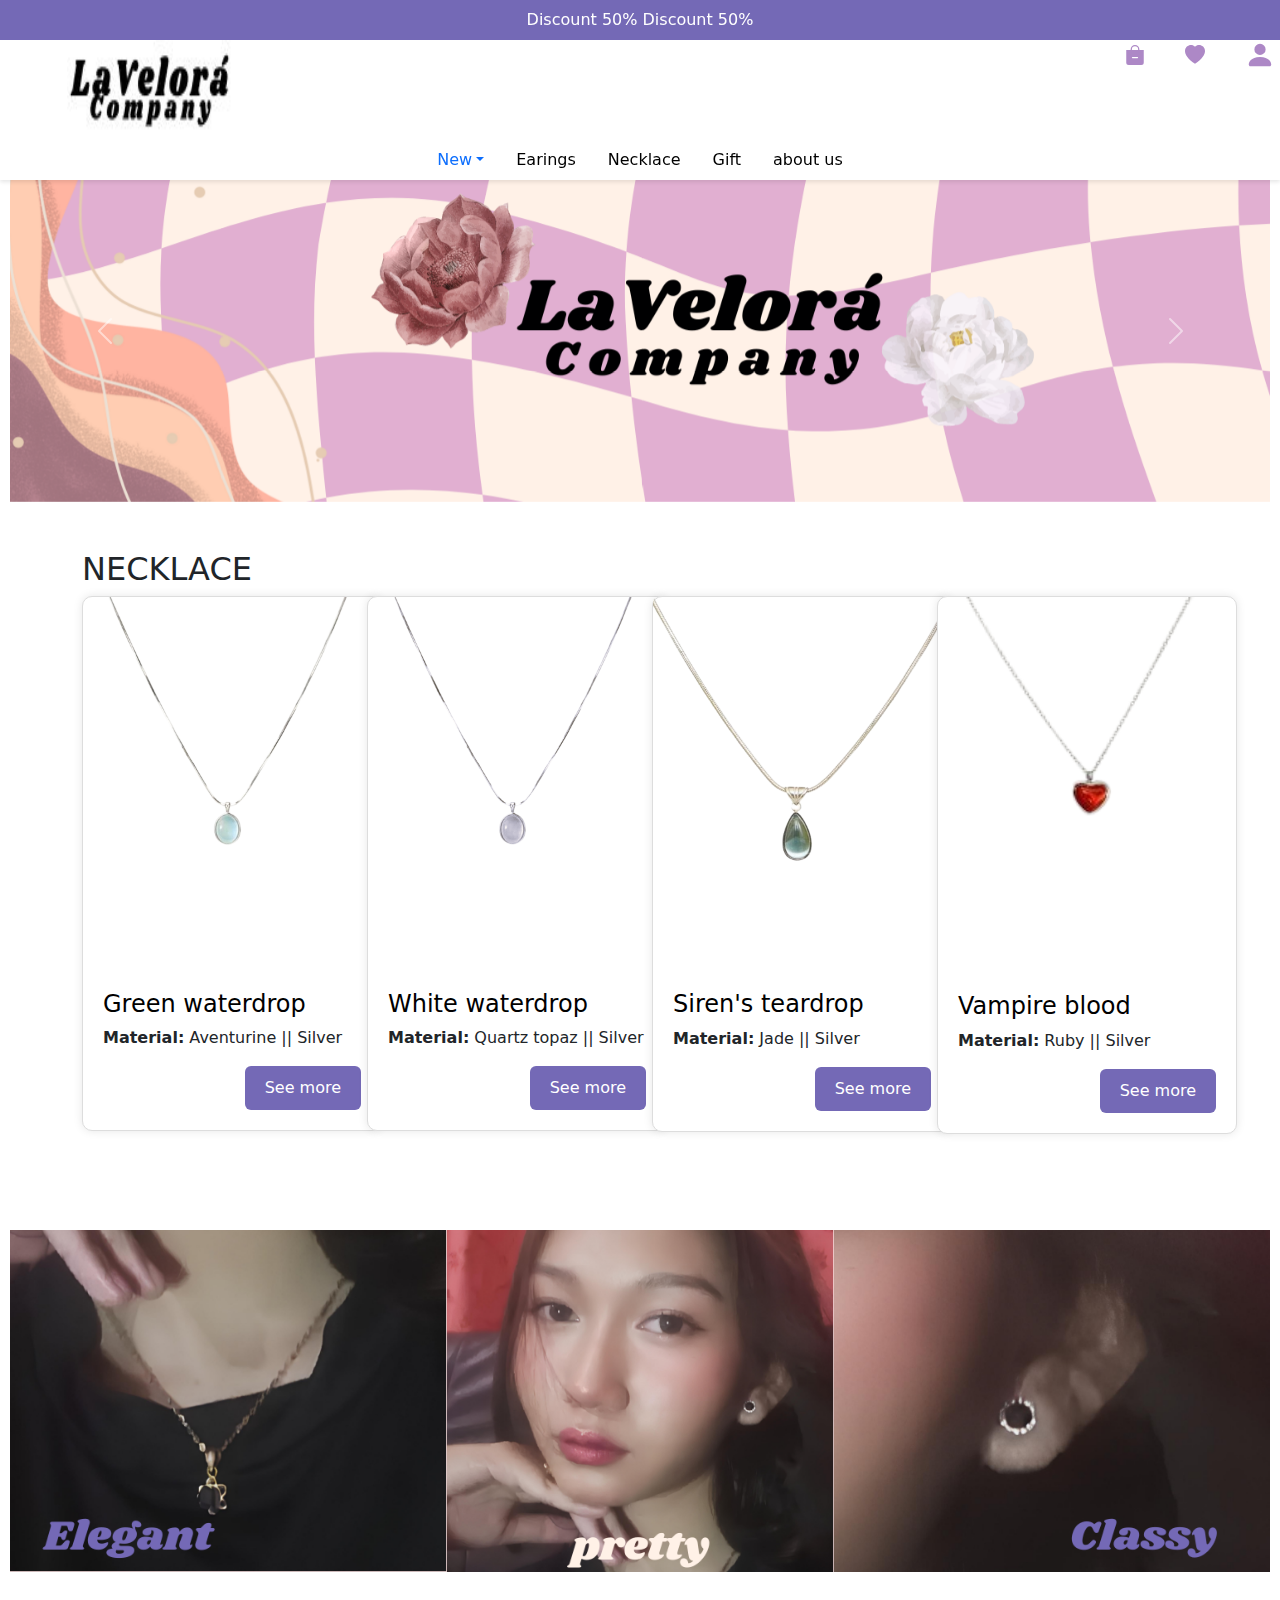
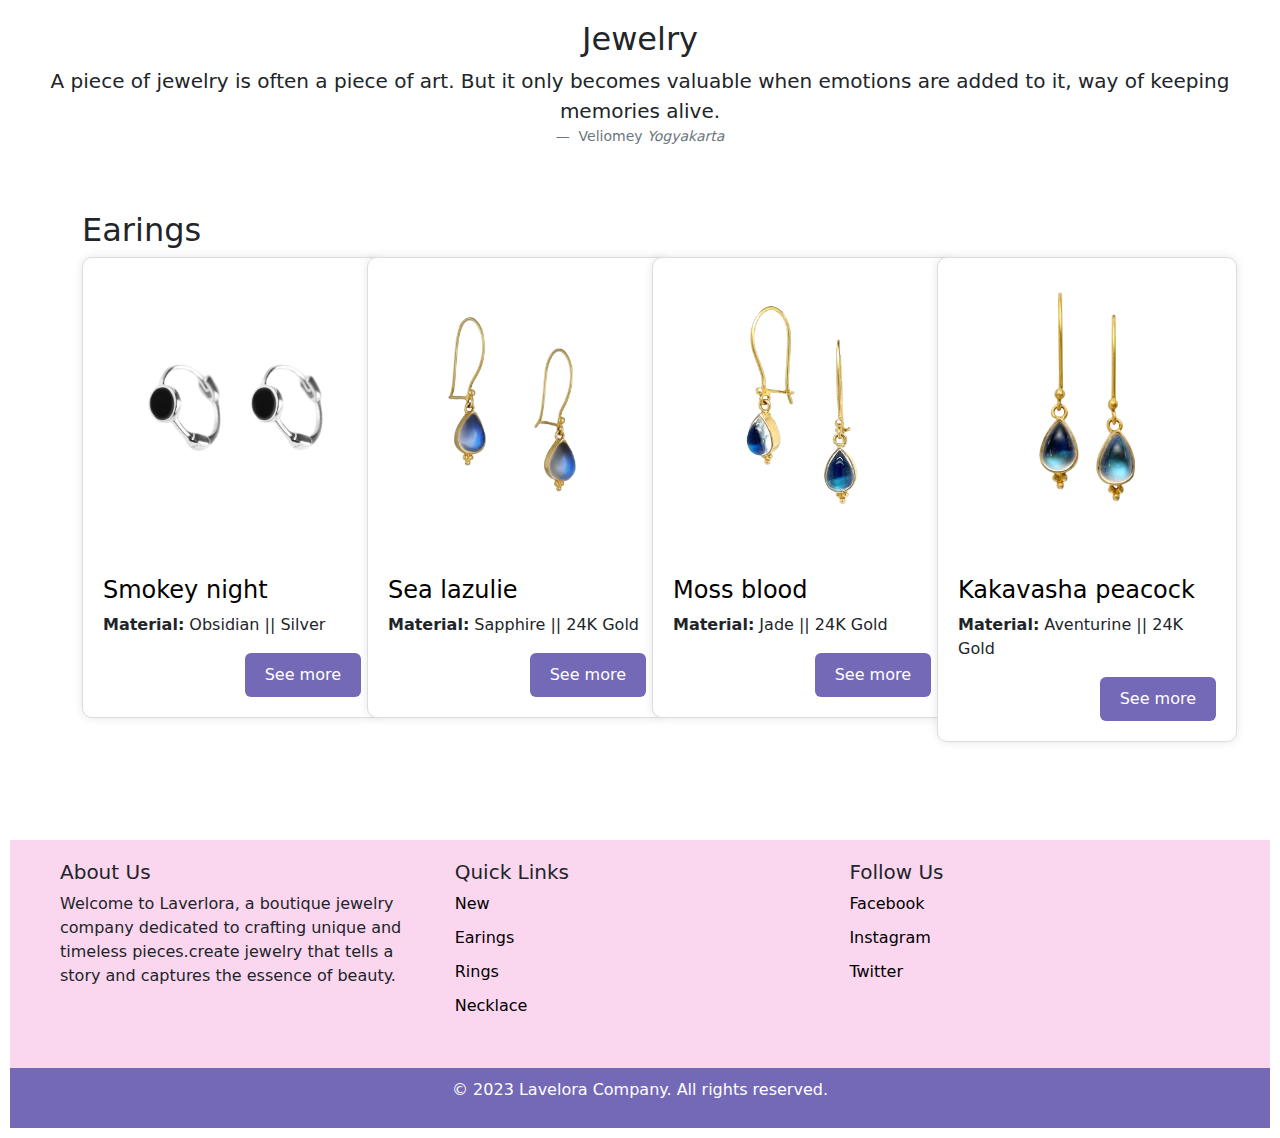
<file: index.html>
<!doctype html>
<html lang="en">
  <head>
    <meta charset="utf-8">
    <meta name="viewport" content="width=device-width, initial-scale=1">
    <title>Home</title>
    <link href="https://cdn.jsdelivr.net/npm/bootstrap@5.3.3/dist/css/bootstrap.min.css" rel="stylesheet" integrity="sha384-QWTKZyjpPEjISv5WaRU9OFeRpok6YctnYmDr5pNlyT2bRjXh0JMhjY6hW+ALEwIH" crossorigin="anonymous">
    <link rel="stylesheet" href="styletable.css">
    <script src="https://cdn.jsdelivr.net/npm/bootstrap@5.3.3/dist/js/bootstrap.bundle.min.js" integrity="sha384-YvpcrYf0tY3lHB60NNkmXc5s9fDVZLESaAA55NDzOxhy9GkcIdslK1eN7N6jIeHz" crossorigin="anonymous"></script>
    <script src="js.js"></script>
    
  </head>
  <header>
    <div class="header">
        <div class="py-2">
            Discount 50% Discount 50%
        </div>
        <div class="topnav">
            <a href="Login.html" target="_blank">
                <svg xmlns="http://www.w3.org/2000/svg" style="float:right" width="30" height="30" class="bi bi-person-fill" viewBox="0 0 16 16">
                    <path d="M3 14s-1 0-1-1 1-4 6-4 6 3 6 4-1 1-1 1zm5-6a3 3 0 1 0 0-6 3 3 0 0 0 0 6"/>
                </svg>
            </a>
            <a href="https://youtu.be/-UZ0n2Tqiyw?si=d2JstsCpTZru49_Z" target="_blank">
                <svg xmlns="http://www.w3.org/2000/svg" style="float:right" width="20" height="20" class="bi bi-love-fill" viewBox="0 0 16 16">
                    <path fill-rule="evenodd" d="M8 1.314C12.438-3.248 23.534 4.735 8 15-7.534 4.736 3.562-3.248 8 1.314"/>
                </svg>
            </a>
            <a href="Index.html" target="_blank">
                <svg xmlns="http://www.w3.org/2000/svg" style="float:right" width="20" height="20" class="bi bi-bag-dash-fill" viewBox="0 0 16 16">
                    <path fill-rule="evenodd" d="M10.5 3.5a2.5 2.5 0 0 0-5 0V4h5zm1 0V4H15v10a2 2 0 0 1-2 2H3a2 2 0 0 1-2-2V4h3.5v-.5a3.5 3.5 0 1 1 7 0M6 9.5a.5.5 0 0 0 0 1h4a.5.5 0 0 0 0-1z"/>
                </svg>
            </a>
            <img src="head.jpg" alt="logo" class="float-left mr-2">
        </div>
        <ul class="nav justify-content-center">
            <li class="nav-item dropdown">
                <a class="nav-link dropdown-toggle" href="#" role="button" data-bs-toggle="dropdown" aria-expanded="false">New</a>
                <ul class="dropdown-menu">
                    <li><a class="dropdown-item" href="#">Butterfly</a></li>
                    <li><a class="dropdown-item" href="#">Teardrop</a></li>
                    <li><hr class="dropdown-divider"></li>
                    <li><a class="dropdown-item" href="#">Something else here</a></li>
                </ul>
            </li>
            <li class="nav-item"><a class="nav-link active" href="#Earings">Earings</a></li>
            <li class="nav-item"><a class="nav-link active" href="#Necklace">Necklace</a></li>
            <li class="nav-item"><a class="nav-link active" href="#Gift">Gift</a></li>
            <li class="nav-item"><a class="nav-link active" href="#footer">about us</a></li>
        </ul>
    </div>
</header>
  
  <body>
    <div id="carouselExampleAutoplaying" class="carousel slide" data-bs-ride="carousel">
        <div class="carousel-inner">
          <div class="carousel-item active">
            <img src="1.png" class="d-block w-100" alt="...">
          </div>
          <div class="carousel-item">
            <img src="2.png" class="d-block w-100" alt="...">
          </div>
          <div class="carousel-item">
            <img src="3.png" class="d-block w-100" alt="...">
          </div>
        </div>
        <button class="carousel-control-prev" type="button" data-bs-target="#carouselExampleAutoplaying" data-bs-slide="prev">
          <span class="carousel-control-prev-icon" aria-hidden="true"></span>
          <span class="visually-hidden">Previous</span>
        </button>
        <button class="carousel-control-next" type="button" data-bs-target="#carouselExampleAutoplaying" data-bs-slide="next">
          <span class="carousel-control-next-icon" aria-hidden="true"></span>
          <span class="visually-hidden">Next</span>
        </button>
      </div>
    </div>

    <section id="Necklace">
        <div class="album py-5 ">
          <div class="container">
            <h2>NECKLACE</h2>
              <div class="row row-cols-1 row-cols-sm-2 row-cols-md-4 g-4">
              <div class="col">
                  <div class="card shadow-ms">
                      <img src="kalung1.png" class="card-img-top" alt="Green waterdrop"/>
                      <div class="card-body">
                        <h4><a href="kalung1.png">Green waterdrop</a></h4>
                          <p class="card-text"><strong>Material:</strong> Aventurine || Silver</p>
                          <div class="d-flex justify-content-end align-items-center">
                              <a href="detail1.html" class="btn btn-primary ">See more</a>
                          </div>
                      </div>
                  </div>
              </div>
              <div class="col">
                  <div class="card shadow-ms">
                      <img src="kalung2.png" class="card-img-top" alt="White waterdrop"/>
                      <div class="card-body">
                          <h4><a href="kalung2.png">White waterdrop</a></h4>
                          <p class="card-text"><strong>Material:</strong> Quartz topaz || Silver</p>
                          <div class="d-flex justify-content-end align-items-center">
                            <a href="detail2.html" class="btn btn-primary ">See more</a>
                        </div>
                      </div>
                  </div>
              </div>
              <div class="col">
                  <div class="card shadow-ms">
                      <img src="kalung3.png" class="card-img-top" alt="Siren's teardrop"/>
                      <div class="card-body">
                          <h4><a href="kalung3.html">Siren's teardrop</a></h4>
                          <p class="card-text"><strong>Material:</strong> Jade || Silver</p>
                          <div class="d-flex justify-content-end align-items-center">
                            <a href="detail3.html" class="btn btn-primary ">See more</a>
                        </div>
                      </div>
                  </div>
              </div>
              <div class="col">
                  <div class="card shadow-ms">
                      <img src="kalung4.png" class="card-img-top" alt="Vampire blood"/>
                      <div class="card-body">
                          <h4><a href="kalung4.html">Vampire blood</a></h4>
                          <p class="card-text"><strong>Material:</strong> Ruby || Silver</p>
                          <div class="d-flex justify-content-end align-items-center">
                            <a href="detail4.html" class="btn btn-primary ">See more</a>
                        </div>
                      </div>
                  </div>
              </div>
          </div>
        </div>
    </section>

    <div class="img-fluid py-5">
        <img src="I'm doing my best.png" class="d-block w-100" alt="...">
    </div>

    <section id="Gift">
      <figure class="text-center">
        <blockquote class="blockquote">
          <h2>Jewelry</h2>
          <p>A piece of jewelry is often a piece of art. But it only becomes valuable when emotions are added to it, way of keeping memories alive.</p>
        </blockquote>
        <figcaption class="blockquote-footer">
          Veliomey <cite title="Source Title">Yogyakarta</cite>
        </figcaption>
      </figure>
    </section>

    <section id="Earings">
      <div class="album py-5">
        <div class="container">
          <h2>Earings</h2>
            <div class="row row-cols-1 row-cols-sm-2 row-cols-md-4 g-4">
            <div class="col">
                <div class="card shadow-ms">
                    <img src="anting_1.png" class="card-img-top" alt="Smokey night"/>
                    <div class="card-body">
                        <h4><a href="anting_1.png">Smokey night</a></h4>
                        <p class="card-text"><strong>Material:</strong> Obsidian || Silver</p>
                        <div class="d-flex justify-content-end align-items-center">
                          <a href="detail5.html" class="btn btn-primary ">See more</a>
                      </div>
                    </div>
                </div>
            </div>
            <div class="col">
                <div class="card shadow-ms">
                    <img src="anting_2.png" class="card-img-top" alt="Sea lazulie"/>
                    <div class="card-body">
                        <h4><a href="anting_2.png">Sea lazulie</a></h4>
                        <p class="card-text"><strong>Material:</strong> Sapphire || 24K Gold</p>
                        <div class="d-flex justify-content-end align-items-center">
                          <a href="detail6.html" class="btn btn-primary ">See more</a>
                      </div>
                    </div>
                </div>
            </div>
            <div class="col">
                <div class="card shadow-ms">
                    <img src="anting_3.png" class="card-img-top" alt="Moss blood"/>
                    <div class="card-body">
                        <h4><a href="anting_3.png">Moss blood</a></h4>
                        <p class="card-text"><strong>Material:</strong> Jade || 24K Gold</p>
                        <div class="d-flex justify-content-end align-items-center">
                          <a href="detail7.html" class="btn btn-primary ">See more</a>
                      </div>
                    </div>
                </div>
            </div>
            <div class="col">
                <div class="card shadow-ms">
                    <img src="anting_4.png" class="card-img-top" alt="Kakavasha peacock"/>
                    <div class="card-body">
                        <h4><a href="anting_4.png">Kakavasha peacock</a></h4>
                        <p class="card-text"><strong>Material:</strong> Aventurine || 24K Gold</p>
                        <div class="d-flex justify-content-end align-items-center">
                          <a href="detail8.html" class="btn btn-primary ">See more</a>
                      </div>
                    </div>
                </div>
            </div>
          </div>
        </div>
      </section>

      <section id="footer">
      <footer class="footer">
        <div class="container">
          <div class="row">
            <div class="col-md-4">
              <h5>About Us</h5>
              <p>Welcome to Laverlora, a boutique jewelry company dedicated to crafting unique 
                and timeless pieces.create jewelry that tells a story and captures the essence of beauty.</p>
            </div>
            <div class="col-md-4">
              <h5>Quick Links</h5>
              <ul>
                <li><a href="#">New</a></li>
                <li><a href="#">Earings</a></li>
                <li><a href="#">Rings</a></li>
                <li><a href="#">Necklace</a></li>
              </ul>
            </div>
            <div class="col-md-4">
              <h5>Follow Us</h5>
              <ul>
                <li><a href="#" target="_blank"><i class="bi bi-facebook"></i> Facebook</a></li>
                <li><a href="#" target="_blank"><i class="bi bi-instagram"></i> Instagram</a></li>
                <li><a href="#" target="_blank"><i class="bi bi-twitter"></i> Twitter</a></li>
              </ul>
            </div>
          </div>
        </div>
        
      </footer>
      </section>
      <div class="footer-copyright">
        <p>&copy; 2023 Lavelora Company. All rights reserved.</p>
      </div>
  </body>
</html>
</file>
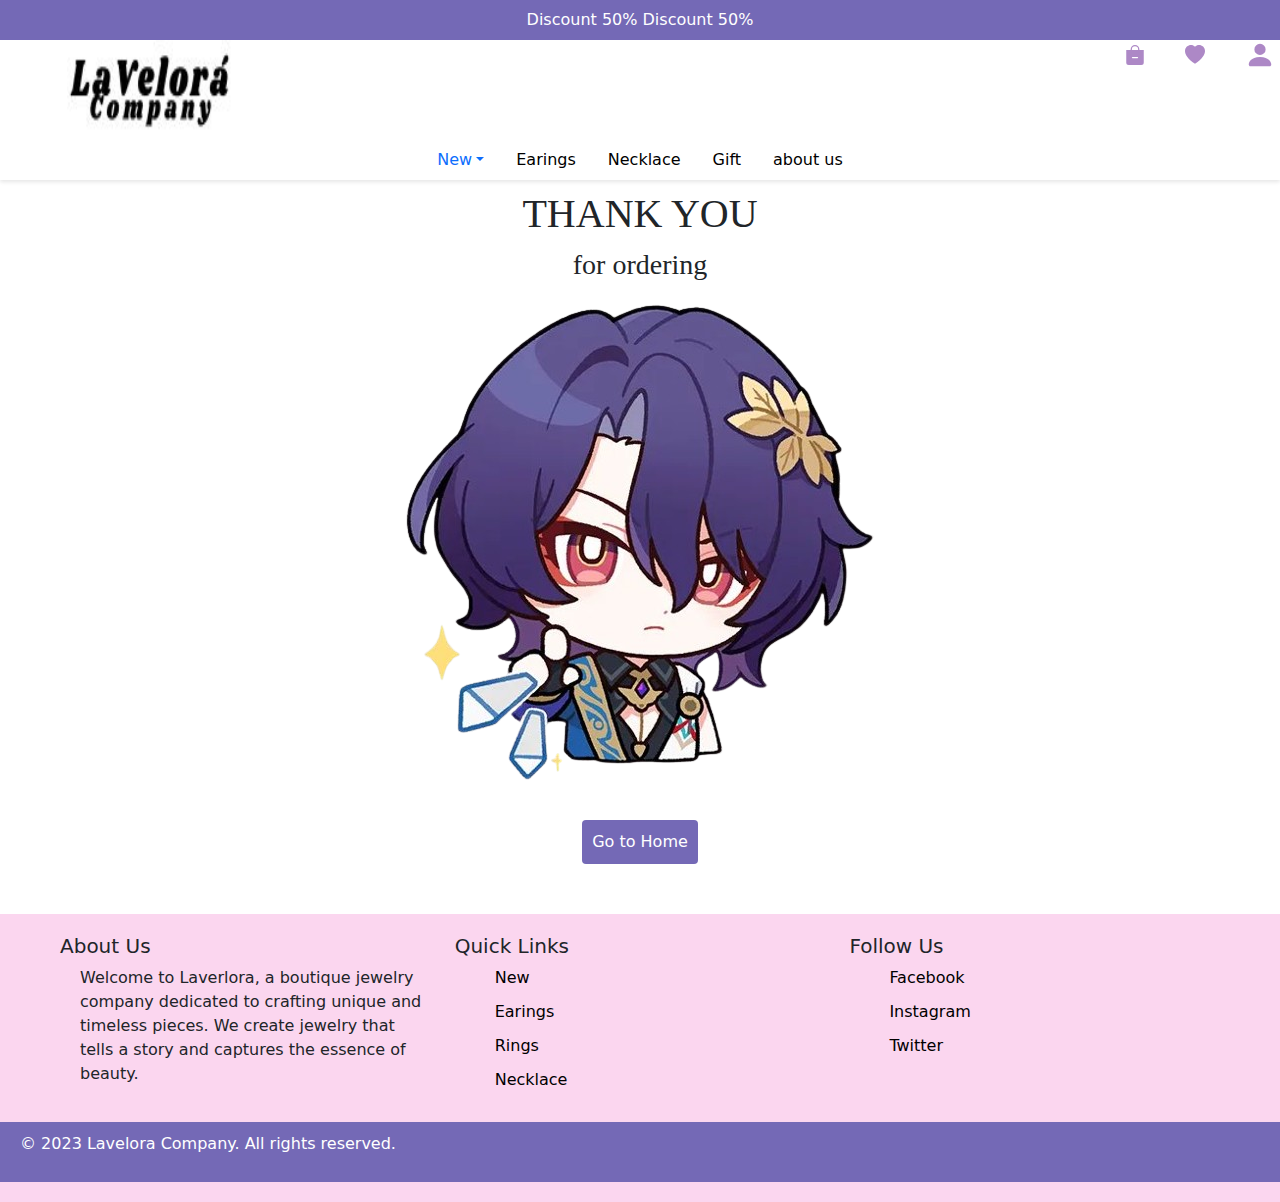
<file: acc.html>
<!DOCTYPE html>
<html lang="en">
<head>
    <meta charset="UTF-8">
    <meta http-equiv="X-UA-Compatible" content="IE=edge">
    <meta name="viewport" content="width=device-width, initial-scale=1.0">
    <title>Validasi Form</title>
    <link href="https://cdn.jsdelivr.net/npm/bootstrap@5.3.3/dist/css/bootstrap.min.css" rel="stylesheet" integrity="sha384-QWTKZyjpPEjISv5WaRU9OFeRpok6YctnYmDr5pNlyT2bRjXh0JMhjY6hW+ALEwIH" crossorigin="anonymous">
    <link rel="stylesheet" href="ac.css">
    <script src="https://cdn.jsdelivr.net/npm/bootstrap@5.3.3/dist/js/bootstrap.bundle.min.js" integrity="sha384-YvpcrYf0tY3lHB60NNkmXc5s9fDVZLESaAA55NDzOxhy9GkcIdslK1eN7N6jIeHz" crossorigin="anonymous"></script>
</head>
<header>
    <div class="header">
        <div class="py-2">
            Discount 50% Discount 50%
        </div>
        <div class="topnav">
            <a href="Login.html" target="_blank">
                <svg xmlns="http://www.w3.org/2000/svg" style="float:right" width="30" height="30" class="bi bi-person-fill" viewBox="0 0 16 16">
                    <path d="M3 14s-1 0-1-1 1-4 6-4 6 3 6 4-1 1-1 1zm5-6a3 3 0 1 0 0-6 3 3 0 0 0 0 6"/>
                </svg>
            </a>
            <a href="https://youtu.be/-UZ0n2Tqiyw?si=d2JstsCpTZru49_Z" target="_blank">
                <svg xmlns="http://www.w3.org/2000/svg" style="float:right" width="20" height="20" class="bi bi-love-fill" viewBox="0 0 16 16">
                    <path fill-rule="evenodd" d="M8 1.314C12.438-3.248 23.534 4.735 8 15-7.534 4.736 3.562-3.248 8 1.314"/>
                </svg>
            </a>
            <a href="Index.html" target="_blank">
                <svg xmlns="http://www.w3.org/2000/svg" style="float:right" width="20" height="20" class="bi bi-bag-dash-fill" viewBox="0 0 16 16">
                    <path fill-rule="evenodd" d="M10.5 3.5a2.5 2.5 0 0 0-5 0V4h5zm1 0V4H15v10a2 2 0 0 1-2 2H3a2 2 0 0 1-2-2V4h3.5v-.5a3.5 3.5 0 1 1 7 0M6 9.5a.5.5 0 0 0 0 1h4a.5.5 0 0 0 0-1z"/>
                </svg>
            </a>
            <img src="head.jpg" alt="logo" class="float-left mr-2">
        </div>
        <ul class="nav justify-content-center">
            <li class="nav-item dropdown">
                <a class="nav-link dropdown-toggle" href="#" role="button" data-bs-toggle="dropdown" aria-expanded="false">New</a>
                <ul class="dropdown-menu">
                    <li><a class="dropdown-item" href="#">Butterfly</a></li>
                    <li><a class="dropdown-item" href="#">Teardrop</a></li>
                    <li><hr class="dropdown-divider"></li>
                    <li><a class="dropdown-item" href="#">Something else here</a></li>
                </ul>
            </li>
            <li class="nav-item"><a class="nav-link active" href="#Earings">Earings</a></li>
            <li class="nav-item"><a class="nav-link active" href="#Necklace">Necklace</a></li>
            <li class="nav-item"><a class="nav-link active" href="#Gift">Gift</a></li>
            <li class="nav-item"><a class="nav-link active" href="#footer">about us</a></li>
        </ul>
    </div>
</header>
<main>
    <p class="h1 text-center">THANK YOU</p>
    <p class="h3 text-center">for ordering</p>
    <div class="text-center">
        <img src="ratio.png" class="rounded" alt="...">
    </div>
    <div class="button-container">
        <a href="Index.html">
            <button class="custom-button" type="button">Go to Home</button>
        </a>
    </div>
</main>
<footer class="footer">
    <div class="container">
        <div class="row">
            <div class="col-md-4">
                <h5>About Us</h5>
                <p>Welcome to Laverlora, a boutique jewelry company dedicated to crafting unique
                    and timeless pieces. We create jewelry that tells a story and captures the essence of beauty.</p>
            </div>
            <div class="col-md-4">
                <h5>Quick Links</h5>
                <ul>
                    <li><a href="#">New</a></li>
                    <li><a href="#">Earings</a></li>
                    <li><a href="#">Rings</a></li>
                    <li><a href="#">Necklace</a></li>
                </ul>
            </div>
            <div class="col-md-4">
                <h5>Follow Us</h5>
                <ul>
                    <li><a href="#" target="_blank"><i class="bi bi-facebook"></i> Facebook</a></li>
                    <li><a href="#" target="_blank"><i class="bi bi-instagram"></i> Instagram</a></li>
                    <li><a href="#" target="_blank"><i class="bi bi-twitter"></i> Twitter</a></li>
                </ul>
            </div>
        </div>
    </div>
    <div class="footer-copyright">
        <p>&copy; 2023 Lavelora Company. All rights reserved.</p>
    </div>
</footer>
</html>
</file>
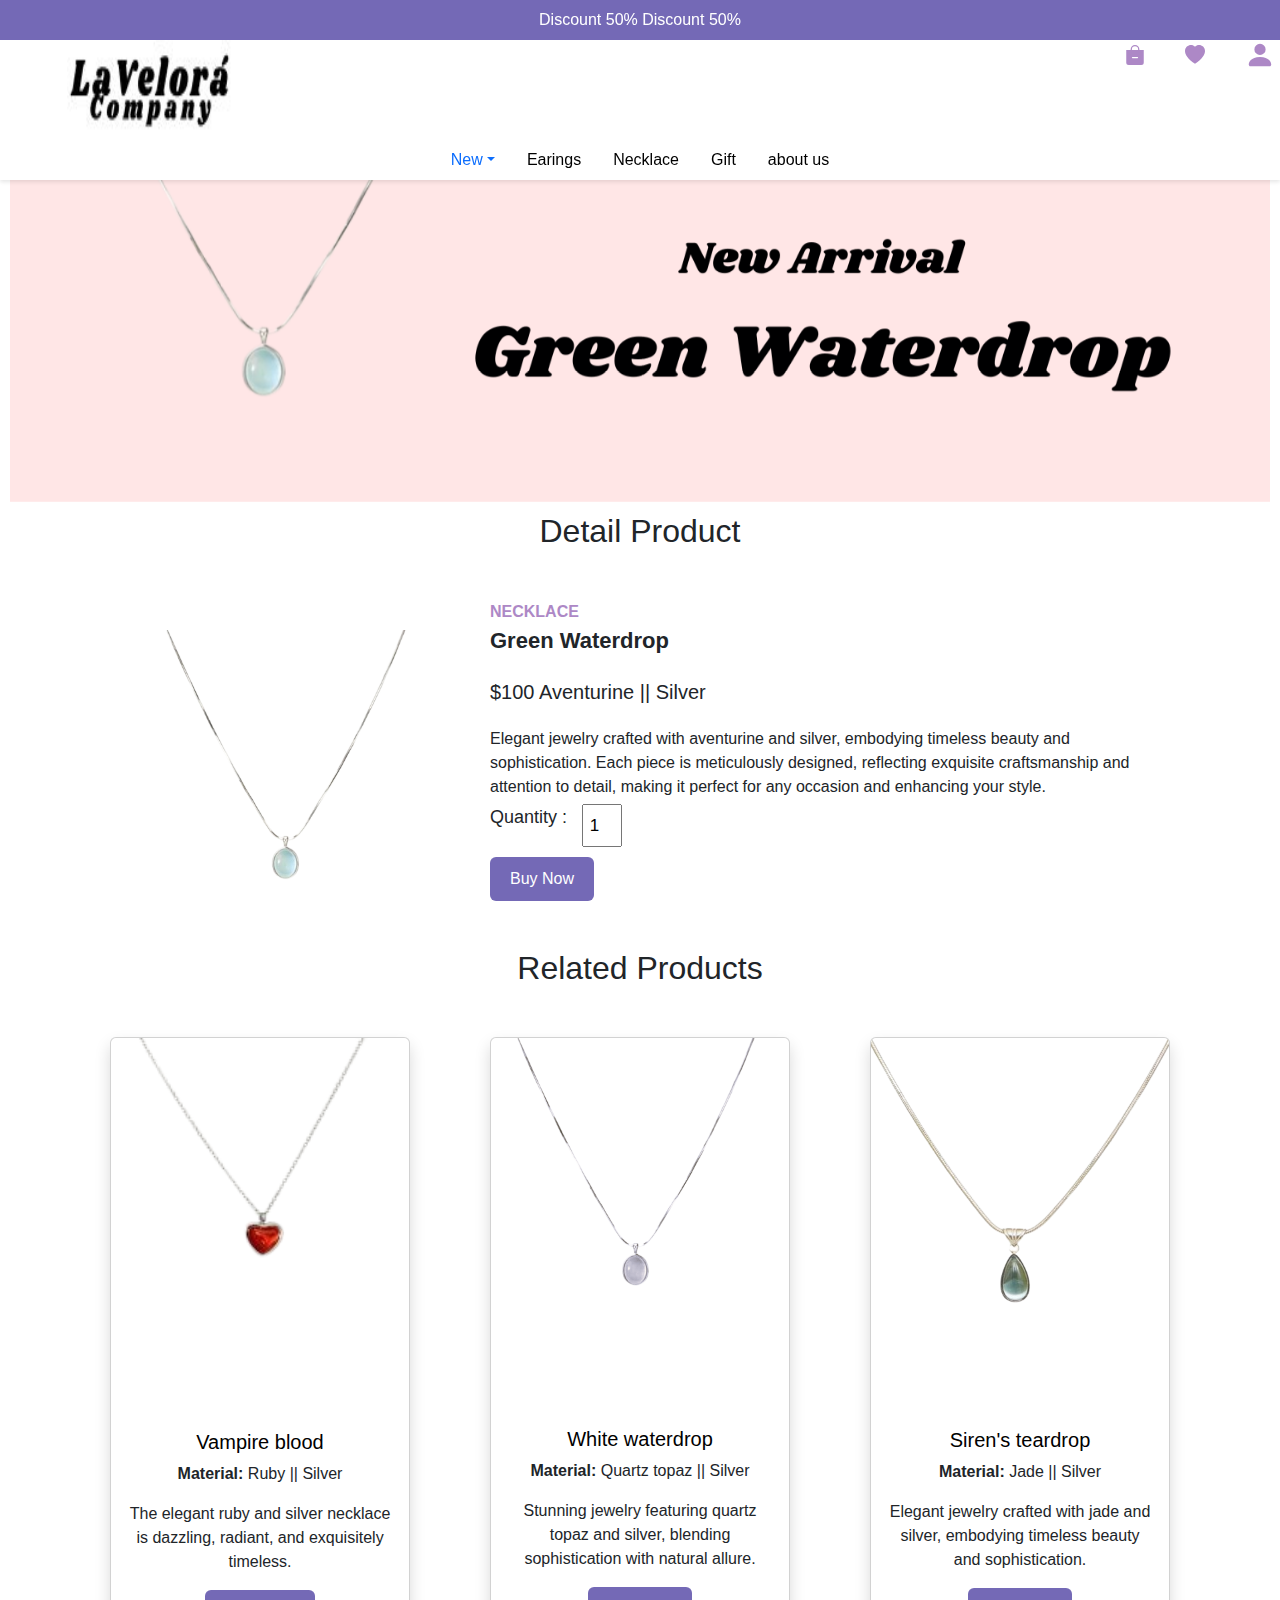
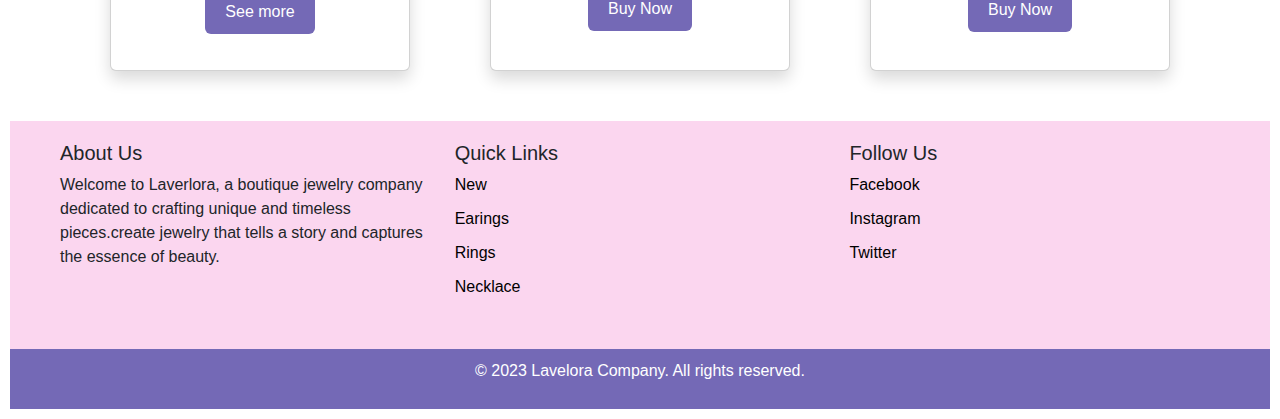
<file: detail1.html>
<!doctype html>
<html lang="en">
  <head>
    <meta charset="utf-8">
    <meta name="viewport" content="width=device-width, initial-scale=1">
    <title>Home</title>
    <link href="https://cdn.jsdelivr.net/npm/bootstrap@5.3.3/dist/css/bootstrap.min.css" rel="stylesheet" integrity="sha384-QWTKZyjpPEjISv5WaRU9OFeRpok6YctnYmDr5pNlyT2bRjXh0JMhjY6hW+ALEwIH" crossorigin="anonymous">
    <link rel="stylesheet" href="detail1.css">
    <script src="https://cdn.jsdelivr.net/npm/bootstrap@5.3.3/dist/js/bootstrap.bundle.min.js" integrity="sha384-YvpcrYf0tY3lHB60NNkmXc5s9fDVZLESaAA55NDzOxhy9GkcIdslK1eN7N6jIeHz" crossorigin="anonymous"></script>
    <script src="js.js"></script>
    
  </head>
  <header>
    <div class="header">
        <div class="py-2">
            Discount 50% Discount 50%
        </div>
        <div class="topnav">
            <a href="Login.html" target="_blank">
                <svg xmlns="http://www.w3.org/2000/svg" style="float:right" width="30" height="30" class="bi bi-person-fill" viewBox="0 0 16 16">
                    <path d="M3 14s-1 0-1-1 1-4 6-4 6 3 6 4-1 1-1 1zm5-6a3 3 0 1 0 0-6 3 3 0 0 0 0 6"/>
                </svg>
            </a>
            <a href="https://youtu.be/-UZ0n2Tqiyw?si=d2JstsCpTZru49_Z" target="_blank">
                <svg xmlns="http://www.w3.org/2000/svg" style="float:right" width="20" height="20" class="bi bi-love-fill" viewBox="0 0 16 16">
                    <path fill-rule="evenodd" d="M8 1.314C12.438-3.248 23.534 4.735 8 15-7.534 4.736 3.562-3.248 8 1.314"/>
                </svg>
            </a>
            <a href="Index.html" target="_blank">
                <svg xmlns="http://www.w3.org/2000/svg" style="float:right" width="20" height="20" class="bi bi-bag-dash-fill" viewBox="0 0 16 16">
                    <path fill-rule="evenodd" d="M10.5 3.5a2.5 2.5 0 0 0-5 0V4h5zm1 0V4H15v10a2 2 0 0 1-2 2H3a2 2 0 0 1-2-2V4h3.5v-.5a3.5 3.5 0 1 1 7 0M6 9.5a.5.5 0 0 0 0 1h4a.5.5 0 0 0 0-1z"/>
                </svg>
            </a>
            <img src="head.jpg" alt="logo" class="float-left mr-2">
        </div>
        <ul class="nav justify-content-center">
            <li class="nav-item dropdown">
                <a class="nav-link dropdown-toggle" href="#" role="button" data-bs-toggle="dropdown" aria-expanded="false">New</a>
                <ul class="dropdown-menu">
                    <li><a class="dropdown-item" href="#">Butterfly</a></li>
                    <li><a class="dropdown-item" href="#">Teardrop</a></li>
                    <li><hr class="dropdown-divider"></li>
                    <li><a class="dropdown-item" href="#">Something else here</a></li>
                </ul>
            </li>
            <li class="nav-item"><a class="nav-link active" href="#Earings">Earings</a></li>
            <li class="nav-item"><a class="nav-link active" href="#Necklace">Necklace</a></li>
            <li class="nav-item"><a class="nav-link active" href="#Gift">Gift</a></li>
            <li class="nav-item"><a class="nav-link active" href="#footer">about us</a></li>
        </ul>
    </div>
</header>
<body>
    
    <div id="carouselExampleAutoplaying" class="carousel slide" data-bs-ride="carousel">
        <div class="carousel-inner">
          <div class="carousel-item active">
            <img src="6.png" class="d-block w-100" alt="...">
          </div>
        </div>
        <h2 class="text-center">Detail Product</h2>
        <div class="flex-box">
            
            <div class="left">
                <div class="big-img">
                    <img src="kalung1.png">
                </div>
                
            </div>
            
            <div class="right">
                <div class="ptitle">NECKLACE</div>
                <div class="pname">Green Waterdrop</div>
                <div class="price">$100 Aventurine || Silver</div>
                <div class="text">Elegant jewelry crafted with aventurine and silver, embodying timeless beauty and sophistication. Each piece is meticulously designed, reflecting exquisite craftsmanship and attention to detail, making it perfect for any occasion and enhancing your style.</div>
                <div class="quantity">
                    <p>Quantity :</p>
                    <input type="number" min="1" max="5" value="1">
                </div>
                <div class="d-flex align-items-center">
                    <a href="payment.html" class="btn btn-primary ">Buy Now</a>
                </div>
            </div>
        </div>

        <div class="container mt-5">
            <h2 class="text-center">Related Products</h2>
            <div class="row">
                <div class="col">
                    <div class="card small-card shadow ">
                        <img src="kalung4.png" class="card-img-top" alt="Green waterdrop">
                        <div class="card-body">
                            <h5 class="card-title"><a href="kalung4.html">Vampire blood</a></h5>
                            <p class="card-text"><strong>Material:</strong> Ruby || Silver</p>
                            <p>The elegant ruby and silver necklace is dazzling, radiant, and exquisitely timeless.</p>
                          
                            <div class="d-flex justify-content-center">
                                <a href="detail4.html" class="btn btn-primary">See more</a>
                            </div>
                        </div>
                    </div>
                </div>
                <div class="col">
                    <div class="card small-card shadow">
                        <img src="kalung2.png" class="card-img-top" alt="White waterdrop">
                        <div class="card-body">
                            <h5 class="card-title"><a href="kalung2.html">White waterdrop</a></h5>
                            <p class="card-text"><strong>Material:</strong> Quartz topaz || Silver</p>
                            <p>Stunning jewelry featuring quartz topaz and silver, blending sophistication with natural allure.</p>
                        
                            <div class="d-flex justify-content-center">
                                <a href="detail2.html" class="btn btn-primary">Buy Now</a>
                            </div>
                        </div>
                    </div>
                </div>
                <div class="col">
                    <div class="card small-card shadow">
                        <img src="kalung3.png" class="card-img-top" alt="Siren's teardrop">
                        <div class="card-body">
                            <h5 class="card-title"><a href="kalung3.html">Siren's teardrop</a></h5>
                            <p class="card-text"><strong>Material:</strong> Jade || Silver</p>
                            <p>Elegant jewelry crafted with jade and silver, embodying timeless beauty and sophistication.</p>
                         
                            <div class="d-flex justify-content-center">
                                <a href="detail3.html" class="btn btn-primary">Buy Now</a>
                            </div>
                        </div>
                    </div>
                </div>
            </div>
        </div>
</body>
<footer class="footer">
    <div class="container">
      <div class="row">
        <div class="col-md-4">
          <h5>About Us</h5>
          <p>Welcome to Laverlora, a boutique jewelry company dedicated to crafting unique 
            and timeless pieces.create jewelry that tells a story and captures the essence of beauty.</p>
        </div>
        <div class="col-md-4">
          <h5>Quick Links</h5>
          <ul>
            <li><a href="#">New</a></li>
            <li><a href="#">Earings</a></li>
            <li><a href="#">Rings</a></li>
            <li><a href="#">Necklace</a></li>
          </ul>
        </div>
        <div class="col-md-4">
          <h5>Follow Us</h5>
          <ul>
            <li><a href="#" target="_blank"><i class="bi bi-facebook"></i> Facebook</a></li>
            <li><a href="#" target="_blank"><i class="bi bi-instagram"></i> Instagram</a></li>
            <li><a href="#" target="_blank"><i class="bi bi-twitter"></i> Twitter</a></li>
          </ul>
        </div>
      </div>
    </div>
  </footer>
  <div class="footer-copyright">
    <p>&copy; 2023 Lavelora Company. All rights reserved.</p>
  </div>
</html>
</file>
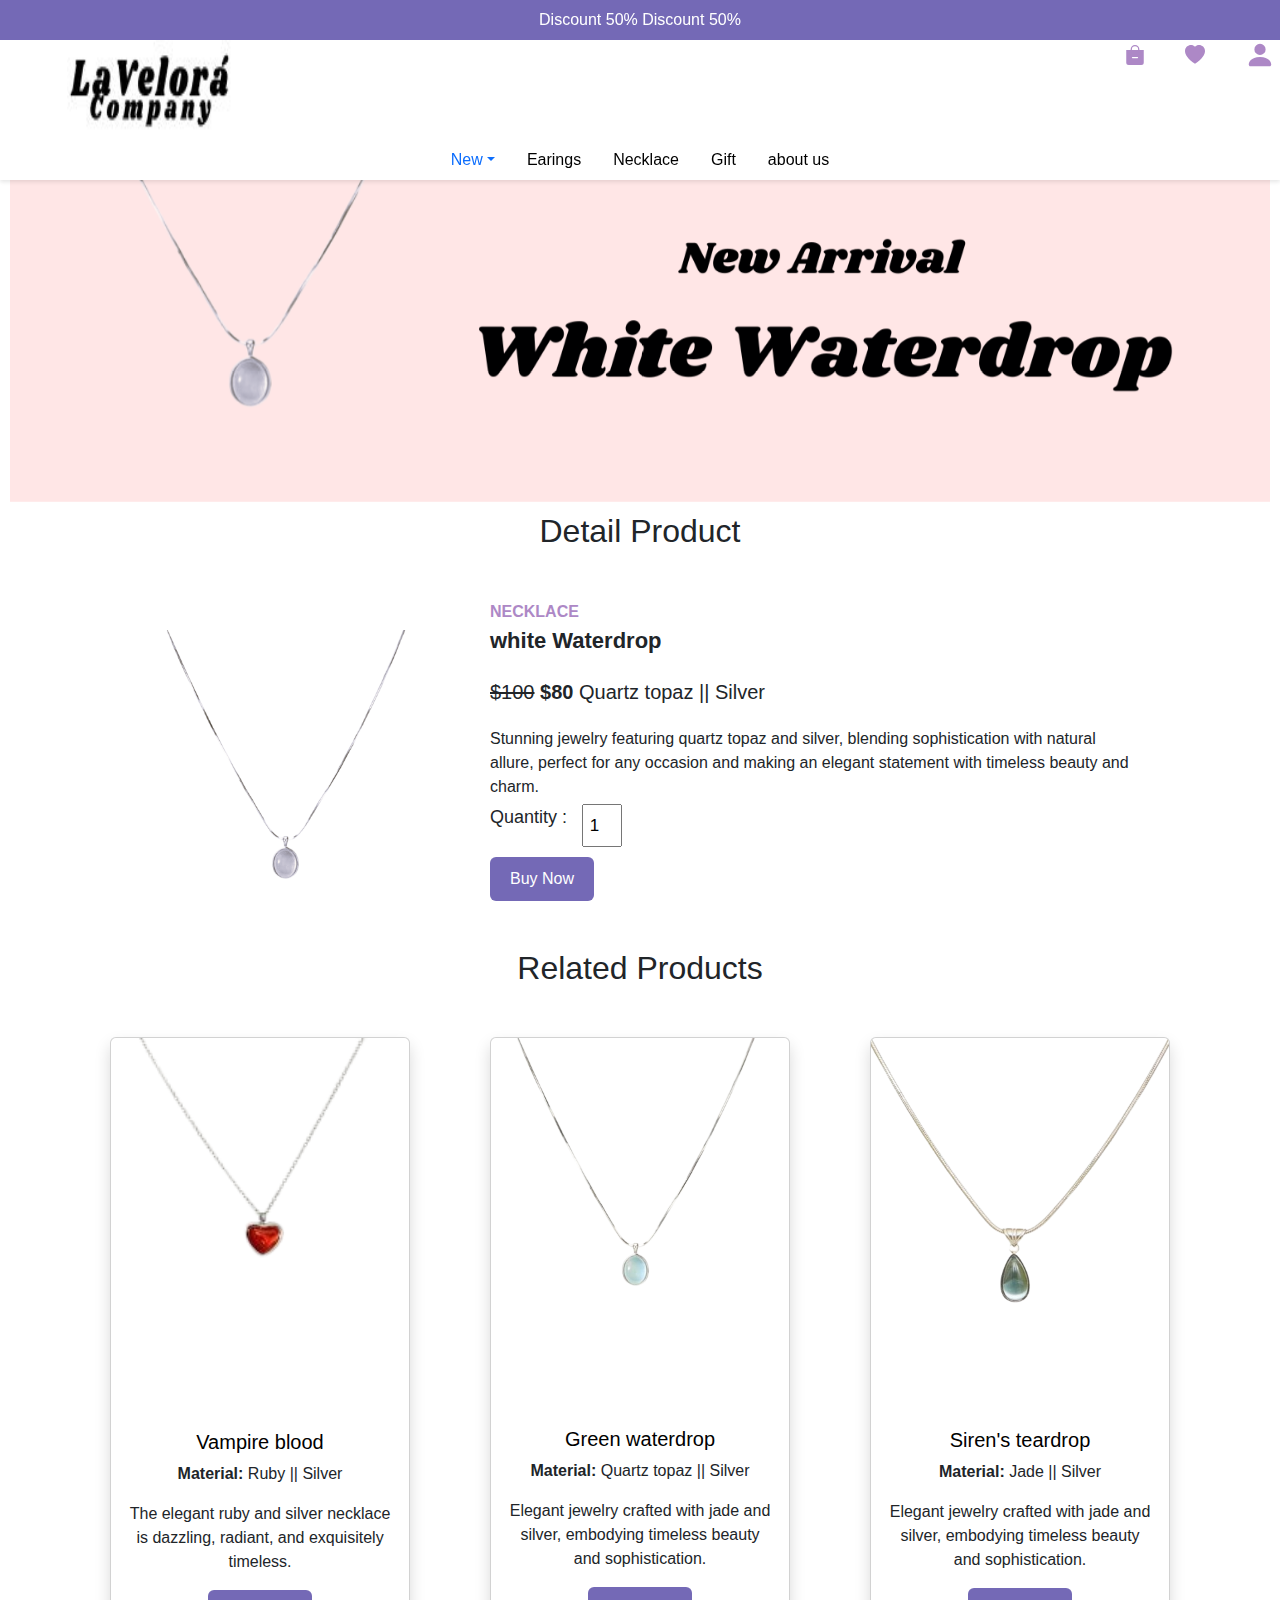
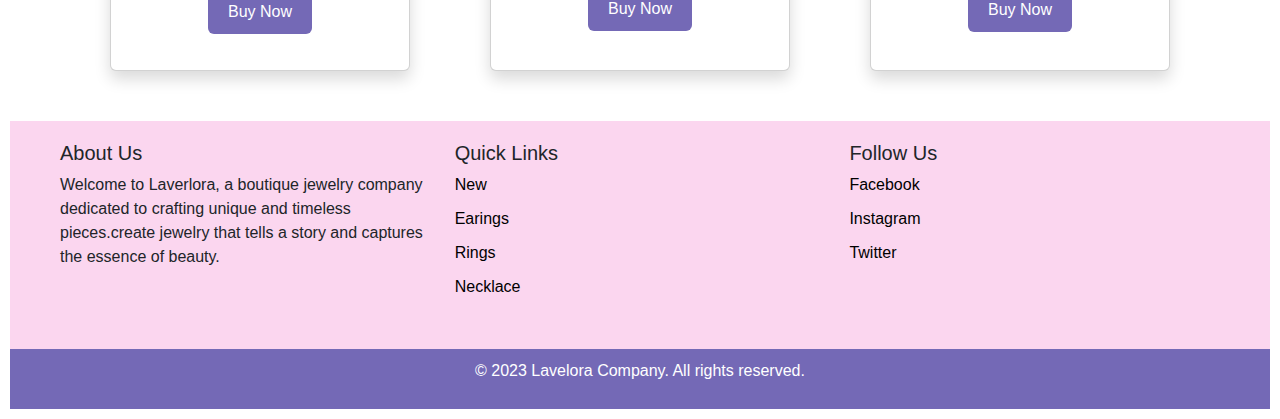
<file: detail2.html>
<!doctype html>
<html lang="en">
  <head>
    <meta charset="utf-8">
    <meta name="viewport" content="width=device-width, initial-scale=1">
    <title>Home</title>
    <link href="https://cdn.jsdelivr.net/npm/bootstrap@5.3.3/dist/css/bootstrap.min.css" rel="stylesheet" integrity="sha384-QWTKZyjpPEjISv5WaRU9OFeRpok6YctnYmDr5pNlyT2bRjXh0JMhjY6hW+ALEwIH" crossorigin="anonymous">
    <link rel="stylesheet" href="detail1.css">
    <script src="https://cdn.jsdelivr.net/npm/bootstrap@5.3.3/dist/js/bootstrap.bundle.min.js" integrity="sha384-YvpcrYf0tY3lHB60NNkmXc5s9fDVZLESaAA55NDzOxhy9GkcIdslK1eN7N6jIeHz" crossorigin="anonymous"></script>
    <script src="js.js"></script>
    
  </head>
  <header>
    <div class="header">
        <div class="py-2">
            Discount 50% Discount 50%
        </div>
        <div class="topnav">
            <a href="Login.html" target="_blank">
                <svg xmlns="http://www.w3.org/2000/svg" style="float:right" width="30" height="30" class="bi bi-person-fill" viewBox="0 0 16 16">
                    <path d="M3 14s-1 0-1-1 1-4 6-4 6 3 6 4-1 1-1 1zm5-6a3 3 0 1 0 0-6 3 3 0 0 0 0 6"/>
                </svg>
            </a>
            <a href="https://youtu.be/-UZ0n2Tqiyw?si=d2JstsCpTZru49_Z" target="_blank">
                <svg xmlns="http://www.w3.org/2000/svg" style="float:right" width="20" height="20" class="bi bi-love-fill" viewBox="0 0 16 16">
                    <path fill-rule="evenodd" d="M8 1.314C12.438-3.248 23.534 4.735 8 15-7.534 4.736 3.562-3.248 8 1.314"/>
                </svg>
            </a>
            <a href="Index.html" target="_blank">
                <svg xmlns="http://www.w3.org/2000/svg" style="float:right" width="20" height="20" class="bi bi-bag-dash-fill" viewBox="0 0 16 16">
                    <path fill-rule="evenodd" d="M10.5 3.5a2.5 2.5 0 0 0-5 0V4h5zm1 0V4H15v10a2 2 0 0 1-2 2H3a2 2 0 0 1-2-2V4h3.5v-.5a3.5 3.5 0 1 1 7 0M6 9.5a.5.5 0 0 0 0 1h4a.5.5 0 0 0 0-1z"/>
                </svg>
            </a>
            <img src="head.jpg" alt="logo" class="float-left mr-2">
        </div>
        <ul class="nav justify-content-center">
            <li class="nav-item dropdown">
                <a class="nav-link dropdown-toggle" href="#" role="button" data-bs-toggle="dropdown" aria-expanded="false">New</a>
                <ul class="dropdown-menu">
                    <li><a class="dropdown-item" href="#">Butterfly</a></li>
                    <li><a class="dropdown-item" href="#">Teardrop</a></li>
                    <li><hr class="dropdown-divider"></li>
                    <li><a class="dropdown-item" href="#">Something else here</a></li>
                </ul>
            </li>
            <li class="nav-item"><a class="nav-link active" href="#Earings">Earings</a></li>
            <li class="nav-item"><a class="nav-link active" href="#Necklace">Necklace</a></li>
            <li class="nav-item"><a class="nav-link active" href="#Gift">Gift</a></li>
            <li class="nav-item"><a class="nav-link active" href="#footer">about us</a></li>
        </ul>
    </div>
</header>
<body>
    
    <div id="carouselExampleAutoplaying" class="carousel slide" data-bs-ride="carousel">
        <div class="carousel-inner">
          <div class="carousel-item active">
            <img src="7.png" class="d-block w-100" alt="...">
          </div>
        </div>
        <h2 class="text-center">Detail Product</h2>
        <div class="flex-box">
            
            <div class="left">
                <div class="big-img">
                    <img src="kalung2.png">
                </div>
                
            </div>
            
            <div class="right">
                <div class="ptitle">NECKLACE</div>
                <div class="pname">white Waterdrop</div>
                <div class="price"><del>$100</del><strong> $80</strong>  Quartz topaz || Silver</div>
                <div class="text">Stunning jewelry featuring quartz topaz and silver, blending sophistication with natural allure, perfect for any occasion and making an elegant statement with timeless beauty and charm.</div>
                <div class="quantity">
                    <p>Quantity :</p>
                    <input type="number" min="1" max="5" value="1">
                </div>
                <div class="d-flex align-items-center">
                    <a href="payment.html" class="btn btn-primary ">Buy Now</a>
                </div>
            </div>
        </div>

        <div class="container mt-5">
            <h2 class="text-center">Related Products</h2>
            <div class="row">
                <div class="col">
                    <div class="card small-card shadow ">
                        <img src="kalung4.png" class="card-img-top" alt="Green waterdrop">
                        <div class="card-body">
                            <h5 class="card-title"><a href="kalung4.html">Vampire blood</a></h5>
                            <p class="card-text"><strong>Material:</strong> Ruby || Silver</p>
                            <p>The elegant ruby and silver necklace is dazzling, radiant, and exquisitely timeless.</p>
                           
                            <div class="d-flex justify-content-center">
                                <a href="detail4.html" class="btn btn-primary">Buy Now</a>
                            </div>
                        </div>
                    </div>
                </div>
                <div class="col">
                    <div class="card small-card shadow">
                        <img src="kalung1.png" class="card-img-top" alt="White waterdrop">
                        <div class="card-body">
                            <h5 class="card-title"><a href="kalung1.html">Green waterdrop</a></h5>
                            <p class="card-text"><strong>Material:</strong> Quartz topaz || Silver</p>
                            <p>Elegant jewelry crafted with jade and silver, embodying timeless beauty and sophistication. </p>
                        
                            <div class="d-flex justify-content-center">
                                <a href="detail1.html" class="btn btn-primary">Buy Now</a>
                            </div>
                        </div>
                    </div>
                </div>
                <div class="col">
                    <div class="card small-card shadow">
                        <img src="kalung3.png" class="card-img-top" alt="Siren's teardrop">
                        <div class="card-body">
                            <h5 class="card-title"><a href="kalung3.html">Siren's teardrop</a></h5>
                            <p class="card-text"><strong>Material:</strong> Jade || Silver</p>
                            <p>Elegant jewelry crafted with jade and silver, embodying timeless beauty and sophistication.</p>
                    
                            <div class="d-flex justify-content-center">
                                <a href="detail3.html" class="btn btn-primary">Buy Now</a>
                            </div>
                        </div>
                    </div>
                </div>
            </div>
        </div>
</body>
<footer class="footer">
    <div class="container">
      <div class="row">
        <div class="col-md-4">
          <h5>About Us</h5>
          <p>Welcome to Laverlora, a boutique jewelry company dedicated to crafting unique 
            and timeless pieces.create jewelry that tells a story and captures the essence of beauty.</p>
        </div>
        <div class="col-md-4">
          <h5>Quick Links</h5>
          <ul>
            <li><a href="#">New</a></li>
            <li><a href="#">Earings</a></li>
            <li><a href="#">Rings</a></li>
            <li><a href="#">Necklace</a></li>
          </ul>
        </div>
        <div class="col-md-4">
          <h5>Follow Us</h5>
          <ul>
            <li><a href="#" target="_blank"><i class="bi bi-facebook"></i> Facebook</a></li>
            <li><a href="#" target="_blank"><i class="bi bi-instagram"></i> Instagram</a></li>
            <li><a href="#" target="_blank"><i class="bi bi-twitter"></i> Twitter</a></li>
          </ul>
        </div>
      </div>
    </div>
  </footer>
  <div class="footer-copyright">
    <p>&copy; 2023 Lavelora Company. All rights reserved.</p>
  </div>
</html>
</file>
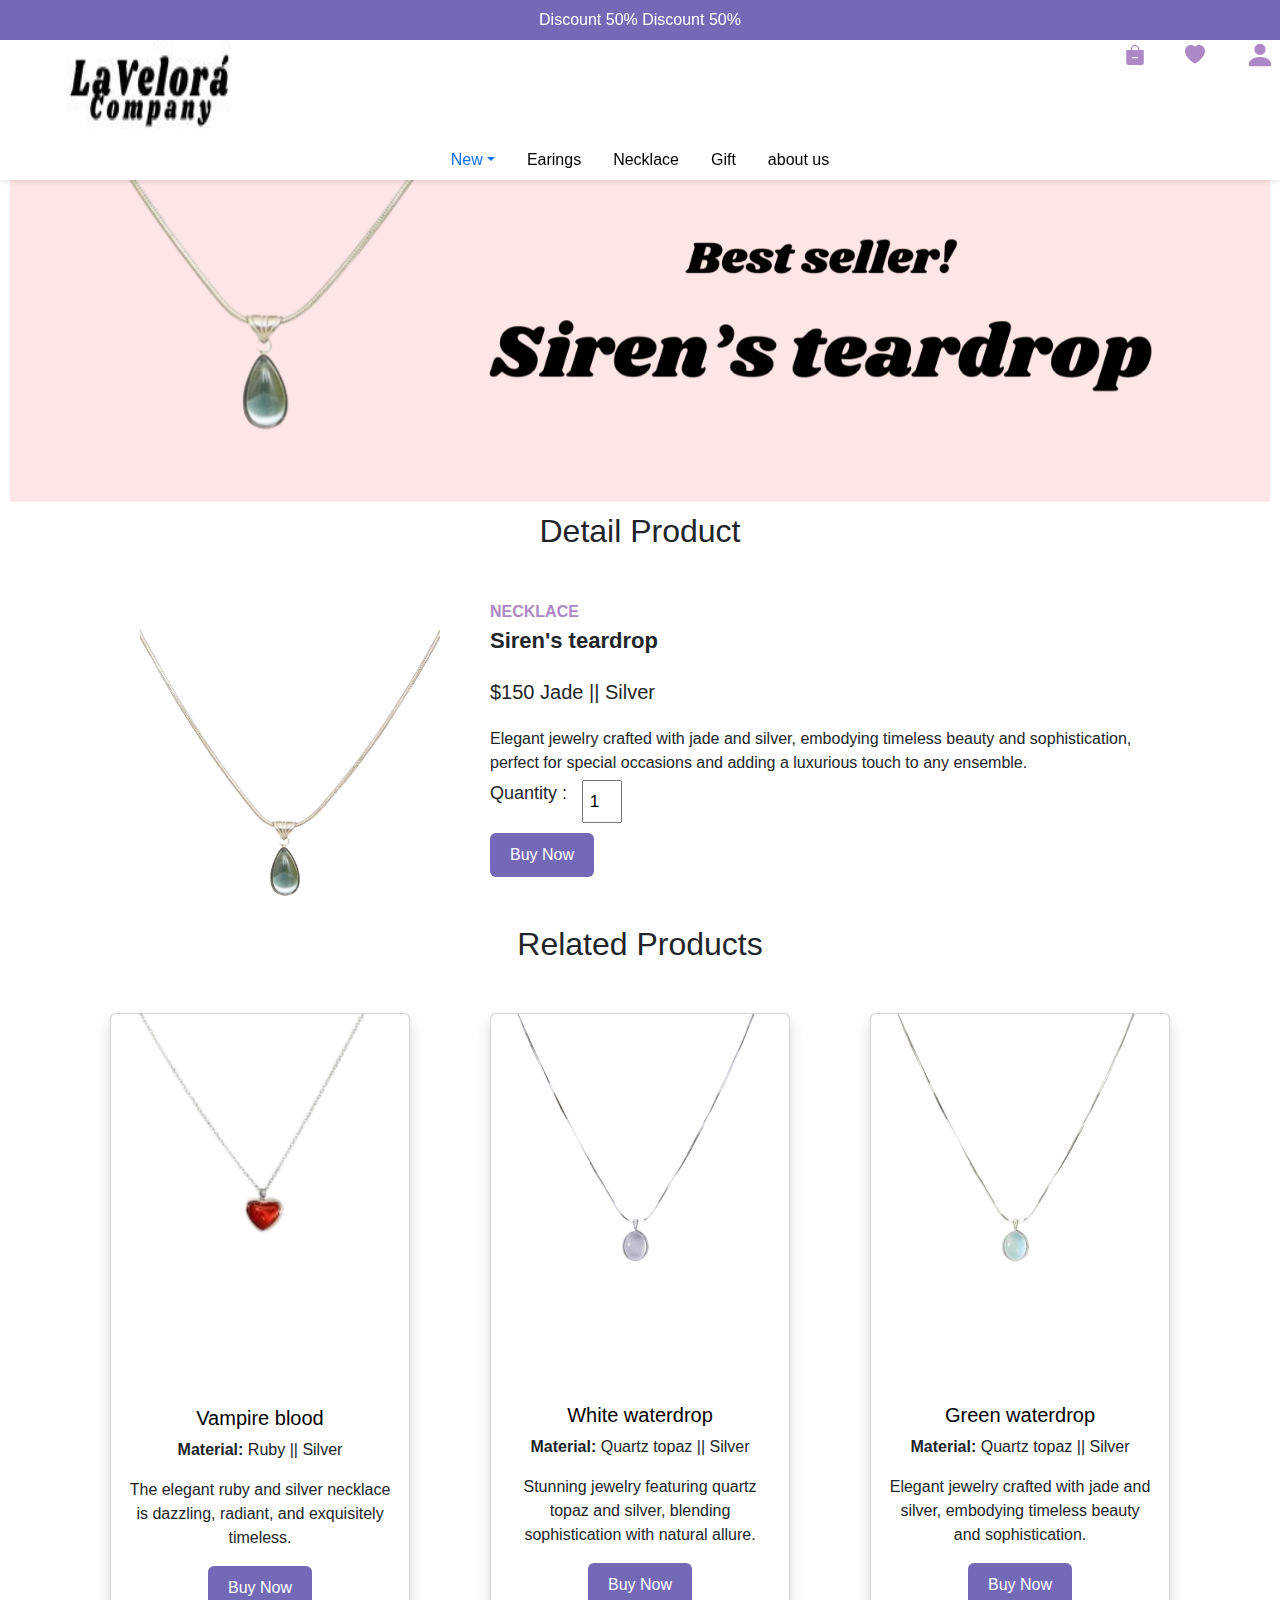
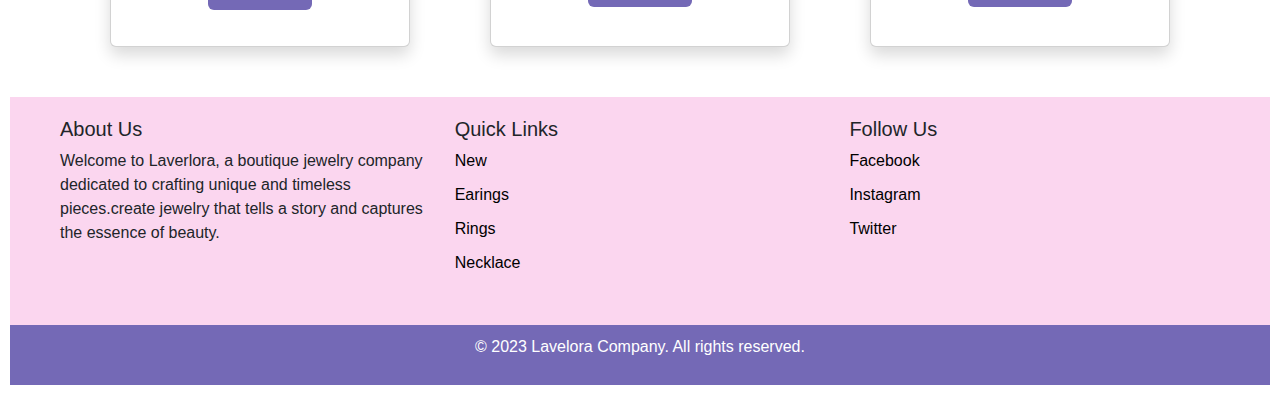
<file: detail3.html>
<!doctype html>
<html lang="en">
  <head>
    <meta charset="utf-8">
    <meta name="viewport" content="width=device-width, initial-scale=1">
    <title>Home</title>
    <link href="https://cdn.jsdelivr.net/npm/bootstrap@5.3.3/dist/css/bootstrap.min.css" rel="stylesheet" integrity="sha384-QWTKZyjpPEjISv5WaRU9OFeRpok6YctnYmDr5pNlyT2bRjXh0JMhjY6hW+ALEwIH" crossorigin="anonymous">
    <link rel="stylesheet" href="detail1.css">
    <script src="https://cdn.jsdelivr.net/npm/bootstrap@5.3.3/dist/js/bootstrap.bundle.min.js" integrity="sha384-YvpcrYf0tY3lHB60NNkmXc5s9fDVZLESaAA55NDzOxhy9GkcIdslK1eN7N6jIeHz" crossorigin="anonymous"></script>
    <script src="js.js"></script>
    
  </head>
  <header>
    <div class="header">
        <div class="py-2">
            Discount 50% Discount 50%
        </div>
        <div class="topnav">
            <a href="Login.html" target="_blank">
                <svg xmlns="http://www.w3.org/2000/svg" style="float:right" width="30" height="30" class="bi bi-person-fill" viewBox="0 0 16 16">
                    <path d="M3 14s-1 0-1-1 1-4 6-4 6 3 6 4-1 1-1 1zm5-6a3 3 0 1 0 0-6 3 3 0 0 0 0 6"/>
                </svg>
            </a>
            <a href="https://youtu.be/-UZ0n2Tqiyw?si=d2JstsCpTZru49_Z" target="_blank">
                <svg xmlns="http://www.w3.org/2000/svg" style="float:right" width="20" height="20" class="bi bi-love-fill" viewBox="0 0 16 16">
                    <path fill-rule="evenodd" d="M8 1.314C12.438-3.248 23.534 4.735 8 15-7.534 4.736 3.562-3.248 8 1.314"/>
                </svg>
            </a>
            <a href="Index.html" target="_blank">
                <svg xmlns="http://www.w3.org/2000/svg" style="float:right" width="20" height="20" class="bi bi-bag-dash-fill" viewBox="0 0 16 16">
                    <path fill-rule="evenodd" d="M10.5 3.5a2.5 2.5 0 0 0-5 0V4h5zm1 0V4H15v10a2 2 0 0 1-2 2H3a2 2 0 0 1-2-2V4h3.5v-.5a3.5 3.5 0 1 1 7 0M6 9.5a.5.5 0 0 0 0 1h4a.5.5 0 0 0 0-1z"/>
                </svg>
            </a>
            <img src="head.jpg" alt="logo" class="float-left mr-2">
        </div>
        <ul class="nav justify-content-center">
            <li class="nav-item dropdown">
                <a class="nav-link dropdown-toggle" href="#" role="button" data-bs-toggle="dropdown" aria-expanded="false">New</a>
                <ul class="dropdown-menu">
                    <li><a class="dropdown-item" href="#">Butterfly</a></li>
                    <li><a class="dropdown-item" href="#">Teardrop</a></li>
                    <li><hr class="dropdown-divider"></li>
                    <li><a class="dropdown-item" href="#">Something else here</a></li>
                </ul>
            </li>
            <li class="nav-item"><a class="nav-link active" href="#Earings">Earings</a></li>
            <li class="nav-item"><a class="nav-link active" href="#Necklace">Necklace</a></li>
            <li class="nav-item"><a class="nav-link active" href="#Gift">Gift</a></li>
            <li class="nav-item"><a class="nav-link active" href="#footer">about us</a></li>
        </ul>
    </div>
</header>
<body>
    
    <div id="carouselExampleAutoplaying" class="carousel slide" data-bs-ride="carousel">
        <div class="carousel-inner">
          <div class="carousel-item active">
            <img src="8.png" class="d-block w-100" alt="...">
          </div>
        </div>
        <h2 class="text-center">Detail Product</h2>
        <div class="flex-box">
            
            <div class="left">
                <div class="big-img">
                    <img src="kalung3.png">
                </div>
                
            </div>
            
            <div class="right">
                <div class="ptitle">NECKLACE</div>
                <div class="pname">Siren's teardrop</div>
                <div class="price">$150 Jade || Silver</div>
                <div class="text">Elegant jewelry crafted with jade and silver, embodying timeless beauty and sophistication, perfect for special occasions and adding a luxurious touch to any ensemble.</div>
                <div class="quantity">
                    <p>Quantity :</p>
                    <input type="number" min="1" max="5" value="1">
                </div>
                <div class="d-flex align-items-center">
                    <a href="payment.html" class="btn btn-primary ">Buy Now</a>
                </div>
            </div>
        </div>

        <div class="container mt-5">
            <h2 class="text-center">Related Products</h2>
            <div class="row">
                <div class="col">
                    <div class="card small-card shadow ">
                        <img src="kalung4.png" class="card-img-top" alt="Green waterdrop">
                        <div class="card-body">
                            <h5 class="card-title"><a href="kalung4.png">Vampire blood</a></h5>
                            <p class="card-text"><strong>Material:</strong> Ruby || Silver</p>
                            <p>The elegant ruby and silver necklace is dazzling, radiant, and exquisitely timeless.</p>
                        
                            <div class="d-flex justify-content-center">
                                <a href="detail4.html" class="btn btn-primary">Buy Now</a>
                            </div>
                        </div>
                    </div>
                </div>
                <div class="col">
                    <div class="card small-card shadow">
                        <img src="kalung2.png" class="card-img-top" alt="White waterdrop">
                        <div class="card-body">
                            <h5 class="card-title"><a href="kalung2.png">White waterdrop</a></h5>
                            <p class="card-text"><strong>Material:</strong> Quartz topaz || Silver</p>
                            <p>Stunning jewelry featuring quartz topaz and silver, blending sophistication with natural allure.</p>
                           
                            <div class="d-flex justify-content-center">
                                <a href="detail2.html" class="btn btn-primary">Buy Now</a>
                            </div>
                        </div>
                    </div>
                </div>
                <div class="col">
                    <div class="card small-card shadow">
                        <img src="kalung1.png" class="card-img-top" alt="White waterdrop">
                        <div class="card-body">
                            <h5 class="card-title"><a href="kalung1.png">Green waterdrop</a></h5>
                            <p class="card-text"><strong>Material:</strong> Quartz topaz || Silver</p>
                            <p>Elegant jewelry crafted with jade and silver, embodying timeless beauty and sophistication. </p>
                           
                            <div class="d-flex justify-content-center">
                                <a href="detail1.html" class="btn btn-primary">Buy Now</a>
                            </div>
                        </div>
                    </div>
                </div>
            </div>
        </div>
</body>
<footer class="footer">
    <div class="container">
      <div class="row">
        <div class="col-md-4">
          <h5>About Us</h5>
          <p>Welcome to Laverlora, a boutique jewelry company dedicated to crafting unique 
            and timeless pieces.create jewelry that tells a story and captures the essence of beauty.</p>
        </div>
        <div class="col-md-4">
          <h5>Quick Links</h5>
          <ul>
            <li><a href="#">New</a></li>
            <li><a href="#">Earings</a></li>
            <li><a href="#">Rings</a></li>
            <li><a href="#">Necklace</a></li>
          </ul>
        </div>
        <div class="col-md-4">
          <h5>Follow Us</h5>
          <ul>
            <li><a href="#" target="_blank"><i class="bi bi-facebook"></i> Facebook</a></li>
            <li><a href="#" target="_blank"><i class="bi bi-instagram"></i> Instagram</a></li>
            <li><a href="#" target="_blank"><i class="bi bi-twitter"></i> Twitter</a></li>
          </ul>
        </div>
      </div>
    </div>
  </footer>
  <div class="footer-copyright">
    <p>&copy; 2023 Lavelora Company. All rights reserved.</p>
  </div>
</html>
</file>
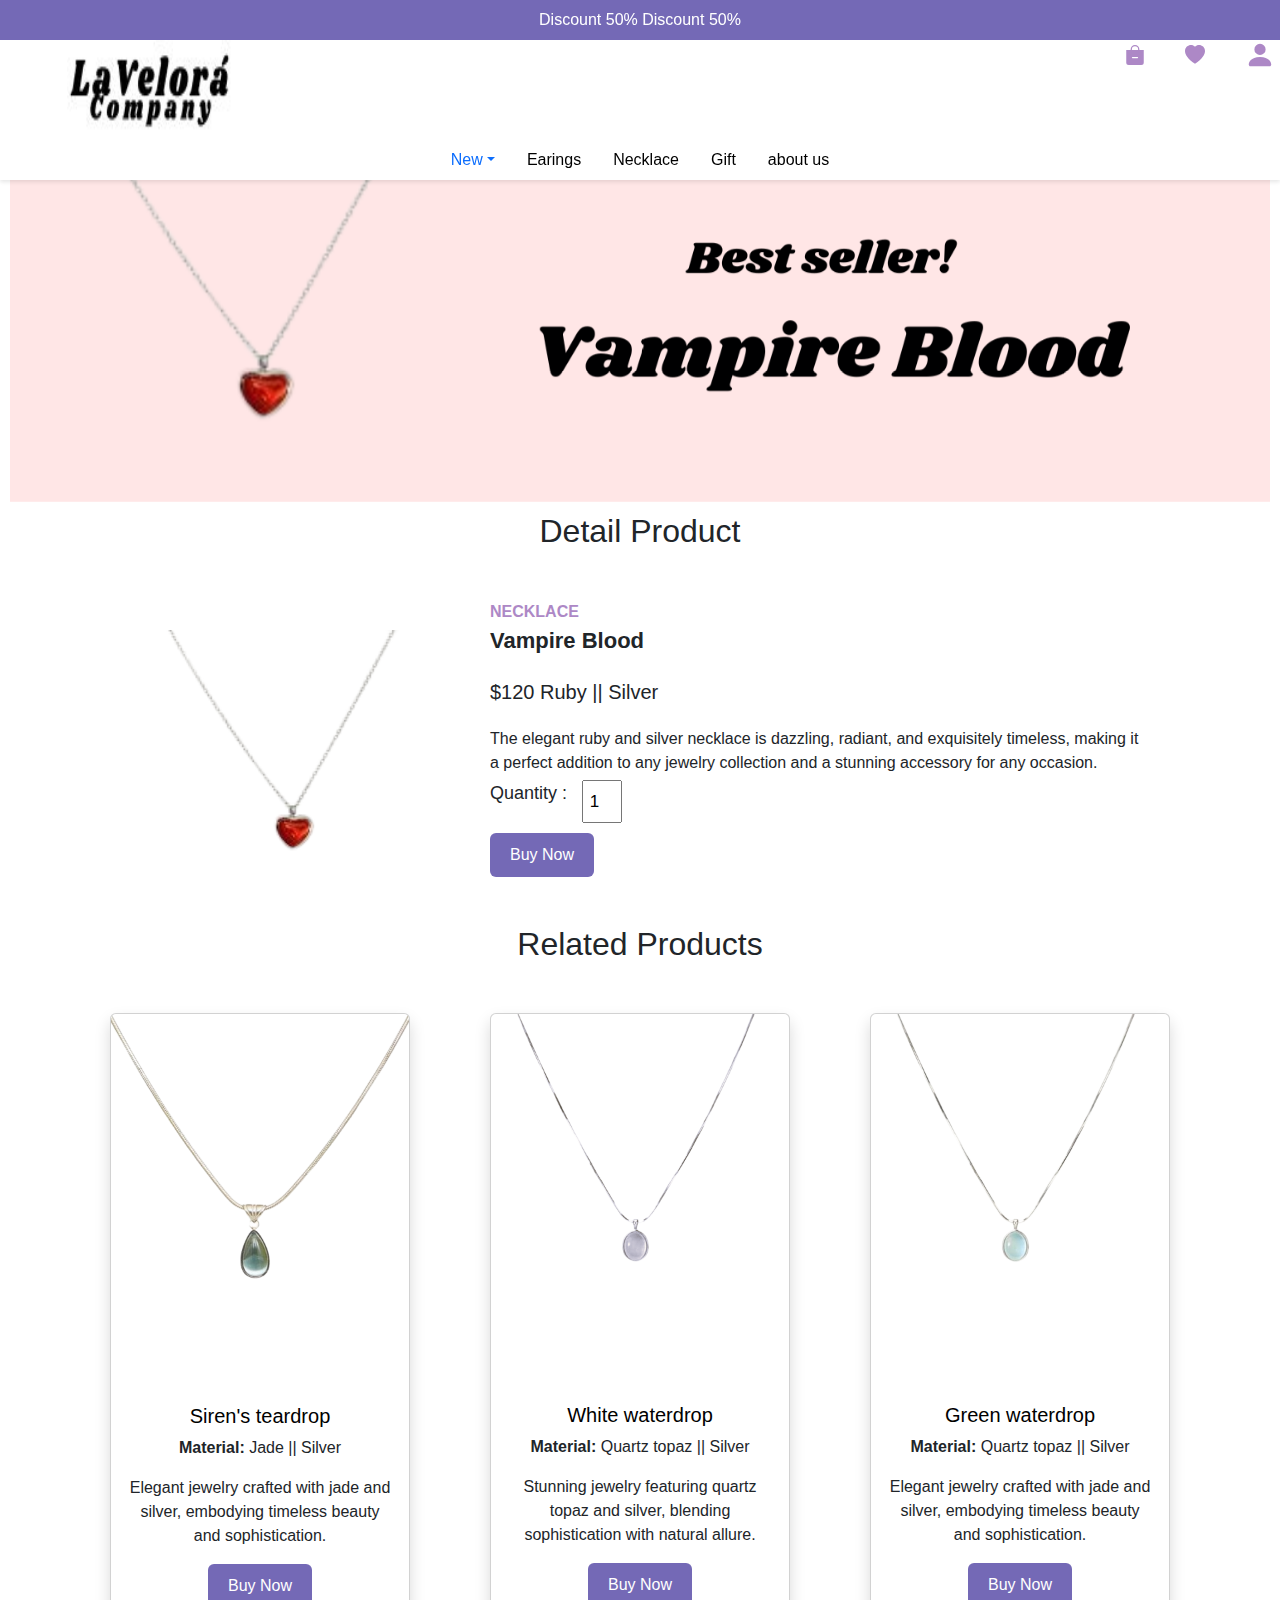
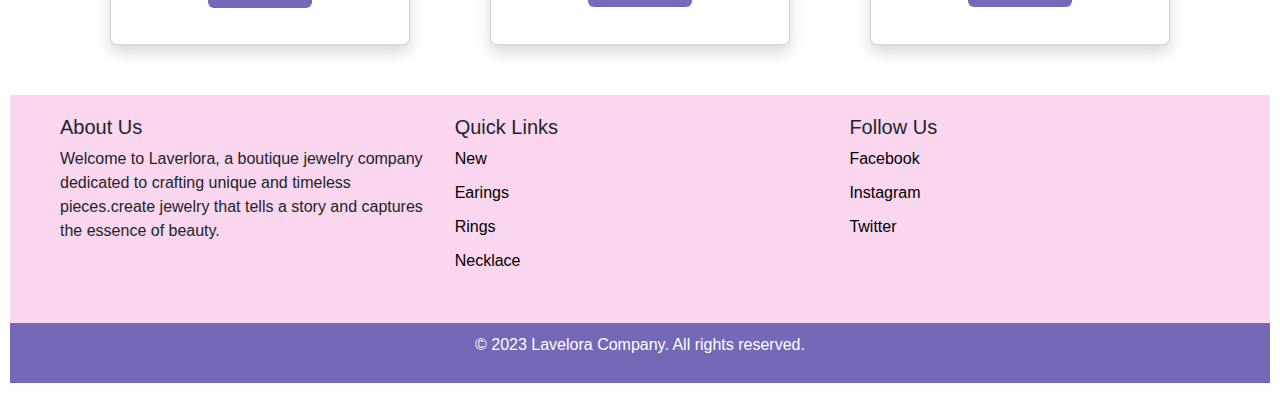
<file: detail4.html>
<!doctype html>
<html lang="en">
  <head>
    <meta charset="utf-8">
    <meta name="viewport" content="width=device-width, initial-scale=1">
    <title>Home</title>
    <link href="https://cdn.jsdelivr.net/npm/bootstrap@5.3.3/dist/css/bootstrap.min.css" rel="stylesheet" integrity="sha384-QWTKZyjpPEjISv5WaRU9OFeRpok6YctnYmDr5pNlyT2bRjXh0JMhjY6hW+ALEwIH" crossorigin="anonymous">
    <link rel="stylesheet" href="detail1.css">
    <script src="https://cdn.jsdelivr.net/npm/bootstrap@5.3.3/dist/js/bootstrap.bundle.min.js" integrity="sha384-YvpcrYf0tY3lHB60NNkmXc5s9fDVZLESaAA55NDzOxhy9GkcIdslK1eN7N6jIeHz" crossorigin="anonymous"></script>
    <script src="js.js"></script>
    
  </head>
  <header>
    <div class="header">
        <div class="py-2">
            Discount 50% Discount 50%
        </div>
        <div class="topnav">
            <a href="Login.html" target="_blank">
                <svg xmlns="http://www.w3.org/2000/svg" style="float:right" width="30" height="30" class="bi bi-person-fill" viewBox="0 0 16 16">
                    <path d="M3 14s-1 0-1-1 1-4 6-4 6 3 6 4-1 1-1 1zm5-6a3 3 0 1 0 0-6 3 3 0 0 0 0 6"/>
                </svg>
            </a>
            <a href="https://youtu.be/-UZ0n2Tqiyw?si=d2JstsCpTZru49_Z" target="_blank">
                <svg xmlns="http://www.w3.org/2000/svg" style="float:right" width="20" height="20" class="bi bi-love-fill" viewBox="0 0 16 16">
                    <path fill-rule="evenodd" d="M8 1.314C12.438-3.248 23.534 4.735 8 15-7.534 4.736 3.562-3.248 8 1.314"/>
                </svg>
            </a>
            <a href="Index.html" target="_blank">
                <svg xmlns="http://www.w3.org/2000/svg" style="float:right" width="20" height="20" class="bi bi-bag-dash-fill" viewBox="0 0 16 16">
                    <path fill-rule="evenodd" d="M10.5 3.5a2.5 2.5 0 0 0-5 0V4h5zm1 0V4H15v10a2 2 0 0 1-2 2H3a2 2 0 0 1-2-2V4h3.5v-.5a3.5 3.5 0 1 1 7 0M6 9.5a.5.5 0 0 0 0 1h4a.5.5 0 0 0 0-1z"/>
                </svg>
            </a>
            <img src="head.jpg" alt="logo" class="float-left mr-2">
        </div>
        <ul class="nav justify-content-center">
            <li class="nav-item dropdown">
                <a class="nav-link dropdown-toggle" href="#" role="button" data-bs-toggle="dropdown" aria-expanded="false">New</a>
                <ul class="dropdown-menu">
                    <li><a class="dropdown-item" href="#">Butterfly</a></li>
                    <li><a class="dropdown-item" href="#">Teardrop</a></li>
                    <li><hr class="dropdown-divider"></li>
                    <li><a class="dropdown-item" href="#">Something else here</a></li>
                </ul>
            </li>
            <li class="nav-item"><a class="nav-link active" href="#Earings">Earings</a></li>
            <li class="nav-item"><a class="nav-link active" href="#Necklace">Necklace</a></li>
            <li class="nav-item"><a class="nav-link active" href="#Gift">Gift</a></li>
            <li class="nav-item"><a class="nav-link active" href="#footer">about us</a></li>
        </ul>
    </div>
</header>
<body>
    
    <div id="carouselExampleAutoplaying" class="carousel slide" data-bs-ride="carousel">
        <div class="carousel-inner">
          <div class="carousel-item active">
            <img src="9.png" class="d-block w-100" alt="...">
          </div>
        </div>
        <h2 class="text-center">Detail Product</h2>
        <div class="flex-box">
            
            <div class="left">
                <div class="big-img">
                    <img src="kalung4.png">
                </div>
                
            </div>
            
            <div class="right">
                <div class="ptitle">NECKLACE</div>
                <div class="pname">Vampire Blood</div>
                <div class="price">$120 Ruby || Silver</div>
                <div class="text">The elegant ruby and silver necklace is dazzling, radiant, and exquisitely timeless, making it a perfect addition to any jewelry collection and a stunning accessory for any occasion.</div>
                <div class="quantity">
                    <p>Quantity :</p>
                    <input type="number" min="1" max="5" value="1">
                </div>
                <div class="d-flex align-items-center">
                    <a href="payment.html" class="btn btn-primary ">Buy Now</a>
                </div>
            </div>
        </div>

        <div class="container mt-5">
            <h2 class="text-center">Related Products</h2>
            <div class="row">
                <div class="col">
                    <div class="card small-card shadow">
                        <img src="kalung3.png" class="card-img-top" alt="Siren's teardrop">
                        <div class="card-body">
                            <h5 class="card-title"><a href="kalung3.png">Siren's teardrop</a></h5>
                            <p class="card-text"><strong>Material:</strong> Jade || Silver</p>
                            <p>Elegant jewelry crafted with jade and silver, embodying timeless beauty and sophistication.</p>
                     
                            <div class="d-flex justify-content-center">
                                <a href="detail3.html" class="btn btn-primary">Buy Now</a>
                            </div>
                        </div>
                    </div>
                </div>
                <div class="col">
                    <div class="card small-card shadow">
                        <img src="kalung2.png" class="card-img-top" alt="White waterdrop">
                        <div class="card-body">
                            <h5 class="card-title"><a href="kalung2.png">White waterdrop</a></h5>
                            <p class="card-text"><strong>Material:</strong> Quartz topaz || Silver</p>
                            <p>Stunning jewelry featuring quartz topaz and silver, blending sophistication with natural allure.</p>
                            
                            <div class="d-flex justify-content-center">
                                <a href="detail2.html" class="btn btn-primary">Buy Now</a>
                            </div>
                        </div>
                    </div>
                </div>
                <div class="col">
                    <div class="card small-card shadow">
                        <img src="kalung1.png" class="card-img-top" alt="White waterdrop">
                        <div class="card-body">
                            <h5 class="card-title"><a href="kalung1.html">Green waterdrop</a></h5>
                            <p class="card-text"><strong>Material:</strong> Quartz topaz || Silver</p>
                            <p>Elegant jewelry crafted with jade and silver, embodying timeless beauty and sophistication. </p>
                            
                            <div class="d-flex justify-content-center">
                                <a href="detail1.html" class="btn btn-primary">Buy Now</a>
                            </div>
                        </div>
                    </div>
                </div>
            </div>
        </div>
</body>
<footer class="footer">
    <div class="container">
      <div class="row">
        <div class="col-md-4">
          <h5>About Us</h5>
          <p>Welcome to Laverlora, a boutique jewelry company dedicated to crafting unique 
            and timeless pieces.create jewelry that tells a story and captures the essence of beauty.</p>
        </div>
        <div class="col-md-4">
          <h5>Quick Links</h5>
          <ul>
            <li><a href="#">New</a></li>
            <li><a href="#">Earings</a></li>
            <li><a href="#">Rings</a></li>
            <li><a href="#">Necklace</a></li>
          </ul>
        </div>
        <div class="col-md-4">
          <h5>Follow Us</h5>
          <ul>
            <li><a href="#" target="_blank"><i class="bi bi-facebook"></i> Facebook</a></li>
            <li><a href="#" target="_blank"><i class="bi bi-instagram"></i> Instagram</a></li>
            <li><a href="#" target="_blank"><i class="bi bi-twitter"></i> Twitter</a></li>
          </ul>
        </div>
      </div>
    </div>
  </footer>
  <div class="footer-copyright">
    <p>&copy; 2023 Lavelora Company. All rights reserved.</p>
  </div>
</html>
</file>
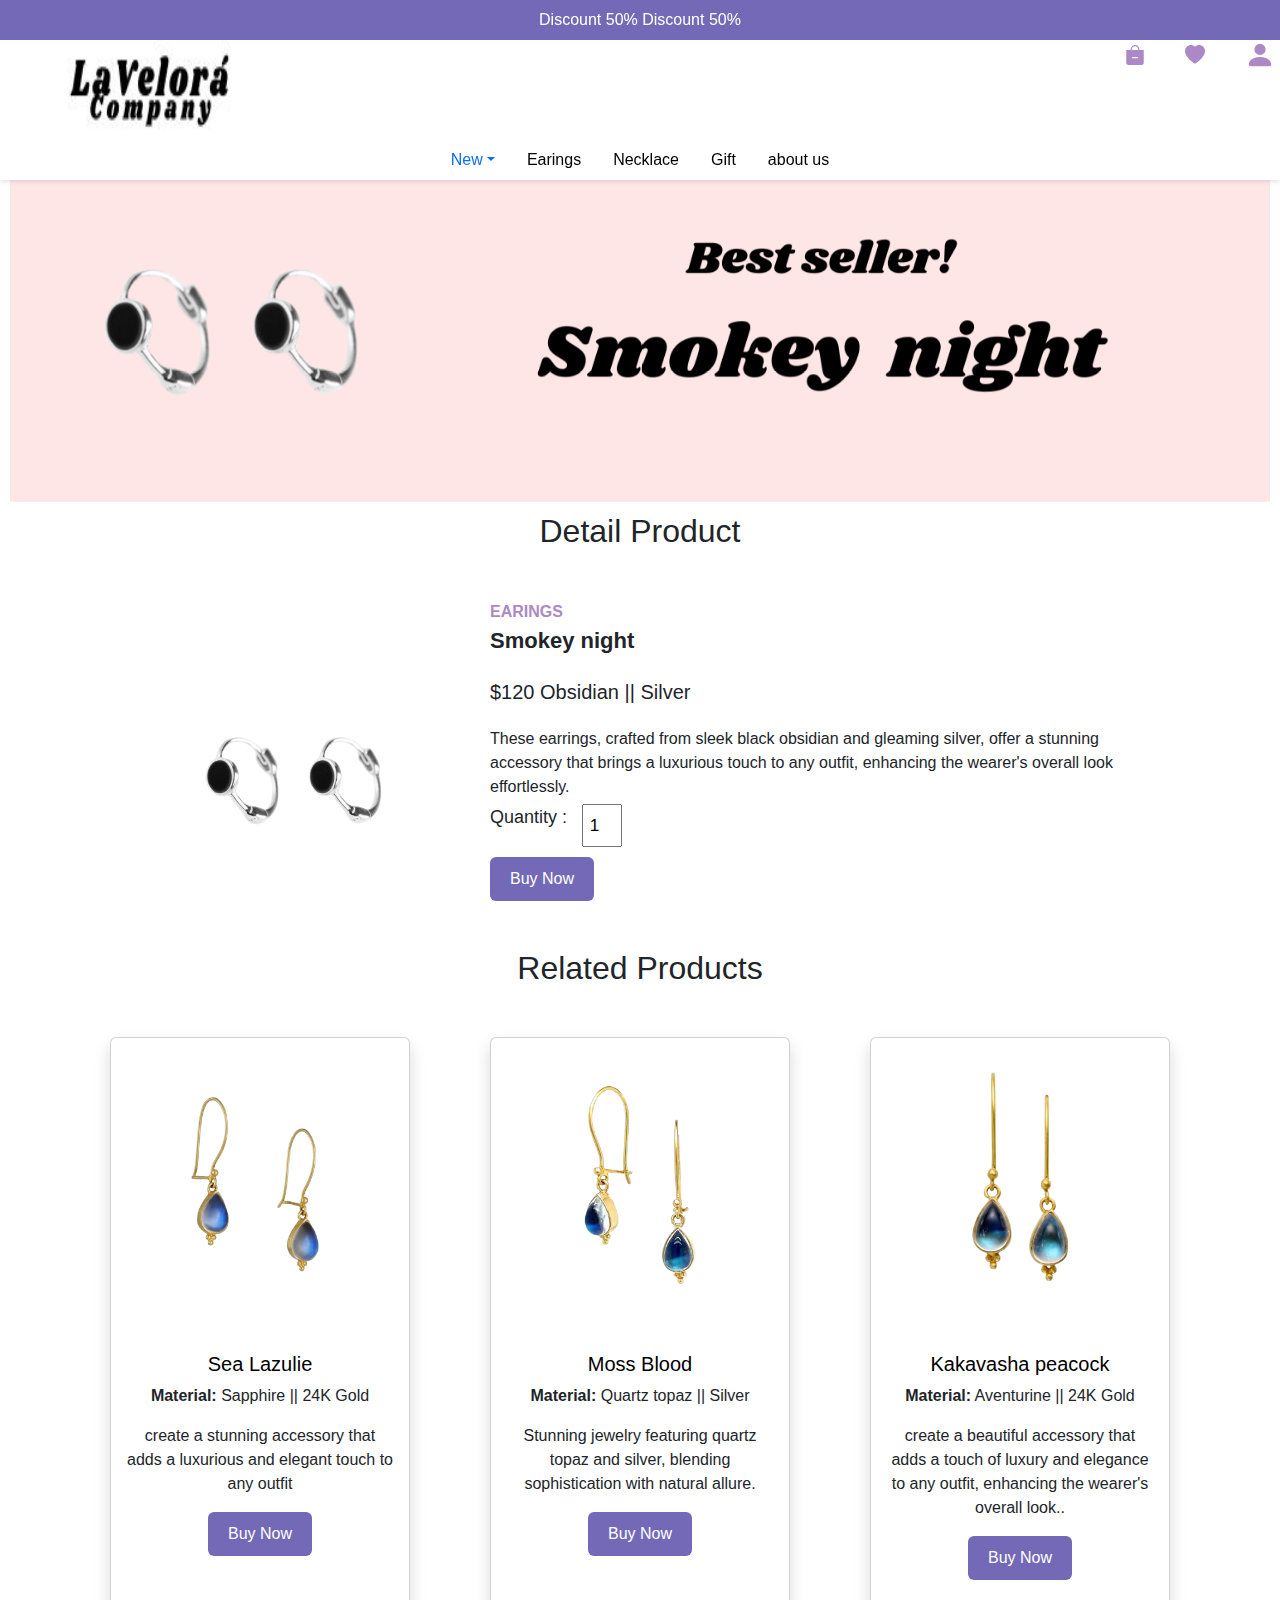
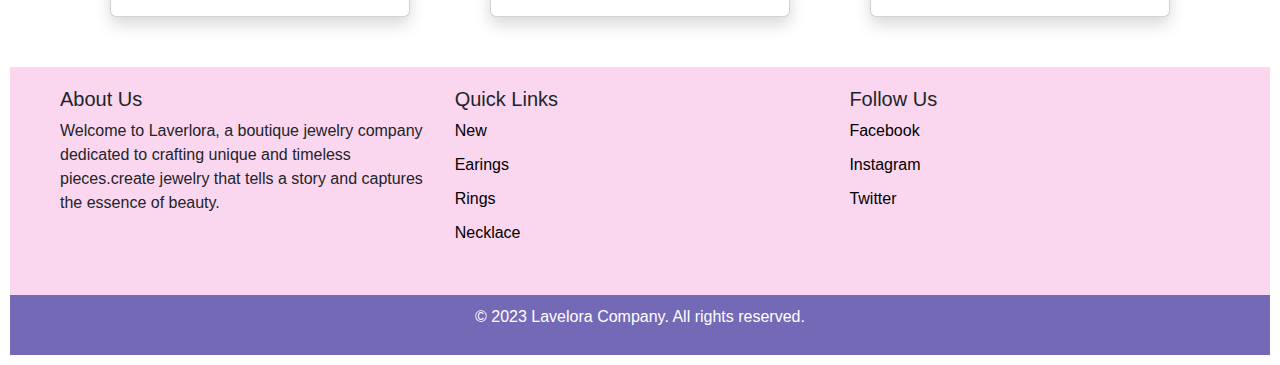
<file: detail5.html>
<!doctype html>
<html lang="en">
  <head>
    <meta charset="utf-8">
    <meta name="viewport" content="width=device-width, initial-scale=1">
    <title>Home</title>
    <link href="https://cdn.jsdelivr.net/npm/bootstrap@5.3.3/dist/css/bootstrap.min.css" rel="stylesheet" integrity="sha384-QWTKZyjpPEjISv5WaRU9OFeRpok6YctnYmDr5pNlyT2bRjXh0JMhjY6hW+ALEwIH" crossorigin="anonymous">
    <link rel="stylesheet" href="detail2.css">
    <script src="https://cdn.jsdelivr.net/npm/bootstrap@5.3.3/dist/js/bootstrap.bundle.min.js" integrity="sha384-YvpcrYf0tY3lHB60NNkmXc5s9fDVZLESaAA55NDzOxhy9GkcIdslK1eN7N6jIeHz" crossorigin="anonymous"></script>
    <script src="js.js"></script>
    
  </head>
  <header>
    <div class="header">
        <div class="py-2">
            Discount 50% Discount 50%
        </div>
        <div class="topnav">
            <a href="Login.html" target="_blank">
                <svg xmlns="http://www.w3.org/2000/svg" style="float:right" width="30" height="30" class="bi bi-person-fill" viewBox="0 0 16 16">
                    <path d="M3 14s-1 0-1-1 1-4 6-4 6 3 6 4-1 1-1 1zm5-6a3 3 0 1 0 0-6 3 3 0 0 0 0 6"/>
                </svg>
            </a>
            <a href="https://youtu.be/-UZ0n2Tqiyw?si=d2JstsCpTZru49_Z" target="_blank">
                <svg xmlns="http://www.w3.org/2000/svg" style="float:right" width="20" height="20" class="bi bi-love-fill" viewBox="0 0 16 16">
                    <path fill-rule="evenodd" d="M8 1.314C12.438-3.248 23.534 4.735 8 15-7.534 4.736 3.562-3.248 8 1.314"/>
                </svg>
            </a>
            <a href="Index.html" target="_blank">
                <svg xmlns="http://www.w3.org/2000/svg" style="float:right" width="20" height="20" class="bi bi-bag-dash-fill" viewBox="0 0 16 16">
                    <path fill-rule="evenodd" d="M10.5 3.5a2.5 2.5 0 0 0-5 0V4h5zm1 0V4H15v10a2 2 0 0 1-2 2H3a2 2 0 0 1-2-2V4h3.5v-.5a3.5 3.5 0 1 1 7 0M6 9.5a.5.5 0 0 0 0 1h4a.5.5 0 0 0 0-1z"/>
                </svg>
            </a>
            <img src="head.jpg" alt="logo" class="float-left mr-2">
        </div>
        <ul class="nav justify-content-center">
            <li class="nav-item dropdown">
                <a class="nav-link dropdown-toggle" href="#" role="button" data-bs-toggle="dropdown" aria-expanded="false">New</a>
                <ul class="dropdown-menu">
                    <li><a class="dropdown-item" href="#">Butterfly</a></li>
                    <li><a class="dropdown-item" href="#">Teardrop</a></li>
                    <li><hr class="dropdown-divider"></li>
                    <li><a class="dropdown-item" href="#">Something else here</a></li>
                </ul>
            </li>
            <li class="nav-item"><a class="nav-link active" href="#Earings">Earings</a></li>
            <li class="nav-item"><a class="nav-link active" href="#Necklace">Necklace</a></li>
            <li class="nav-item"><a class="nav-link active" href="#Gift">Gift</a></li>
            <li class="nav-item"><a class="nav-link active" href="#footer">about us</a></li>
        </ul>
    </div>
</header>
<body>
    
    <div id="carouselExampleAutoplaying" class="carousel slide" data-bs-ride="carousel">
        <div class="carousel-inner">
          <div class="carousel-item active">
            <img src="10.png" class="d-block w-100" alt="...">
          </div>
        </div>
        <h2 class="text-center">Detail Product</h2>
        <div class="flex-box">
            
            <div class="left">
                <div class="big-img">
                    <img src="anting_1.png">
                </div>
                
            </div>
            
            <div class="right">
                <div class="ptitle">EARINGS</div>
                <div class="pname">Smokey night</div>
                <div class="price">$120 Obsidian || Silver</div>
                <div class="text">These earrings, crafted from sleek black obsidian and gleaming silver, offer a stunning accessory that brings a luxurious touch to any outfit, enhancing the wearer's overall look effortlessly.</div>
                <div class="quantity">
                    <p>Quantity :</p>
                    <input type="number" min="1" max="5" value="1">
                </div>
                <div class="d-flex align-items-center">
                    <a href="payment.html" class="btn btn-primary ">Buy Now</a>
                </div>
            </div>
        </div>

        <div class="container mt-5">
            <h2 class="text-center">Related Products</h2>
            <div class="row">
                <div class="col">
                    <div class="card small-card shadow">
                        <img src="anting_2.png" class="card-img-top" alt="Siren's teardrop">
                        <div class="card-body">
                            <h5 class="card-title"><a href="anting_2.png">Sea Lazulie</a></h5>
                            <p class="card-text"><strong>Material:</strong> Sapphire || 24K Gold</p>
                            <p>create a stunning accessory that adds a luxurious and elegant touch to any outfit</p>
                     
                            <div class="d-flex justify-content-center">
                                <a href="detail6.html" class="btn btn-primary">Buy Now</a>
                            </div>
                        </div>
                    </div>
                </div>
                <div class="col">
                    <div class="card small-card shadow">
                        <img src="anting_3.png" class="card-img-top" alt="White waterdrop">
                        <div class="card-body">
                            <h5 class="card-title"><a href="anting_3.png">Moss Blood</a></h5>
                            <p class="card-text"><strong>Material:</strong> Quartz topaz || Silver</p>
                            <p>Stunning jewelry featuring quartz topaz and silver, blending sophistication with natural allure.</p>
                            
                            <div class="d-flex justify-content-center">
                                <a href="detail7.html" class="btn btn-primary">Buy Now</a>
                            </div>
                        </div>
                    </div>
                </div>
                <div class="col">
                    <div class="card small-card shadow">
                        <img src="anting_4.png" class="card-img-top" alt="White waterdrop">
                        <div class="card-body">
                            <h5 class="card-title"><a href="anting_4.png">Kakavasha peacock</a></h5>
                            <p class="card-text"><strong>Material:</strong> Aventurine || 24K Gold</p>
                            <p>create a beautiful accessory that adds a touch of luxury and elegance to any outfit, enhancing the wearer's overall look.. </p>
                            
                            <div class="d-flex justify-content-center">
                                <a href="detail8.html" class="btn btn-primary">Buy Now</a>
                            </div>
                        </div>
                    </div>
                </div>
            </div>
        </div>
</body>
<footer class="footer">
    <div class="container">
      <div class="row">
        <div class="col-md-4">
          <h5>About Us</h5>
          <p>Welcome to Laverlora, a boutique jewelry company dedicated to crafting unique 
            and timeless pieces.create jewelry that tells a story and captures the essence of beauty.</p>
        </div>
        <div class="col-md-4">
          <h5>Quick Links</h5>
          <ul>
            <li><a href="#">New</a></li>
            <li><a href="#">Earings</a></li>
            <li><a href="#">Rings</a></li>
            <li><a href="#">Necklace</a></li>
          </ul>
        </div>
        <div class="col-md-4">
          <h5>Follow Us</h5>
          <ul>
            <li><a href="#" target="_blank"><i class="bi bi-facebook"></i> Facebook</a></li>
            <li><a href="#" target="_blank"><i class="bi bi-instagram"></i> Instagram</a></li>
            <li><a href="#" target="_blank"><i class="bi bi-twitter"></i> Twitter</a></li>
          </ul>
        </div>
      </div>
    </div>
  </footer>
  <div class="footer-copyright">
    <p>&copy; 2023 Lavelora Company. All rights reserved.</p>
  </div>
</html>
</file>
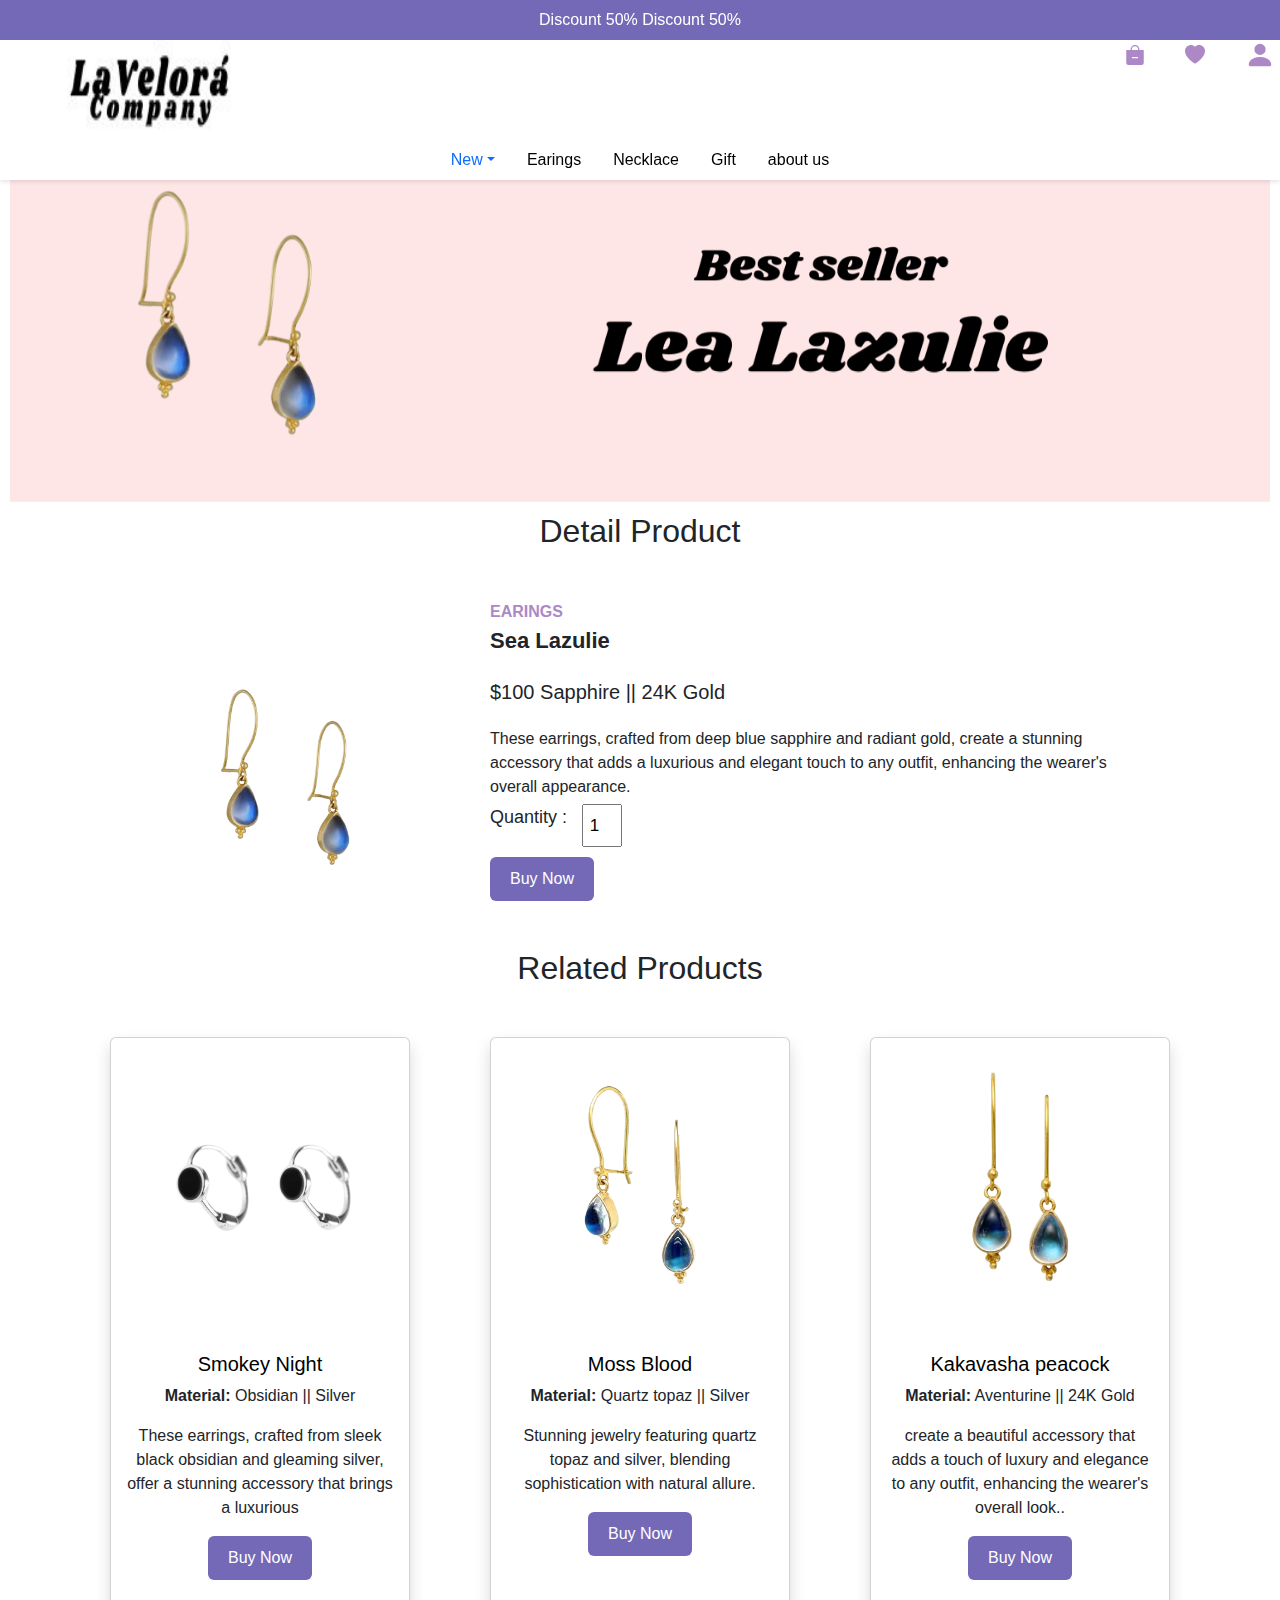
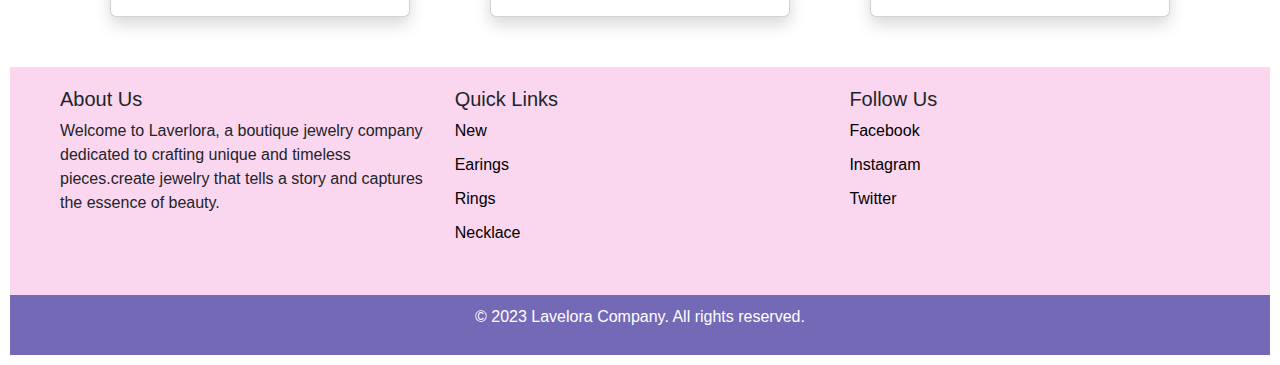
<file: detail6.html>
<!doctype html>
<html lang="en">
  <head>
    <meta charset="utf-8">
    <meta name="viewport" content="width=device-width, initial-scale=1">
    <title>Home</title>
    <link href="https://cdn.jsdelivr.net/npm/bootstrap@5.3.3/dist/css/bootstrap.min.css" rel="stylesheet" integrity="sha384-QWTKZyjpPEjISv5WaRU9OFeRpok6YctnYmDr5pNlyT2bRjXh0JMhjY6hW+ALEwIH" crossorigin="anonymous">
    <link rel="stylesheet" href="detail2.css">
    <script src="https://cdn.jsdelivr.net/npm/bootstrap@5.3.3/dist/js/bootstrap.bundle.min.js" integrity="sha384-YvpcrYf0tY3lHB60NNkmXc5s9fDVZLESaAA55NDzOxhy9GkcIdslK1eN7N6jIeHz" crossorigin="anonymous"></script>
    <script src="js.js"></script>
    
  </head>
  <header>
    <div class="header">
        <div class="py-2">
            Discount 50% Discount 50%
        </div>
        <div class="topnav">
            <a href="Login.html" target="_blank">
                <svg xmlns="http://www.w3.org/2000/svg" style="float:right" width="30" height="30" class="bi bi-person-fill" viewBox="0 0 16 16">
                    <path d="M3 14s-1 0-1-1 1-4 6-4 6 3 6 4-1 1-1 1zm5-6a3 3 0 1 0 0-6 3 3 0 0 0 0 6"/>
                </svg>
            </a>
            <a href="https://youtu.be/-UZ0n2Tqiyw?si=d2JstsCpTZru49_Z" target="_blank">
                <svg xmlns="http://www.w3.org/2000/svg" style="float:right" width="20" height="20" class="bi bi-love-fill" viewBox="0 0 16 16">
                    <path fill-rule="evenodd" d="M8 1.314C12.438-3.248 23.534 4.735 8 15-7.534 4.736 3.562-3.248 8 1.314"/>
                </svg>
            </a>
            <a href="Index.html" target="_blank">
                <svg xmlns="http://www.w3.org/2000/svg" style="float:right" width="20" height="20" class="bi bi-bag-dash-fill" viewBox="0 0 16 16">
                    <path fill-rule="evenodd" d="M10.5 3.5a2.5 2.5 0 0 0-5 0V4h5zm1 0V4H15v10a2 2 0 0 1-2 2H3a2 2 0 0 1-2-2V4h3.5v-.5a3.5 3.5 0 1 1 7 0M6 9.5a.5.5 0 0 0 0 1h4a.5.5 0 0 0 0-1z"/>
                </svg>
            </a>
            <img src="head.jpg" alt="logo" class="float-left mr-2">
        </div>
        <ul class="nav justify-content-center">
            <li class="nav-item dropdown">
                <a class="nav-link dropdown-toggle" href="#" role="button" data-bs-toggle="dropdown" aria-expanded="false">New</a>
                <ul class="dropdown-menu">
                    <li><a class="dropdown-item" href="#">Butterfly</a></li>
                    <li><a class="dropdown-item" href="#">Teardrop</a></li>
                    <li><hr class="dropdown-divider"></li>
                    <li><a class="dropdown-item" href="#">Something else here</a></li>
                </ul>
            </li>
            <li class="nav-item"><a class="nav-link active" href="#Earings">Earings</a></li>
            <li class="nav-item"><a class="nav-link active" href="#Necklace">Necklace</a></li>
            <li class="nav-item"><a class="nav-link active" href="#Gift">Gift</a></li>
            <li class="nav-item"><a class="nav-link active" href="#footer">about us</a></li>
        </ul>
    </div>
</header>
<body>
    
    <div id="carouselExampleAutoplaying" class="carousel slide" data-bs-ride="carousel">
        <div class="carousel-inner">
          <div class="carousel-item active">
            <img src="13.png" class="d-block w-100" alt="...">
          </div>
        </div>
        <h2 class="text-center">Detail Product</h2>
        <div class="flex-box">
            
            <div class="left">
                <div class="big-img">
                    <img src="anting_2.png">
                </div>
                
            </div>
            
            <div class="right">
                <div class="ptitle">EARINGS</div>
                <div class="pname">Sea Lazulie</div>
                <div class="price">$100 Sapphire || 24K Gold</div>
                <div class="text">These earrings, crafted from deep blue sapphire and radiant gold, create a stunning accessory that adds a luxurious and elegant touch to any outfit, enhancing the wearer's overall appearance.</div>
                <div class="quantity">
                    <p>Quantity :</p>
                    <input type="number" min="1" max="5" value="1">
                </div>
                <div class="d-flex align-items-center">
                    <a href="payment.html" class="btn btn-primary ">Buy Now</a>
                </div>
            </div>
        </div>

        <div class="container mt-5">
            <h2 class="text-center">Related Products</h2>
            <div class="row">
                <div class="col">
                    <div class="card small-card shadow">
                        <img src="anting_1.png" class="card-img-top" alt="Siren's teardrop">
                        <div class="card-body">
                            <h5 class="card-title"><a href="anting_1.png">Smokey Night</a></h5>
                            <p class="card-text"><strong>Material:</strong> Obsidian || Silver</p>
                            <p>These earrings, crafted from sleek black obsidian and gleaming silver, offer a stunning accessory that brings a luxurious </p>
                     
                            <div class="d-flex justify-content-center">
                                <a href="detail5.html" class="btn btn-primary">Buy Now</a>
                            </div>
                        </div>
                    </div>
                </div>
                <div class="col">
                    <div class="card small-card shadow">
                        <img src="anting_3.png" class="card-img-top" alt="White waterdrop">
                        <div class="card-body">
                            <h5 class="card-title"><a href="anting_3.png">Moss Blood</a></h5>
                            <p class="card-text"><strong>Material:</strong> Quartz topaz || Silver</p>
                            <p>Stunning jewelry featuring quartz topaz and silver, blending sophistication with natural allure.</p>
                            
                            <div class="d-flex justify-content-center">
                                <a href="detail7.html" class="btn btn-primary">Buy Now</a>
                            </div>
                        </div>
                    </div>
                </div>
                <div class="col">
                    <div class="card small-card shadow">
                        <img src="anting_4.png" class="card-img-top" alt="White waterdrop">
                        <div class="card-body">
                            <h5 class="card-title"><a href="anting_4.png">Kakavasha peacock</a></h5>
                            <p class="card-text"><strong>Material:</strong> Aventurine || 24K Gold</p>
                            <p>create a beautiful accessory that adds a touch of luxury and elegance to any outfit, enhancing the wearer's overall look.. </p>
                            
                            <div class="d-flex justify-content-center">
                                <a href="detail8.html" class="btn btn-primary">Buy Now</a>
                            </div>
                        </div>
                    </div>
                </div>
            </div>
        </div>
</body>
<footer class="footer">
    <div class="container">
      <div class="row">
        <div class="col-md-4">
          <h5>About Us</h5>
          <p>Welcome to Laverlora, a boutique jewelry company dedicated to crafting unique 
            and timeless pieces.create jewelry that tells a story and captures the essence of beauty.</p>
        </div>
        <div class="col-md-4">
          <h5>Quick Links</h5>
          <ul>
            <li><a href="#">New</a></li>
            <li><a href="#">Earings</a></li>
            <li><a href="#">Rings</a></li>
            <li><a href="#">Necklace</a></li>
          </ul>
        </div>
        <div class="col-md-4">
          <h5>Follow Us</h5>
          <ul>
            <li><a href="#" target="_blank"><i class="bi bi-facebook"></i> Facebook</a></li>
            <li><a href="#" target="_blank"><i class="bi bi-instagram"></i> Instagram</a></li>
            <li><a href="#" target="_blank"><i class="bi bi-twitter"></i> Twitter</a></li>
          </ul>
        </div>
      </div>
    </div>
  </footer>
  <div class="footer-copyright">
    <p>&copy; 2023 Lavelora Company. All rights reserved.</p>
  </div>
</html>
</file>
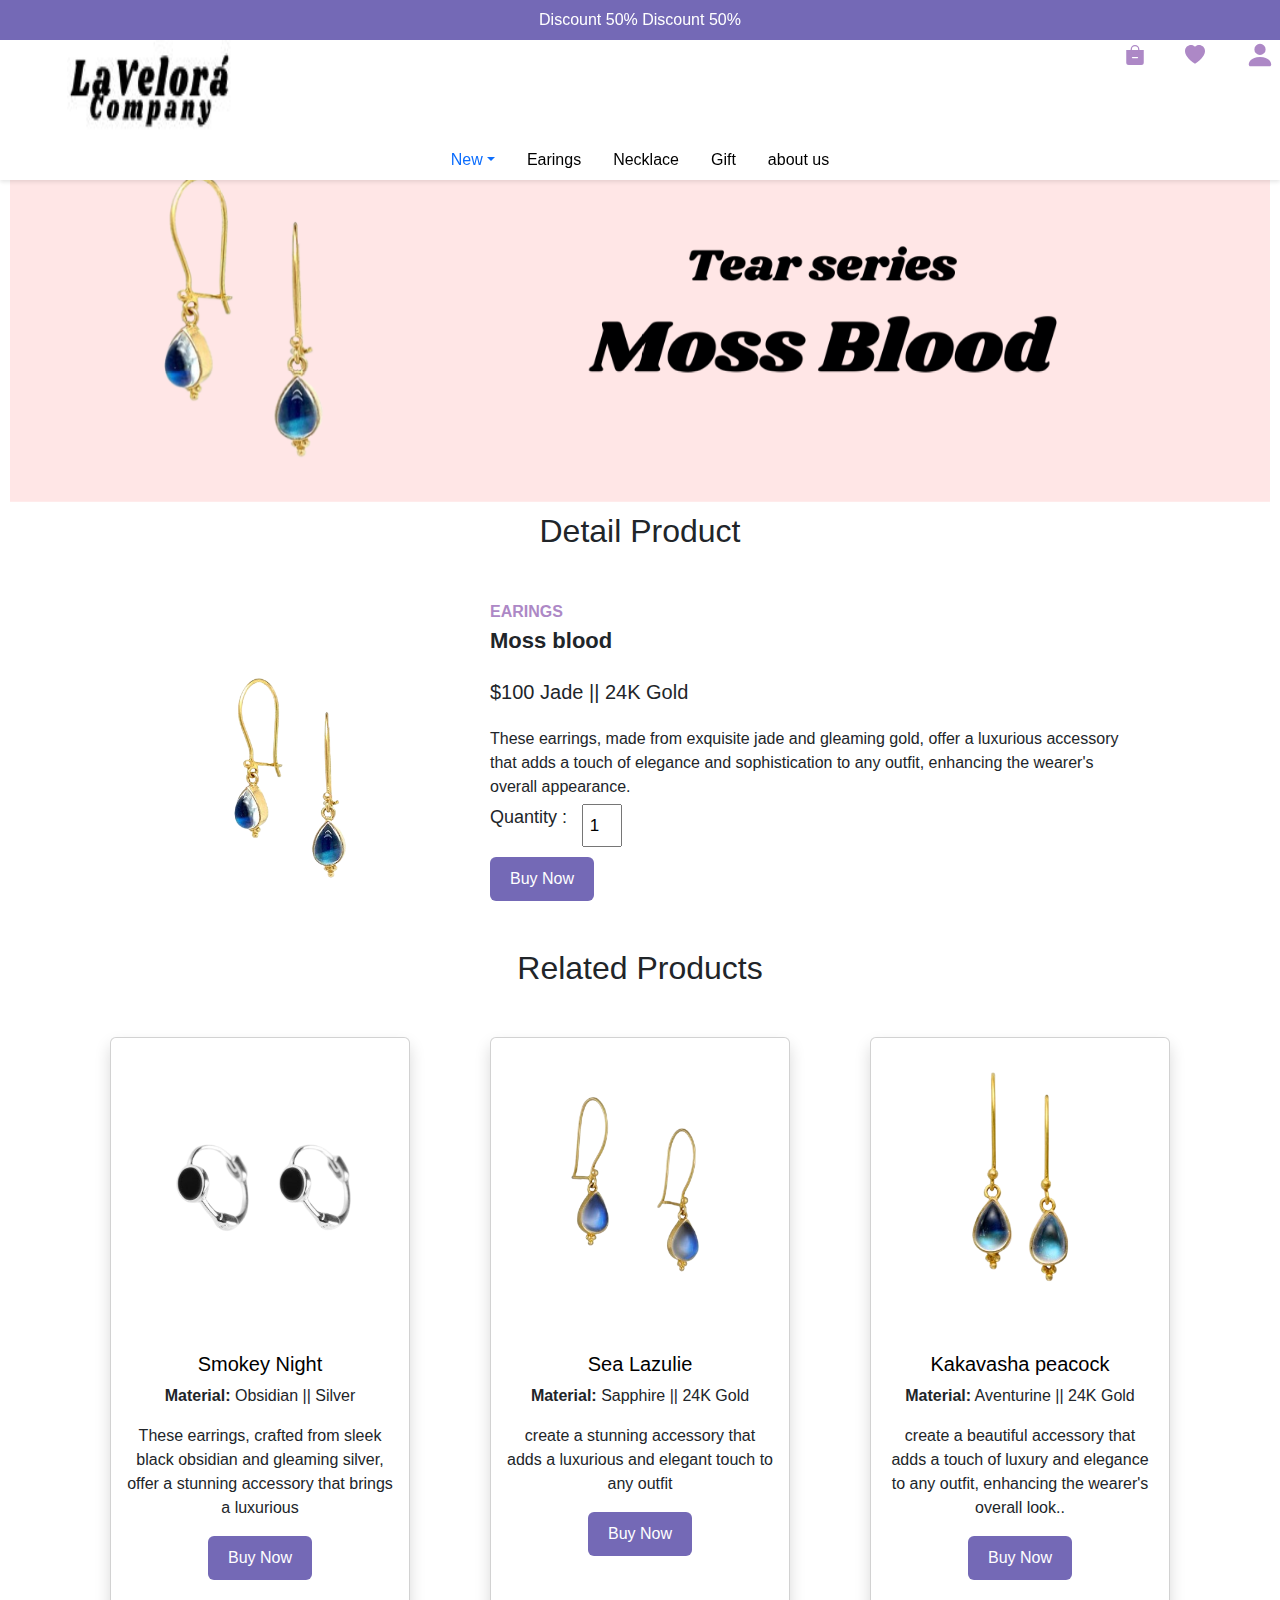
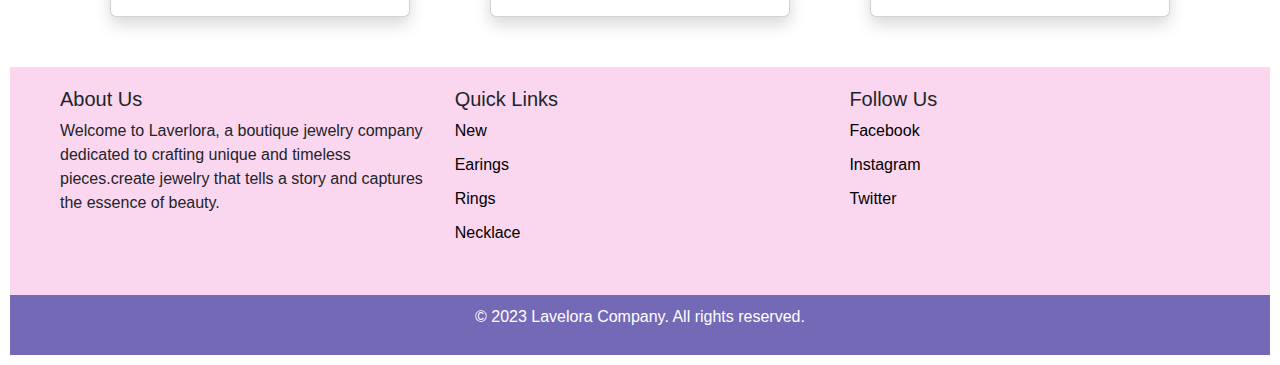
<file: detail7.html>
<!doctype html>
<html lang="en">
  <head>
    <meta charset="utf-8">
    <meta name="viewport" content="width=device-width, initial-scale=1">
    <title>Home</title>
    <link href="https://cdn.jsdelivr.net/npm/bootstrap@5.3.3/dist/css/bootstrap.min.css" rel="stylesheet" integrity="sha384-QWTKZyjpPEjISv5WaRU9OFeRpok6YctnYmDr5pNlyT2bRjXh0JMhjY6hW+ALEwIH" crossorigin="anonymous">
    <link rel="stylesheet" href="detail2.css">
    <script src="https://cdn.jsdelivr.net/npm/bootstrap@5.3.3/dist/js/bootstrap.bundle.min.js" integrity="sha384-YvpcrYf0tY3lHB60NNkmXc5s9fDVZLESaAA55NDzOxhy9GkcIdslK1eN7N6jIeHz" crossorigin="anonymous"></script>
    <script src="js.js"></script>
    
  </head>
  <header>
    <div class="header">
        <div class="py-2">
            Discount 50% Discount 50%
        </div>
        <div class="topnav">
            <a href="Login.html" target="_blank">
                <svg xmlns="http://www.w3.org/2000/svg" style="float:right" width="30" height="30" class="bi bi-person-fill" viewBox="0 0 16 16">
                    <path d="M3 14s-1 0-1-1 1-4 6-4 6 3 6 4-1 1-1 1zm5-6a3 3 0 1 0 0-6 3 3 0 0 0 0 6"/>
                </svg>
            </a>
            <a href="https://youtu.be/-UZ0n2Tqiyw?si=d2JstsCpTZru49_Z" target="_blank">
                <svg xmlns="http://www.w3.org/2000/svg" style="float:right" width="20" height="20" class="bi bi-love-fill" viewBox="0 0 16 16">
                    <path fill-rule="evenodd" d="M8 1.314C12.438-3.248 23.534 4.735 8 15-7.534 4.736 3.562-3.248 8 1.314"/>
                </svg>
            </a>
            <a href="Index.html" target="_blank">
                <svg xmlns="http://www.w3.org/2000/svg" style="float:right" width="20" height="20" class="bi bi-bag-dash-fill" viewBox="0 0 16 16">
                    <path fill-rule="evenodd" d="M10.5 3.5a2.5 2.5 0 0 0-5 0V4h5zm1 0V4H15v10a2 2 0 0 1-2 2H3a2 2 0 0 1-2-2V4h3.5v-.5a3.5 3.5 0 1 1 7 0M6 9.5a.5.5 0 0 0 0 1h4a.5.5 0 0 0 0-1z"/>
                </svg>
            </a>
            <img src="head.jpg" alt="logo" class="float-left mr-2">
        </div>
        <ul class="nav justify-content-center">
            <li class="nav-item dropdown">
                <a class="nav-link dropdown-toggle" href="#" role="button" data-bs-toggle="dropdown" aria-expanded="false">New</a>
                <ul class="dropdown-menu">
                    <li><a class="dropdown-item" href="#">Butterfly</a></li>
                    <li><a class="dropdown-item" href="#">Teardrop</a></li>
                    <li><hr class="dropdown-divider"></li>
                    <li><a class="dropdown-item" href="#">Something else here</a></li>
                </ul>
            </li>
            <li class="nav-item"><a class="nav-link active" href="#Earings">Earings</a></li>
            <li class="nav-item"><a class="nav-link active" href="#Necklace">Necklace</a></li>
            <li class="nav-item"><a class="nav-link active" href="#Gift">Gift</a></li>
            <li class="nav-item"><a class="nav-link active" href="#footer">about us</a></li>
        </ul>
    </div>
</header>
<body>
    
    <div id="carouselExampleAutoplaying" class="carousel slide" data-bs-ride="carousel">
        <div class="carousel-inner">
          <div class="carousel-item active">
            <img src="12.png" class="d-block w-100" alt="...">
          </div>
        </div>
        <h2 class="text-center">Detail Product</h2>
        <div class="flex-box">
            
            <div class="left">
                <div class="big-img">
                    <img src="anting_3.png">
                </div>
                
            </div>
            
            <div class="right">
                <div class="ptitle">EARINGS</div>
                <div class="pname">Moss blood</div>
                <div class="price">$100 Jade || 24K Gold</div>
                <div class="text">These earrings, made from exquisite jade and gleaming gold, offer a luxurious accessory that adds a touch of elegance and sophistication to any outfit, enhancing the wearer's overall appearance.</div>
                <div class="quantity">
                    <p>Quantity :</p>
                    <input type="number" min="1" max="5" value="1">
                </div>
                <div class="d-flex align-items-center">
                    <a href="payment.html" class="btn btn-primary ">Buy Now</a>
                </div>
            </div>
        </div>

        <div class="container mt-5">
            <h2 class="text-center">Related Products</h2>
            <div class="row">
                <div class="col">
                    <div class="card small-card shadow">
                        <img src="anting_1.png" class="card-img-top" alt="Siren's teardrop">
                        <div class="card-body">
                            <h5 class="card-title"><a href="anting_1.png">Smokey Night</a></h5>
                            <p class="card-text"><strong>Material:</strong> Obsidian || Silver</p>
                            <p>These earrings, crafted from sleek black obsidian and gleaming silver, offer a stunning accessory that brings a luxurious </p>
                     
                            <div class="d-flex justify-content-center">
                                <a href="detail5.html" class="btn btn-primary">Buy Now</a>
                            </div>
                        </div>
                    </div>
                </div>
                <div class="col">
                    <div class="card small-card shadow">
                        <img src="anting_2.png" class="card-img-top" alt="Siren's teardrop">
                        <div class="card-body">
                            <h5 class="card-title"><a href="anting_2.png">Sea Lazulie</a></h5>
                            <p class="card-text"><strong>Material:</strong> Sapphire || 24K Gold</p>
                            <p>create a stunning accessory that adds a luxurious and elegant touch to any outfit</p>
                     
                            <div class="d-flex justify-content-center">
                                <a href="detail6.html" class="btn btn-primary">Buy Now</a>
                            </div>
                        </div>
                    </div>
                </div>
                <div class="col">
                    <div class="card small-card shadow">
                        <img src="anting_4.png" class="card-img-top" alt="White waterdrop">
                        <div class="card-body">
                            <h5 class="card-title"><a href="anting_4.png">Kakavasha peacock</a></h5>
                            <p class="card-text"><strong>Material:</strong> Aventurine || 24K Gold</p>
                            <p>create a beautiful accessory that adds a touch of luxury and elegance to any outfit, enhancing the wearer's overall look.. </p>
                            
                            <div class="d-flex justify-content-center">
                                <a href="detail8.html" class="btn btn-primary">Buy Now</a>
                            </div>
                        </div>
                    </div>
                </div>
            </div>
        </div>
</body>
<footer class="footer">
    <div class="container">
      <div class="row">
        <div class="col-md-4">
          <h5>About Us</h5>
          <p>Welcome to Laverlora, a boutique jewelry company dedicated to crafting unique 
            and timeless pieces.create jewelry that tells a story and captures the essence of beauty.</p>
        </div>
        <div class="col-md-4">
          <h5>Quick Links</h5>
          <ul>
            <li><a href="#">New</a></li>
            <li><a href="#">Earings</a></li>
            <li><a href="#">Rings</a></li>
            <li><a href="#">Necklace</a></li>
          </ul>
        </div>
        <div class="col-md-4">
          <h5>Follow Us</h5>
          <ul>
            <li><a href="#" target="_blank"><i class="bi bi-facebook"></i> Facebook</a></li>
            <li><a href="#" target="_blank"><i class="bi bi-instagram"></i> Instagram</a></li>
            <li><a href="#" target="_blank"><i class="bi bi-twitter"></i> Twitter</a></li>
          </ul>
        </div>
      </div>
    </div>
  </footer>
  <div class="footer-copyright">
    <p>&copy; 2023 Lavelora Company. All rights reserved.</p>
  </div>
</html>
</file>
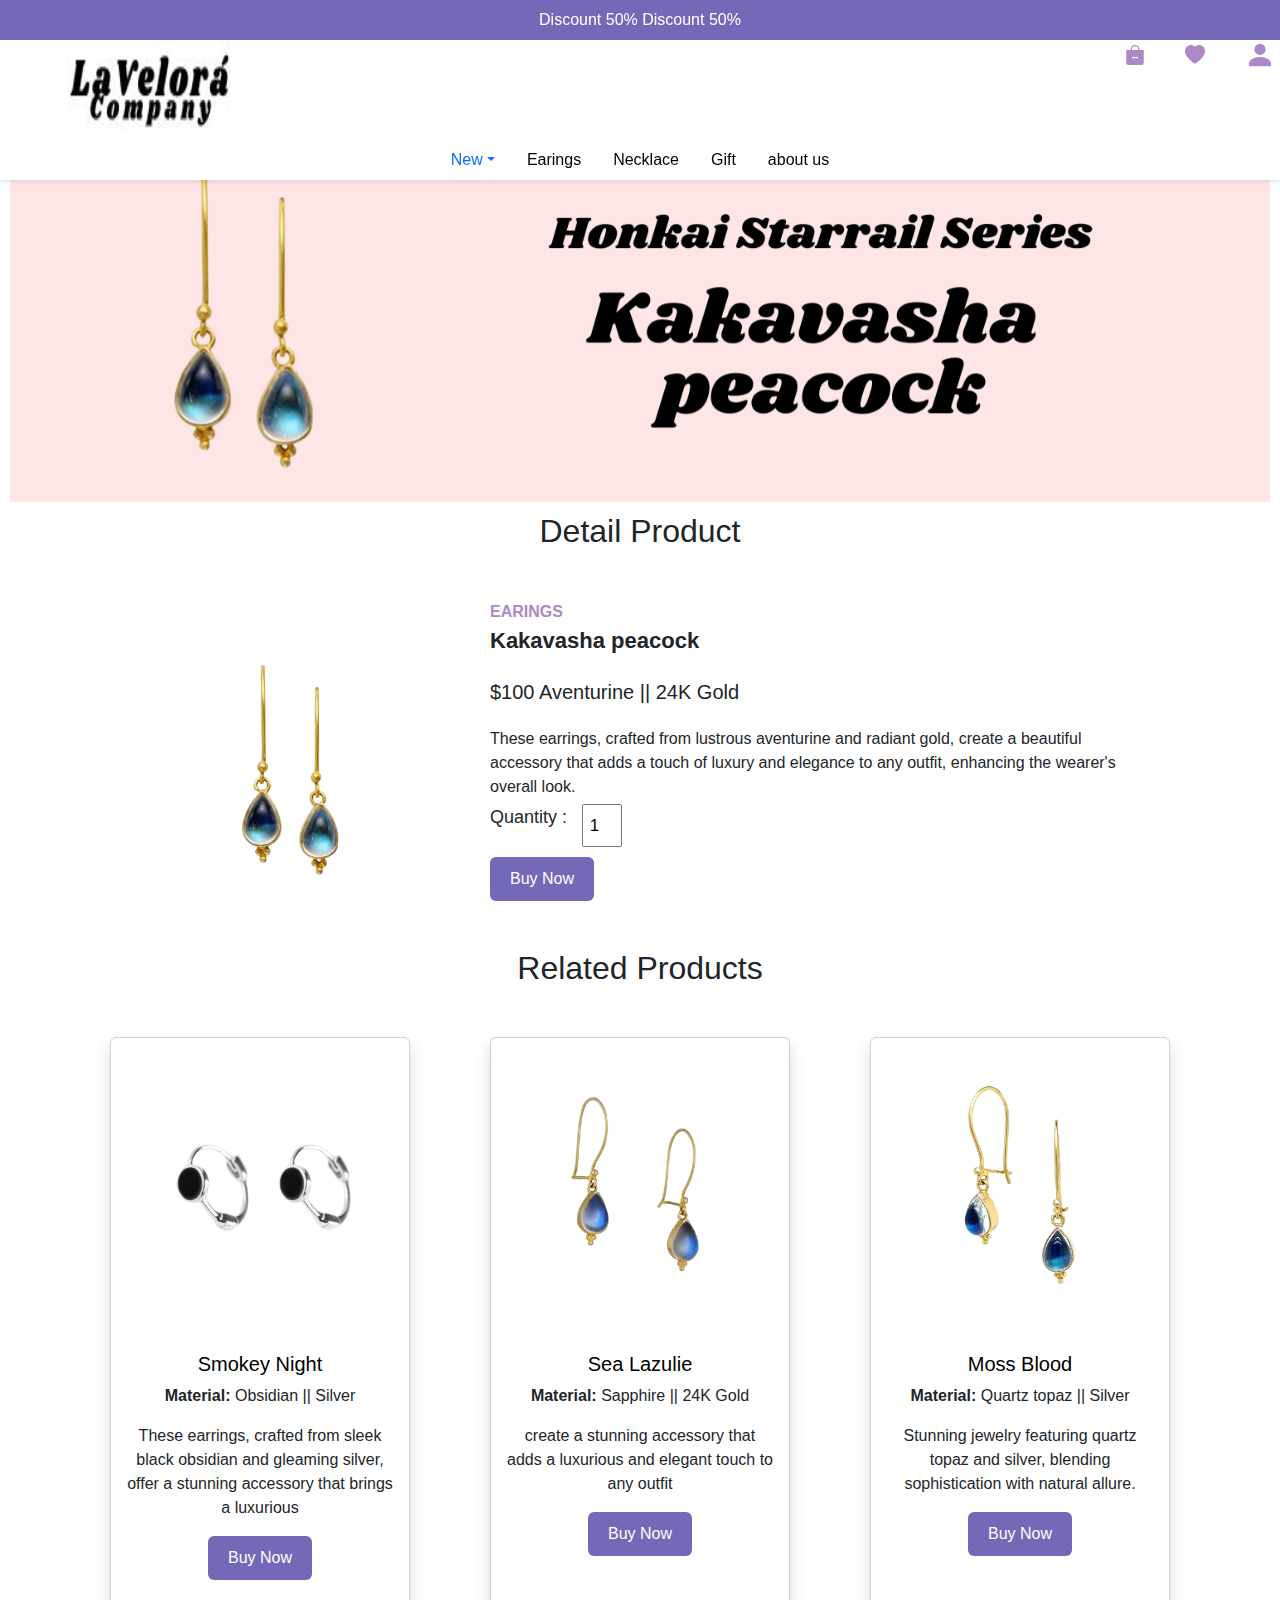
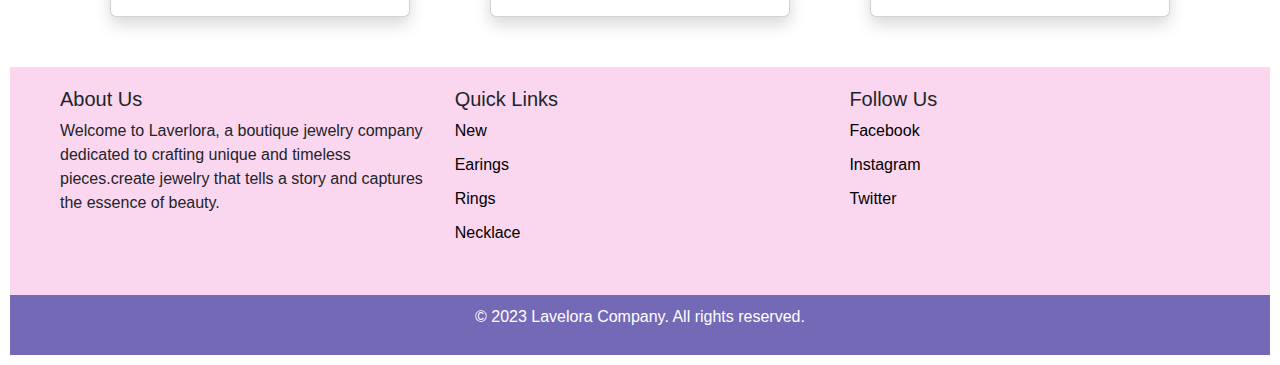
<file: detail8.html>
<!doctype html>
<html lang="en">
  <head>
    <meta charset="utf-8">
    <meta name="viewport" content="width=device-width, initial-scale=1">
    <title>Home</title>
    <link href="https://cdn.jsdelivr.net/npm/bootstrap@5.3.3/dist/css/bootstrap.min.css" rel="stylesheet" integrity="sha384-QWTKZyjpPEjISv5WaRU9OFeRpok6YctnYmDr5pNlyT2bRjXh0JMhjY6hW+ALEwIH" crossorigin="anonymous">
    <link rel="stylesheet" href="detail2.css">
    <script src="https://cdn.jsdelivr.net/npm/bootstrap@5.3.3/dist/js/bootstrap.bundle.min.js" integrity="sha384-YvpcrYf0tY3lHB60NNkmXc5s9fDVZLESaAA55NDzOxhy9GkcIdslK1eN7N6jIeHz" crossorigin="anonymous"></script>
    <script src="js.js"></script>
    
  </head>
  <header>
    <div class="header">
        <div class="py-2">
            Discount 50% Discount 50%
        </div>
        <div class="topnav">
            <a href="Login.html" target="_blank">
                <svg xmlns="http://www.w3.org/2000/svg" style="float:right" width="30" height="30" class="bi bi-person-fill" viewBox="0 0 16 16">
                    <path d="M3 14s-1 0-1-1 1-4 6-4 6 3 6 4-1 1-1 1zm5-6a3 3 0 1 0 0-6 3 3 0 0 0 0 6"/>
                </svg>
            </a>
            <a href="https://youtu.be/-UZ0n2Tqiyw?si=d2JstsCpTZru49_Z" target="_blank">
                <svg xmlns="http://www.w3.org/2000/svg" style="float:right" width="20" height="20" class="bi bi-love-fill" viewBox="0 0 16 16">
                    <path fill-rule="evenodd" d="M8 1.314C12.438-3.248 23.534 4.735 8 15-7.534 4.736 3.562-3.248 8 1.314"/>
                </svg>
            </a>
            <a href="Index.html" target="_blank">
                <svg xmlns="http://www.w3.org/2000/svg" style="float:right" width="20" height="20" class="bi bi-bag-dash-fill" viewBox="0 0 16 16">
                    <path fill-rule="evenodd" d="M10.5 3.5a2.5 2.5 0 0 0-5 0V4h5zm1 0V4H15v10a2 2 0 0 1-2 2H3a2 2 0 0 1-2-2V4h3.5v-.5a3.5 3.5 0 1 1 7 0M6 9.5a.5.5 0 0 0 0 1h4a.5.5 0 0 0 0-1z"/>
                </svg>
            </a>
            <img src="head.jpg" alt="logo" class="float-left mr-2">
        </div>
        <ul class="nav justify-content-center">
            <li class="nav-item dropdown">
                <a class="nav-link dropdown-toggle" href="#" role="button" data-bs-toggle="dropdown" aria-expanded="false">New</a>
                <ul class="dropdown-menu">
                    <li><a class="dropdown-item" href="#">Butterfly</a></li>
                    <li><a class="dropdown-item" href="#">Teardrop</a></li>
                    <li><hr class="dropdown-divider"></li>
                    <li><a class="dropdown-item" href="#">Something else here</a></li>
                </ul>
            </li>
            <li class="nav-item"><a class="nav-link active" href="#Earings">Earings</a></li>
            <li class="nav-item"><a class="nav-link active" href="#Necklace">Necklace</a></li>
            <li class="nav-item"><a class="nav-link active" href="#Gift">Gift</a></li>
            <li class="nav-item"><a class="nav-link active" href="#footer">about us</a></li>
        </ul>
    </div>
</header>
<body>
    
    <div id="carouselExampleAutoplaying" class="carousel slide" data-bs-ride="carousel">
        <div class="carousel-inner">
          <div class="carousel-item active">
            <img src="11.png" class="d-block w-100" alt="...">
          </div>
        </div>
        <h2 class="text-center">Detail Product</h2>
        <div class="flex-box">
            
            <div class="left">
                <div class="big-img">
                    <img src="anting_4.png">
                </div>
                
            </div>
            
            <div class="right">
                <div class="ptitle">EARINGS</div>
                <div class="pname">Kakavasha peacock</div>
                <div class="price">$100 Aventurine || 24K Gold</div>
                <div class="text">These earrings, crafted from lustrous aventurine and radiant gold, create a beautiful accessory that adds a touch of luxury and elegance to any outfit, enhancing the wearer's overall look.</div>
                <div class="quantity">
                    <p>Quantity :</p>
                    <input type="number" min="1" max="5" value="1">
                </div>
                <div class="d-flex align-items-center">
                    <a href="payment.html" class="btn btn-primary ">Buy Now</a>
                </div>
            </div>
        </div>

        <div class="container mt-5">
            <h2 class="text-center">Related Products</h2>
            <div class="row">
                <div class="col">
                    <div class="card small-card shadow">
                        <img src="anting_1.png" class="card-img-top" alt="Siren's teardrop">
                        <div class="card-body">
                            <h5 class="card-title"><a href="anting_1.png">Smokey Night</a></h5>
                            <p class="card-text"><strong>Material:</strong> Obsidian || Silver</p>
                            <p>These earrings, crafted from sleek black obsidian and gleaming silver, offer a stunning accessory that brings a luxurious </p>
                     
                            <div class="d-flex justify-content-center">
                                <a href="detail5.html" class="btn btn-primary">Buy Now</a>
                            </div>
                        </div>
                    </div>
                </div>
                <div class="col">
                    <div class="card small-card shadow">
                        <img src="anting_2.png" class="card-img-top" alt="Siren's teardrop">
                        <div class="card-body">
                            <h5 class="card-title"><a href="anting_2.png">Sea Lazulie</a></h5>
                            <p class="card-text"><strong>Material:</strong> Sapphire || 24K Gold</p>
                            <p>create a stunning accessory that adds a luxurious and elegant touch to any outfit</p>
                     
                            <div class="d-flex justify-content-center">
                                <a href="detail6.html" class="btn btn-primary">Buy Now</a>
                            </div>
                        </div>
                    </div>
                </div>
                <div class="col">
                    <div class="card small-card shadow">
                        <img src="anting_3.png" class="card-img-top" alt="White waterdrop">
                        <div class="card-body">
                            <h5 class="card-title"><a href="anting_3.png">Moss Blood</a></h5>
                            <p class="card-text"><strong>Material:</strong> Quartz topaz || Silver</p>
                            <p>Stunning jewelry featuring quartz topaz and silver, blending sophistication with natural allure.</p>
                            
                            <div class="d-flex justify-content-center">
                                <a href="detail7.html" class="btn btn-primary">Buy Now</a>
                            </div>
                        </div>
                    </div>
                </div>
            </div>
        </div>
</body>
<footer class="footer">
    <div class="container">
      <div class="row">
        <div class="col-md-4">
          <h5>About Us</h5>
          <p>Welcome to Laverlora, a boutique jewelry company dedicated to crafting unique 
            and timeless pieces.create jewelry that tells a story and captures the essence of beauty.</p>
        </div>
        <div class="col-md-4">
          <h5>Quick Links</h5>
          <ul>
            <li><a href="#">New</a></li>
            <li><a href="#">Earings</a></li>
            <li><a href="#">Rings</a></li>
            <li><a href="#">Necklace</a></li>
          </ul>
        </div>
        <div class="col-md-4">
          <h5>Follow Us</h5>
          <ul>
            <li><a href="#" target="_blank"><i class="bi bi-facebook"></i> Facebook</a></li>
            <li><a href="#" target="_blank"><i class="bi bi-instagram"></i> Instagram</a></li>
            <li><a href="#" target="_blank"><i class="bi bi-twitter"></i> Twitter</a></li>
          </ul>
        </div>
      </div>
    </div>
  </footer>
  <div class="footer-copyright">
    <p>&copy; 2023 Lavelora Company. All rights reserved.</p>
  </div>
</html>
</file>
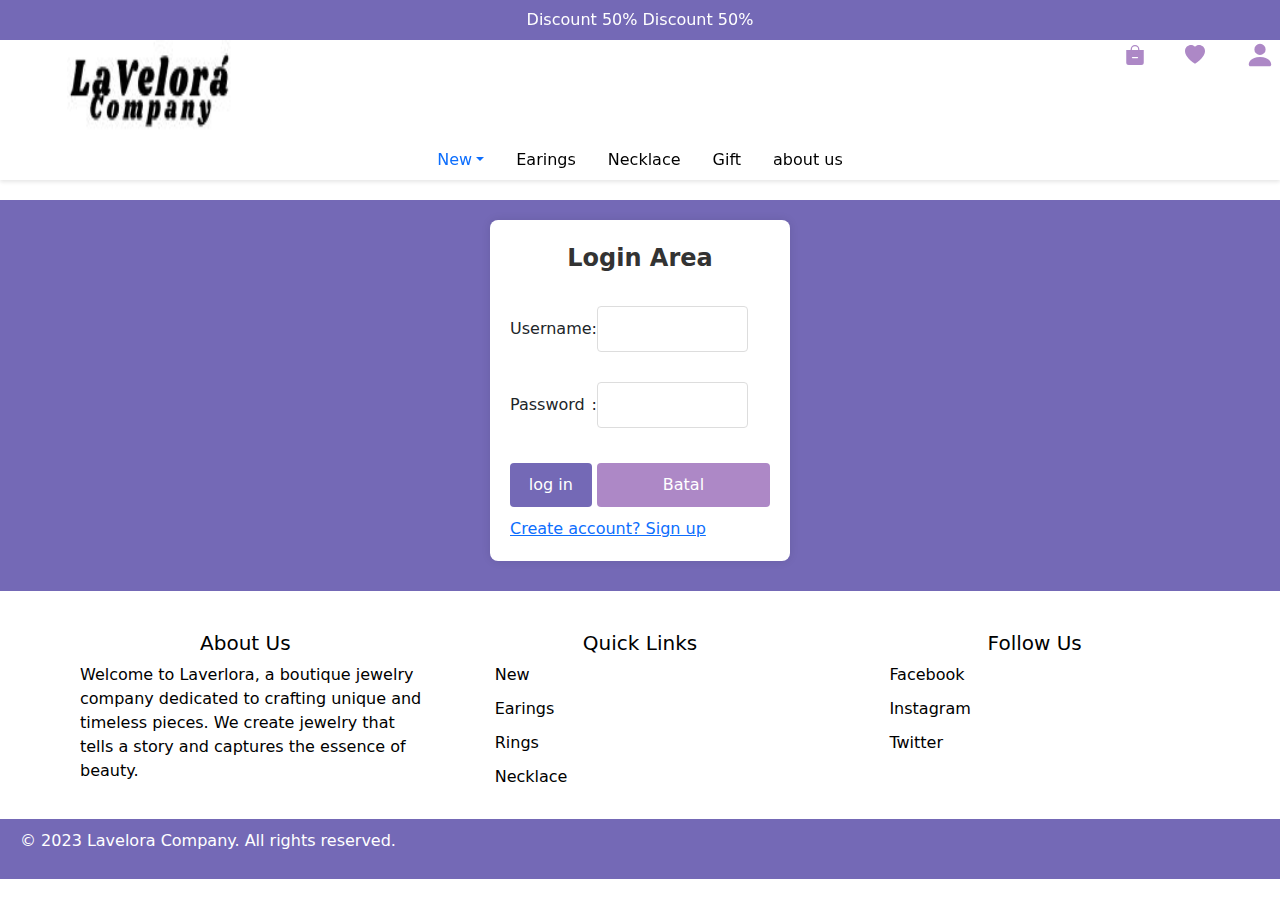
<file: Login.html>
<!DOCTYPE html>
<html lang="en">
<head>
    <meta charset="UTF-8">
    <meta http-equiv="X-UA-Compatible" content="IE=edge">
    <meta name="viewport" content="width=device-width, initial-scale=1.0">
    <title>Validasi Form</title>
    <link href="https://cdn.jsdelivr.net/npm/bootstrap@5.3.3/dist/css/bootstrap.min.css" rel="stylesheet" integrity="sha384-QWTKZyjpPEjISv5WaRU9OFeRpok6YctnYmDr5pNlyT2bRjXh0JMhjY6hW+ALEwIH" crossorigin="anonymous">
    <link rel="stylesheet" href="login2.css">
    <script src="https://cdn.jsdelivr.net/npm/bootstrap@5.3.3/dist/js/bootstrap.bundle.min.js" integrity="sha384-YvpcrYf0tY3lHB60NNkmXc5s9fDVZLESaAA55NDzOxhy9GkcIdslK1eN7N6jIeHz" crossorigin="anonymous"></script>
    <script>
      function validasi(form) {
          if (form.user.value == "") {
              alert("Anda belum mengisikan Username");
              form.user.focus();
              return false;
          }
          if (form.pass.value == "") {
              alert("Anda belum mengisikan Password");
              form.pass.focus();
              return false;
          }
          // If validation passes, redirect to the login page
          window.location.href = 'index.html';
          return false; // Prevent the default form submission
      }
  </script>
</head>
<header>
    <div class="header">
        <div class="py-2">
            Discount 50% Discount 50%
        </div>
        <div class="topnav">
            <a href="Login.html" target="_blank">
                <svg xmlns="http://www.w3.org/2000/svg" style="float:right" width="30" height="30" class="bi bi-person-fill" viewBox="0 0 16 16">
                    <path d="M3 14s-1 0-1-1 1-4 6-4 6 3 6 4-1 1-1 1zm5-6a3 3 0 1 0 0-6 3 3 0 0 0 0 6"/>
                </svg>
            </a>
            <a href="https://youtu.be/-UZ0n2Tqiyw?si=d2JstsCpTZru49_Z" target="_blank">
                <svg xmlns="http://www.w3.org/2000/svg" style="float:right" width="20" height="20" class="bi bi-love-fill" viewBox="0 0 16 16">
                    <path fill-rule="evenodd" d="M8 1.314C12.438-3.248 23.534 4.735 8 15-7.534 4.736 3.562-3.248 8 1.314"/>
                </svg>
            </a>
            <a href="Index.html" target="_blank">
                <svg xmlns="http://www.w3.org/2000/svg" style="float:right" width="20" height="20" class="bi bi-bag-dash-fill" viewBox="0 0 16 16">
                    <path fill-rule="evenodd" d="M10.5 3.5a2.5 2.5 0 0 0-5 0V4h5zm1 0V4H15v10a2 2 0 0 1-2 2H3a2 2 0 0 1-2-2V4h3.5v-.5a3.5 3.5 0 1 1 7 0M6 9.5a.5.5 0 0 0 0 1h4a.5.5 0 0 0 0-1z"/>
                </svg>
            </a>
            <img src="head.jpg" alt="logo" class="float-left mr-2">
        </div>
        <ul class="nav justify-content-center">
            <li class="nav-item dropdown">
                <a class="nav-link dropdown-toggle" href="#" role="button" data-bs-toggle="dropdown" aria-expanded="false">New</a>
                <ul class="dropdown-menu">
                    <li><a class="dropdown-item" href="#">Butterfly</a></li>
                    <li><a class="dropdown-item" href="#">Teardrop</a></li>
                    <li><hr class="dropdown-divider"></li>
                    <li><a class="dropdown-item" href="#">Something else here</a></li>
                </ul>
            </li>
            <li class="nav-item"><a class="nav-link active" href="#Earings">Earings</a></li>
            <li class="nav-item"><a class="nav-link active" href="#Necklace">Necklace</a></li>
            <li class="nav-item"><a class="nav-link active" href="#Gift">Gift</a></li>
            <li class="nav-item"><a class="nav-link active" href="#footer">about us</a></li>
        </ul>
    </div>
</header>

<body>
<main class="main">
    <form method="POST" action="#" onSubmit="return validasi(this)">
        <table>
            <tr>
                <th colspan="3">Login Area</th>
            </tr>
            <tr>
                <td>Username</td>
                <td>:</td>
                <td><input type="text" name="user" /></td>
            </tr>
            <tr>
                <td>Password</td>
                <td>:</td>
                <td><input type="password" name="pass" /></td>
            </tr>
            <tr>
              <td><input type="submit" value="log in"></td>
          
                <td></td>
                <td><input type="reset" value="Batal" /></td>
            </tr>
        </table>
        <div id="signup">
            <a href="registrasi.html">Create account? Sign up</a>
        </div>
    </form>
</main>
</body>
<footer class="footer">
<div class="container">
    <div class="row">
        <div class="col-md-4">
            <h5>About Us</h5>
            <p>Welcome to Laverlora, a boutique jewelry company dedicated to crafting unique
                and timeless pieces. We create jewelry that tells a story and captures the essence of beauty.</p>
        </div>
        <div class="col-md-4">
            <h5>Quick Links</h5>
            <ul>
                <li><a href="#">New</a></li>
                <li><a href="#">Earings</a></li>
                <li><a href="#">Rings</a></li>
                <li><a href="#">Necklace</a></li>
            </ul>
        </div>
        <div class="col-md-4">
            <h5>Follow Us</h5>
            <ul>
                <li><a href="#" target="_blank"><i class="bi bi-facebook"></i> Facebook</a></li>
                <li><a href="#" target="_blank"><i class="bi bi-instagram"></i> Instagram</a></li>
                <li><a href="#" target="_blank"><i class="bi bi-twitter"></i> Twitter</a></li>
            </ul>
        </div>
    </div>
</div>
<div class="footer-copyright">
    <p>&copy; 2023 Lavelora Company. All rights reserved.</p>
</div>
</footer>
</html>
</file>
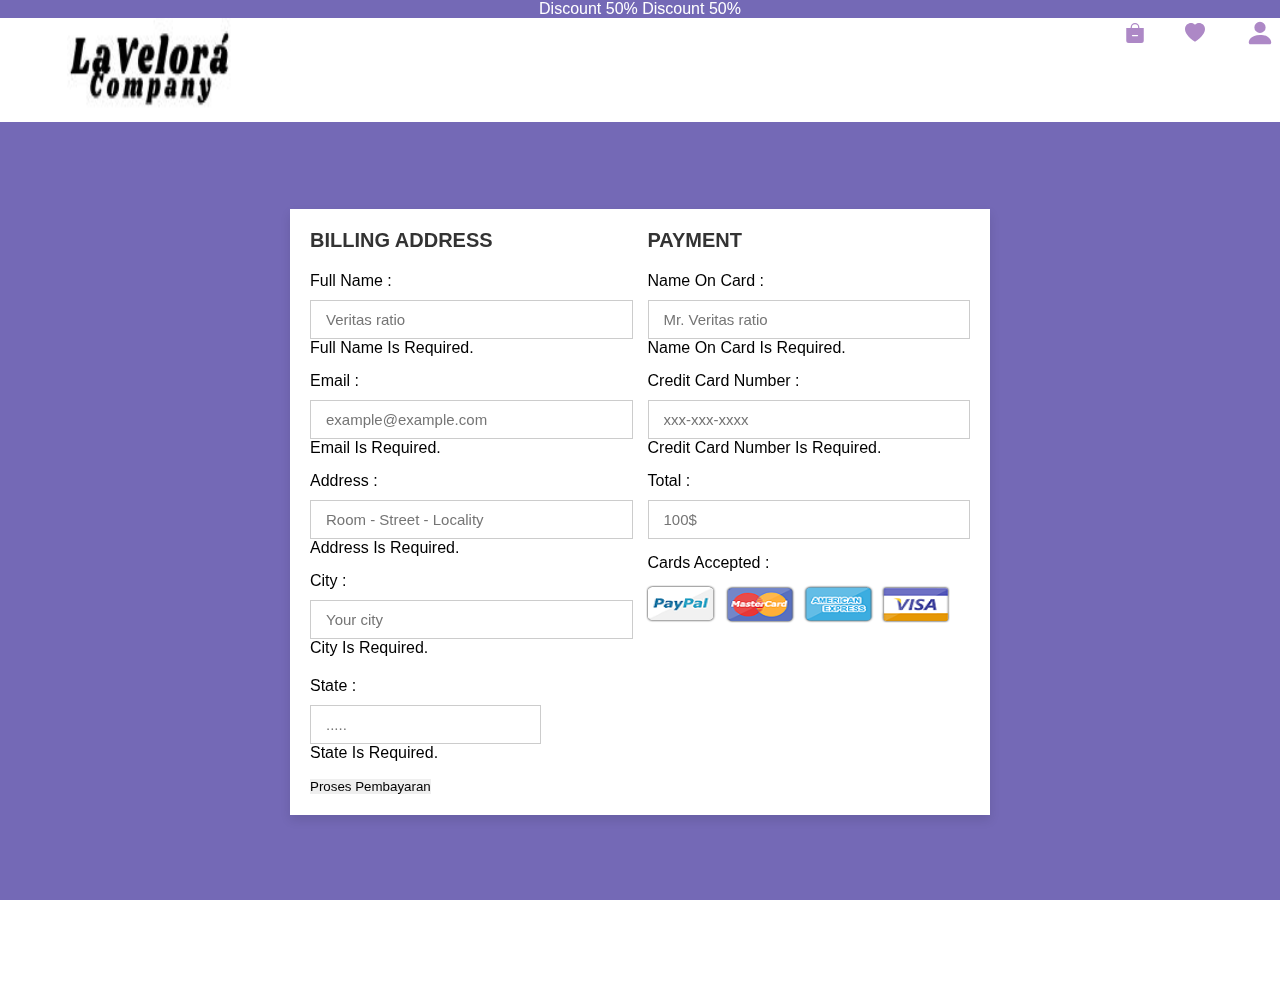
<file: payment.html>
<!DOCTYPE html>
<html lang="en">
<head>
    <meta charset="UTF-8">
    <meta http-equiv="X-UA-Compatible" content="IE=edge">
    <meta name="viewport" content="width=device-width, initial-scale=1.0">
    <link rel="stylesheet" href="py.css">
    <title>Checkout Form</title>
</head>

<header>
    <div class="header">
        <div class="py-2">
            Discount 50% Discount 50%
        </div>
        <div class="topnav">
            <a href="Login.html" target="_blank">
                <svg xmlns="http://www.w3.org/2000/svg" style="float:right" width="30" height="30" class="bi bi-person-fill" viewBox="0 0 16 16">
                    <path d="M3 14s-1 0-1-1 1-4 6-4 6 3 6 4-1 1-1 1zm5-6a3 3 0 1 0 0-6 3 3 0 0 0 0 6"/>
                </svg>
            </a>
            <a href="https://youtu.be/-UZ0n2Tqiyw?si=d2JstsCpTZru49_Z" target="_blank">
                <svg xmlns="http://www.w3.org/2000/svg" style="float:right" width="20" height="20" class="bi bi-love-fill" viewBox="0 0 16 16">
                    <path fill-rule="evenodd" d="M8 1.314C12.438-3.248 23.534 4.735 8 15-7.534 4.736 3.562-3.248 8 1.314"/>
                </svg>
            </a>
            <a href="Index.html" target="_blank">
                <svg xmlns="http://www.w3.org/2000/svg" style="float:right" width="20" height="20" class="bi bi-bag-dash-fill" viewBox="0 0 16 16">
                    <path fill-rule="evenodd" d="M10.5 3.5a2.5 2.5 0 0 0-5 0V4h5zm1 0V4H15v10a2 2 0 0 1-2 2H3a2 2 0 0 1-2-2V4h3.5v-.5a3.5 3.5 0 1 1 7 0M6 9.5a.5.5 0 0 0 0 1h4a.5.5 0 0 0 0-1z"/>
                </svg>
            </a>
            <img src="head.jpg" alt="logo" class="float-left mr-2">
        </div>
<body>

<div class="container">

    <form id="checkoutForm" action="">

        <div class="row">

            <div class="col">

                <h3 class="title">Billing Address</h3>

                <div class="inputBox">
                    <span>Full Name :</span>
                    <input type="text" id="fullName" placeholder="Veritas ratio" required>
                    <div class="invalid-feedback">Full name is required.</div>
                </div>
                <div class="inputBox">
                    <span>Email :</span>
                    <input type="email" id="email" placeholder="example@example.com" required>
                    <div class="invalid-feedback">Email is required.</div>
                </div>
                <div class="inputBox">
                    <span>Address :</span>
                    <input type="text" id="address" placeholder="Room - Street - Locality" required>
                    <div class="invalid-feedback">Address is required.</div>
                </div>
                <div class="inputBox">
                    <span>City :</span>
                    <input type="text" id="city" placeholder="Your city" required>
                    <div class="invalid-feedback">City is required.</div>
                </div>

                <div class="flex">
                    <div class="inputBox">
                        <span>State :</span>
                        <input type="text" id="state" placeholder="....." required>
                        <div class="invalid-feedback">State is required.</div>
                    </div>
                </div>

            </div>

            <div class="col">

                <h3 class="title">Payment</h3>

                
                <div class="inputBox">
                    <span>Name on Card :</span>
                    <input type="text" id="cardName" placeholder="Mr. Veritas ratio" required>
                    <div class="invalid-feedback">Name on card is required.</div>
                </div>
                <div class="inputBox">
                    <span>Credit Card Number :</span>
                    <input type="number" id="cardNumber" placeholder="xxx-xxx-xxxx" required>
                    <div class="invalid-feedback">Credit card number is required.</div>
                </div>
                <div class="inputBox">
                    <span>Total :</span>
                    <input type="text" id="cardName" placeholder="100$" required>
                </div>
                <div class="inputBox">
                    <span>Cards Accepted :</span>
                    <img src="card_img.png" alt="Cards Accepted">
                </div>

            </div>
    
        </div>
       <button
        id="mybtn"
        class="btn btn-primary btn-lg btn-block"
        type="button"
        onclick="location.href='acc.html'"
      >
        Proses pembayaran
      </button>
    </form>

</div>
<script>
    document.getElementById('checkoutForm').addEventListener('submit', function(event) {
        event.preventDefault(); // Prevent traditional form submission

        var isValid = true;
        var fields = ['fullName', 'email', 'address', 'city', 'state', 'cardName', 'cardNumber'];

        fields.forEach(function(fieldId) {
            var field = document.getElementById(fieldId);
            if (!field.value) {
                isValid = false;
                field.nextElementSibling.style.display = 'block';
            } else {
                field.nextElementSibling.style.display = 'none';
            }
        });

        if (isValid) {
            window.location.href = 'index.html'; // Redirect to the index page
        } else {
            alert('Please fill out all required fields.');
        }
    });
</script>
</body>
<footer class="footer">
    <div class="footer-copyright">
        <p>&copy; 2023 Lavelora Company. All rights reserved.</p>
    </div>
    </footer>
</html>
</file>
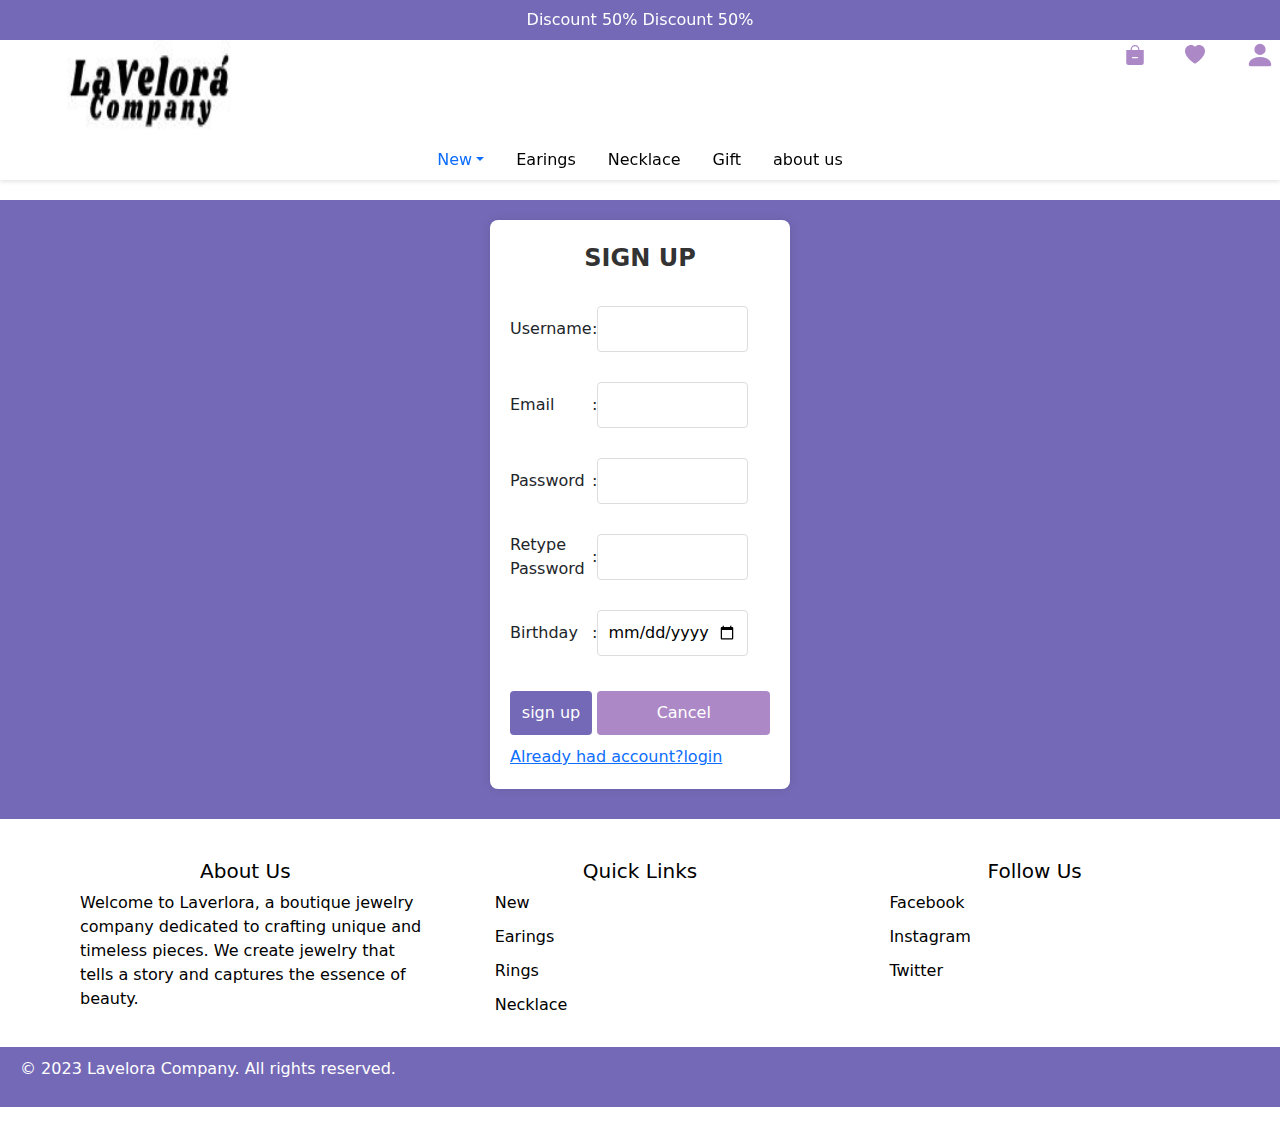
<file: registrasi.html>
<!DOCTYPE html>
<html lang="en">
<head>
    <meta charset="UTF-8">
    <meta http-equiv="X-UA-Compatible" content="IE=edge">
    <meta name="viewport" content="width=device-width, initial-scale=1.0">
    <title>Validasi Form</title>
    <link href="https://cdn.jsdelivr.net/npm/bootstrap@5.3.3/dist/css/bootstrap.min.css" rel="stylesheet" integrity="sha384-QWTKZyjpPEjISv5WaRU9OFeRpok6YctnYmDr5pNlyT2bRjXh0JMhjY6hW+ALEwIH" crossorigin="anonymous">
    <link rel="stylesheet" href="login.css">
    <script src="https://cdn.jsdelivr.net/npm/bootstrap@5.3.3/dist/js/bootstrap.bundle.min.js" integrity="sha384-YvpcrYf0tY3lHB60NNkmXc5s9fDVZLESaAA55NDzOxhy9GkcIdslK1eN7N6jIeHz" crossorigin="anonymous"></script>
    <script>
      function validasi (form) {
          if (form.user.value == "") {
              alert("Please fill 'username' ");
              form.user.focus();  
              return (false); }
          if (form.email.value == "") {
              alert("Please fill 'Email'");
              form.email.focus();  
              return (false); }
          if (form.pass1.value != form.pass2.value) {
              alert("You put diffrent password");
              form.pass1.focus();
              form.pass2.focus(); 
              return false; }
              if (form.birthday.value == "") {
              alert("Please fill'Birthday'");
              form.birthday.focus();  
              return (false); }

      // If validation passes, redirect to the login page
      window.location.href = 'login.html';
          return false; // Prevent the default form submission
      }
  </script>
</head>
<header>
  <div class="header">
      <div class="py-2">
          Discount 50% Discount 50%
      </div>
      <div class="topnav">
          <a href="Login.html" target="_blank">
              <svg xmlns="http://www.w3.org/2000/svg" style="float:right" width="30" height="30" class="bi bi-person-fill" viewBox="0 0 16 16">
                  <path d="M3 14s-1 0-1-1 1-4 6-4 6 3 6 4-1 1-1 1zm5-6a3 3 0 1 0 0-6 3 3 0 0 0 0 6"/>
              </svg>
          </a>
          <a href="https://youtu.be/-UZ0n2Tqiyw?si=d2JstsCpTZru49_Z" target="_blank">
              <svg xmlns="http://www.w3.org/2000/svg" style="float:right" width="20" height="20" class="bi bi-love-fill" viewBox="0 0 16 16">
                  <path fill-rule="evenodd" d="M8 1.314C12.438-3.248 23.534 4.735 8 15-7.534 4.736 3.562-3.248 8 1.314"/>
              </svg>
          </a>
          <a href="Index.html" target="_blank">
              <svg xmlns="http://www.w3.org/2000/svg" style="float:right" width="20" height="20" class="bi bi-bag-dash-fill" viewBox="0 0 16 16">
                  <path fill-rule="evenodd" d="M10.5 3.5a2.5 2.5 0 0 0-5 0V4h5zm1 0V4H15v10a2 2 0 0 1-2 2H3a2 2 0 0 1-2-2V4h3.5v-.5a3.5 3.5 0 1 1 7 0M6 9.5a.5.5 0 0 0 0 1h4a.5.5 0 0 0 0-1z"/>
              </svg>
          </a>
          <img src="head.jpg" alt="logo" class="float-left mr-2">
      </div>
      <ul class="nav justify-content-center">
          <li class="nav-item dropdown">
              <a class="nav-link dropdown-toggle" href="#" role="button" data-bs-toggle="dropdown" aria-expanded="false">New</a>
              <ul class="dropdown-menu">
                  <li><a class="dropdown-item" href="#">Butterfly</a></li>
                  <li><a class="dropdown-item" href="#">Teardrop</a></li>
                  <li><hr class="dropdown-divider"></li>
                  <li><a class="dropdown-item" href="#">Something else here</a></li>
              </ul>
          </li>
          <li class="nav-item"><a class="nav-link active" href="#Earings">Earings</a></li>
          <li class="nav-item"><a class="nav-link active" href="#Necklace">Necklace</a></li>
          <li class="nav-item"><a class="nav-link active" href="#Gift">Gift</a></li>
          <li class="nav-item"><a class="nav-link active" href="#footer">about us</a></li>
      </ul>
  </div>
</header>

<body>
  <main class="main">
    <form method="POST" action="#" onSubmit="return validasi(this)">
        <table>
            <tr>
                <th colspan="3">SIGN UP</th>
            </tr>
            <tr>
                <td>Username</td>
                <td>:</td>
                <td><input type="text" name="user" /></td>
            </tr>
            <tr>
                <td>Email</td>
                <td>:</td>
                <td><input type="email" name="email" /></td>
            </tr>
            <tr>
                <td>Password</td>
                <td>:</td>
                <td><input type="password" name="pass1" /></td>
            </tr>
            <tr>
                <td>Retype Password</td>
                <td>:</td>
                <td><input type="password" name="pass2" /></td>
            </tr>
            <tr>
                <td>Birthday</td>
                <td>:</td>
                <td><input type="date" name="birthday" /></td>
            </tr>
            <tr>
              <td><input type="submit" value="sign up"></td>
              
              <td></td>
              <td><input type="reset" value="Cancel" /></td>
            </tr>
        </table>
        <a div="login">
          <a href="Login.html">Already had account?login</a>
        </a>
       
    </form>
  </main>
</body>
<footer class="footer">
    <div class="container">
      <div class="row">
        <div class="col-md-4">
          <h5>About Us</h5>
          <p>Welcome to Laverlora, a boutique jewelry company dedicated to crafting unique 
            and timeless pieces. We create jewelry that tells a story and captures the essence of beauty.</p>
        </div>
        <div class="col-md-4">
          <h5>Quick Links</h5>
          <ul>
            <li><a href="#">New</a></li>
            <li><a href="#">Earings</a></li>
            <li><a href="#">Rings</a></li>
            <li><a href="#">Necklace</a></li>
          </ul>
        </div>
        <div class="col-md-4">
          <h5>Follow Us</h5>
          <ul>
            <li><a href="#" target="_blank"><i class="bi bi-facebook"></i> Facebook</a></li>
            <li><a href="#" target="_blank"><i class="bi bi-instagram"></i> Instagram</a></li>
            <li><a href="#" target="_blank"><i class="bi bi-twitter"></i> Twitter</a></li>
          </ul>
        </div>
      </div>
    </div>
    <div class="footer-copyright">
      <p>&copy; 2023 Lavelora Company. All rights reserved.</p>
    </div>
  </footer>
</html>
</file>
<file: styletable.css>
* {
  margin: 0;
  padding: 0;
  box-sizing: border-box;
  scroll-behavior: smooth;
}
body {
  padding: 10px;
  background:white;
  }

  header {
    width: 100%;
    position: sticky;
    position: fixed;
    top: 0;
    left: 0;
    background-color: white;
    box-shadow: 0 2px 4px rgba(0,0,0,0.1);
    z-index: 1000;
}
.header img {
    width: 300px;
    height: 100px;

  }

.p .card-text{
  text-align: center;
}
.py-2{
  background-color:#7469B6;
  text-align: center;
  color: white;
}
.bi-person-fill {
   margin-left: 20px; 
    margin-right: 5px; 
    float: right; 
    fill: #AD88C6;
  }
.bi-love-fill {
    margin-top: 5px;
    margin-left: 20px; 
    margin-right: 20px;
    float: right;
    fill: #AD88C6;
  }
.bi-bag-dash-fill{
  float: right;
  fill: #AD88C6;
    margin-top: 5px;
    margin-left: 20px;
    margin-right:20px 

  }
.nav-link {
    transition: color 0.2s ease;
  }
  
  .nav-link:hover {
    color: #AD88C6; /* change the text color on hover */
  }
  .nav-link.active {
    color: #000; /* change the text color of active link to black */
  }
  .nav-link.active:hover {
    color: #942a7d; /* change the text color on hover for active link */
  }
  
  .dropdown-menu {
    display: none;
    font-family: 'Times New Roman', Times, serif;
  }
  
  .dropdown.show.dropdown-menu {
    display: block;
  }
  
  .dropdown-menu li:hover a {
    background:#942a7d;
  }
  
.carousel{
  margin-top: 150px; 
}
.card {
  width: 300px;
  margin: 20px;
  margin:auto;
  border: 1px solid #ddd;
  border-radius: 10px;
  box-shadow: 0 0 10px rgba(0, 0, 0, 0.1);
  float: center;
}

.card a {
  color: black;
  text-decoration: none;
}

.card a:hover {
  color: #D8BFD8; /* Light purple color */
}

.card-body {
  padding: 20px;
}

.container .row-cols-1 .col .image{
  object-fit: cover;
  transition: .2s linear;
}
.text-center {
  text-align: center;
}

.btn-primary {
  background-color: #7469B6;
  color: #fff;
  border: none;
  padding: 10px 20px;
  font-size: 16px;
  cursor: pointer;
}
.btn-primary:hover {
  background-color: #E1AFD1;
}

.d-flex .btn.btn-primary {
  color: white;
}


.container .img-fluid{
  float: center;
}

h1, h3 {
  display: inline-block;
  margin: 0 auto;
  text-align: center;
  font-family: Arial, sans-serif;
}

.figure {
 margin-top: 30px;
 margin-bottom: 30px;

}
.footer {
  background-color: #fbd6ef;
  padding: 20px 0;
  margin-top: 50px;
}

.footer .container {
  max-width: 1200px;
  margin: 0 auto;
  padding: 0 20px;
}

.footer .row {
  display: flex;
  flex-wrap: wrap;
  justify-content: space-between;
}

.footer .col-md-4 {
  flex-basis: 33.33%;
  margin-bottom: 20px;
}

.footer h5 {
  margin-top: 0;
}

.footer ul {
  list-style: none;
  padding: 0;
  margin: 0;
}

.footer li {
  margin-bottom: 10px;
}

.footer a {
  color: #000000;
  text-decoration: none;
}

.footer a:hover {
  color:#942a7d;
}

.footer-copyright {
  background-color:#7469B6;
  color: #fff;
  padding: 10px 0;
  text-align: center;
  clear: both;
}

@media (max-width: 768px) {
  .footer .col-md-4 {
    flex-basis: 50%;
  }
}

@media (max-width: 480px) {
  .footer .col-md-4 {
    flex-basis: 100%;
  }
}
</file>
<file: ac.css>
* {
    margin: 0;
    padding: 0;
    box-sizing: border-box;
    scroll-behavior: smooth;
}
header {
    width: 100%;
    top: 0;
    left: 0;
    background-color: white;
    box-shadow: 0 2px 4px rgba(0,0,0,0.1);
    z-index: 1000;
}
.header img {
    width: 300px;
    height: 100px;

  }

.p .card-text{
  text-align: center;
}
.py-2{
  background-color:#7469B6;
  text-align: center;
  color: white;
}
.bi-person-fill {
   margin-left: 20px; 
    margin-right: 5px; 
    float: right; 
    fill: #AD88C6;
  }
.bi-love-fill {
    margin-top: 5px;
    margin-left: 20px; 
    margin-right: 20px;
    float: right;
    fill: #AD88C6;
  }
.bi-bag-dash-fill{
  float: right;
  fill: #AD88C6;
    margin-top: 5px;
    margin-left: 20px;
    margin-right:20px 

  }
.nav-link {
    transition: color 0.2s ease;
    text-decoration: nones;
  }
  
  .nav-link:hover {
    color: #AD88C6; /* change the text color on hover */
  }
  .nav-link.active {
    color: #000; /* change the text color of active link to black */
  }
  .nav-link.active:hover {
    color: #942a7d; /* change the text color on hover for active link */
  }
  
  .dropdown-menu {
    display: none;
    font-family: 'Times New Roman', Times, serif;
  }
  
  .dropdown.show.dropdown-menu {
    display: block;
  }
  
  .dropdown-menu li:hover a {
    background:#942a7d;
  }

  .main {
    margin-top: 200px; /* Adjust this value based on header height */
    display: flex;
    justify-content: center;
    width: 100%;

}

.custom-button {
    width: 100%;
    padding: 10px;
    border: none;
    border-radius: 4px;
    background-color: #7469B6;
    color: white;
    font-size: 16px;
    cursor: pointer;
    margin-top: 10px;
}

.button-container {
    display: flex;
    justify-content: center;
    margin-top: 20px;
}

.h3,
.h1{
    margin-top: 10px;
    text-align: center;
    font-family: 'Times New Roman', Times, serif;
}



.footer {
  background-color: #fbd6ef;
  padding: 20px 0;
  margin-top: 50px;
}

  
  .footer .container {
    max-width: 1200px;
    margin: 0 auto;
    padding: 0 20px;
  }
  
  .footer .row {
    display: flex;
    flex-wrap: wrap;
    justify-content: space-between;
  }
  
  .footer .col-md-4 {
    flex-basis: 33.33%;
    margin-bottom: 20px;
  }
  
  .footer h5 {
    margin-top: 0;
  }
  
  .footer ul {
    list-style: none;
    padding: 0;
    margin: 0;
  }
.footer p,
.footer ul,
.footer li {
  text-align: left;
  margin-left:20px;
}

  .footer li {
    margin-bottom: 10px;
  }
  
  .footer a {
    color: #000000;
    text-decoration: none;
  }
  
  .footer a:hover {
    color:#942a7d;
  }
  
  .footer-copyright {
    background-color:#7469B6;
    color: #fff;
    padding: 10px 0;
    text-align: center;
    clear: both;
  }
  
  @media (max-width: 768px) {
    .footer .col-md-4 {
      flex-basis: 50%;
    }
  }
  
  @media (max-width: 480px) {
    .footer .col-md-4 {
      flex-basis: 100%;
    }
  }
</file>
<file: detail1.css>
* {
    margin: 0;
    padding: 0;
    box-sizing: border-box;
    scroll-behavior: smooth;
    font-family: Arial, sans-serif;
    
}
  body {
    padding: 10px;
    background:white;
    }

  
    header {
      width: 100%;
      position: sticky;
      position: fixed;
      top: 0;
      left: 0;
      background-color: white;
      box-shadow: 0 2px 4px rgba(0,0,0,0.1);
      z-index: 1000;
  }
  .header img {
      width: 300px;
      height: 100px;
  
    }
  
  .p .card-text{
    text-align: center;
  }
  .py-2{
    background-color:#7469B6;
    text-align: center;
    color: white;
  }
  .bi-person-fill {
     margin-left: 20px; 
      margin-right: 5px; 
      float: right; 
      fill: #AD88C6;
    }
  .bi-love-fill {
      margin-top: 5px;
      margin-left: 20px; 
      margin-right: 20px;
      float: right;
      fill: #AD88C6;
    }
  .bi-bag-dash-fill{
    float: right;
    fill: #AD88C6;
      margin-top: 5px;
      margin-left: 20px;
      margin-right:20px 
  
    }
  .nav-link {
      transition: color 0.2s ease;
    }
    
    .nav-link:hover {
      color: #AD88C6; /* change the text color on hover */
    }
    .nav-link.active {
      color: #000; /* change the text color of active link to black */
    }
    .nav-link.active:hover {
      color: #942a7d; /* change the text color on hover for active link */
    }
    
    .dropdown-menu {
      display: none;
      font-family: 'Times New Roman', Times, serif;
    }
    
    .dropdown.show.dropdown-menu {
      display: block;
    }
    
    .dropdown-menu li:hover a {
      background:#942a7d;
    }

    .carousel{
        margin-top: 150px; 
      }
      .flex-box{
        display: flex;
        width: 1000px;
        margin: 20px auto;
    }
    .left{
        width: 40%;
        padding-left: 50x;
        flex-direction: column;
    }

    .right{
        padding-left: 100px;
    }
    .big-img{
        padding-top: 30px;
        width: 250px;
        height: 200px;
    }
    .big-img img {
        width: 120%;
        height: auto;
        max-width: 800px; /* Atur ukuran maksimal gambar */
    }
    .url{
        font-size: 16px;
        font-weight: 400;
        color: rgb(0, 102, 255);
    }
    .ptitle{
        font-size: 26x;
        font-weight: 600;
        color: #AD88C6;

    }
    .pname{
        font-size: 22px;
        font-weight: 600;
        
    }
    .price{
        font-size: 20px;
        font-weight: 500;
        margin: 20px 0;
    }
    .size{
        display: flex;
        align-items: center;
        margin: 20px 0;
    }
    .size p{
        font-size: 18px;
        font-weight: 500;
    }
    .psize{
        width: 60px;
        height: 30px;
        border: 1px solid #ff5e00;
        color: #000;
        text-align: center;
        margin: 0 10px;
        cursor: pointer;
    }
    .psize.active{
        border-width: 1.5px;
        color: #ff5e00;
        font-weight: 500;
    }
    .quantity{
        display: flex;
        padding-top: 5px;
        padding-bottom: 10px;
    }
    .quantity p{
        font-size: 18px;
        font-weight: 500;
    }
    .quantity input{
        width: 40px;
        font-size: 17px;
        font-weight: 500;
        text-align: center;
        margin-left: 15px;
    }
    .btn-primary {
        padding-top: 30px;
        background-color: #7469B6;
        color: #fff;
        border: none;
        padding: 10px 20px;
        font-size: 16px;
        cursor: pointer;
      }
      .btn-primary:hover {
        background-color: #E1AFD1;
      }
      
      .d-flex .btn.btn-primary {
        color: white;
      }
    @media (max-width: 600px) {

        .flex-box {
            flex-direction: column;
        }
        .left, .right {
            flex: 1 1 100%;
            max-width: 100%;
        }

        .btn-box {
            flex-direction: column;
        }

        .cart-btn, .buy-btn {
            width: 100%;
        }
    }
    
    .text-center{
        margin-bottom: 50px;
        margin-top: 10px;
        font-style: inherit;
    }
    .card a {
        color: black;
        text-decoration: none;
      }
      
      .card a:hover {
        color: #D8BFD8; /* Light purple color */
      }
      
    .card {
        margin-bottom: 40px;
    }

    .card {
        height: 100%; /* Atur tinggi kartu */
    }
    
    .card-body {
        max-height: 350px; /* Atur tinggi maksimal isi kartu */
        overflow: hidden; /* Atur overflow agar teks yang lebih panjang tidak terlihat */
    }

    /* Custom style for smaller cards */
    .small-card {
        width: 95%;
        max-width: 300px; /* Adjust the maximum width as needed */
        margin: auto;
        margin-bottom: 20px;
    }

    .small-card .card-body {
        text-align: center;
    }
    
    .footer {
        background-color: #fbd6ef;
        padding: 20px 0;
        margin-top: 50px;
      }
      
      .footer .container {
        max-width: 1200px;
        margin: 0 auto;
        padding: 0 20px;
      }
      
      .footer .row {
        display: flex;
        flex-wrap: wrap;
        justify-content: space-between;
      }
      
      .footer .col-md-4 {
        flex-basis: 33.33%;
        margin-bottom: 20px;
      }
      
      .footer h5 {
        margin-top: 0;
      }
      
      .footer ul {
        list-style: none;
        padding: 0;
        margin: 0;
      }
      
      .footer li {
        margin-bottom: 10px;
      }
      
      .footer a {
        color: #000000;
        text-decoration: none;
      }
      
      .footer a:hover {
        color:#942a7d;
      }
      
      .footer-copyright {
        background-color:#7469B6;
        color: #fff;
        padding: 10px 0;
        text-align: center;
        clear: both;
      }
      
      @media (max-width: 768px) {
        .footer .col-md-4 {
          flex-basis: 50%;
        }
      }
      
      @media (max-width: 480px) {
        .footer .col-md-4 {
          flex-basis: 100%;
        }
      }
</file>
<file: detail2.css>
* {
    margin: 0;
    padding: 0;
    box-sizing: border-box;
    scroll-behavior: smooth;
    font-family: Arial, sans-serif;
    
}
  body {
    padding: 10px;
    background:white;
    }

  
    header {
      width: 100%;
      position: sticky;
      position: fixed;
      top: 0;
      left: 0;
      background-color: white;
      box-shadow: 0 2px 4px rgba(0,0,0,0.1);
      z-index: 1000;
  }
  .header img {
      width: 300px;
      height: 100px;
  
    }
  
  .p .card-text{
    text-align: center;
  }
  .py-2{
    background-color:#7469B6;
    text-align: center;
    color: white;
  }
  .bi-person-fill {
     margin-left: 20px; 
      margin-right: 5px; 
      float: right; 
      fill: #AD88C6;
    }
  .bi-love-fill {
      margin-top: 5px;
      margin-left: 20px; 
      margin-right: 20px;
      float: right;
      fill: #AD88C6;
    }
  .bi-bag-dash-fill{
    float: right;
    fill: #AD88C6;
      margin-top: 5px;
      margin-left: 20px;
      margin-right:20px 
  
    }
  .nav-link {
      transition: color 0.2s ease;
    }
    
    .nav-link:hover {
      color: #AD88C6; /* change the text color on hover */
    }
    .nav-link.active {
      color: #000; /* change the text color of active link to black */
    }
    .nav-link.active:hover {
      color: #942a7d; /* change the text color on hover for active link */
    }
    
    .dropdown-menu {
      display: none;
      font-family: 'Times New Roman', Times, serif;
    }
    
    .dropdown.show.dropdown-menu {
      display: block;
    }
    
    .dropdown-menu li:hover a {
      background:#942a7d;
    }

    .carousel{
        margin-top: 150px; 
      }
      .flex-box{
        display: flex;
        width: 1000px;
        margin: 20px auto;
    }
    .left{
        width: 40%;
        padding-left: 50x;
        flex-direction: column;
    }

    .right{
        padding-left: 100px;
    }
    .big-img{
        padding-top: 30px;
        width: 250px;
        height: 200px;
    }
    .big-img img {
        width: 120%;
        height: auto;
        max-width: 800px; /* Atur ukuran maksimal gambar */
    }
    .url{
        font-size: 16px;
        font-weight: 400;
        color: rgb(0, 102, 255);
    }
    .ptitle{
        font-size: 26x;
        font-weight: 600;
        color: #AD88C6;

    }
    .pname{
        font-size: 22px;
        font-weight: 600;
        
    }
    .price{
        font-size: 20px;
        font-weight: 500;
        margin: 20px 0;
    }
    .size{
        display: flex;
        align-items: center;
        margin: 20px 0;
    }
    .size p{
        font-size: 18px;
        font-weight: 500;
    }
    .psize{
        width: 60px;
        height: 30px;
        border: 1px solid #ff5e00;
        color: #000;
        text-align: center;
        margin: 0 10px;
        cursor: pointer;
    }
    .psize.active{
        border-width: 1.5px;
        color: #ff5e00;
        font-weight: 500;
    }
    .quantity{
        display: flex;
        padding-top: 5px;
        padding-bottom: 10px;
    }
    .quantity p{
        font-size: 18px;
        font-weight: 500;
    }
    .quantity input{
        width: 40px;
        font-size: 17px;
        font-weight: 500;
        text-align: center;
        margin-left: 15px;
    }
    .btn-primary {
        padding-top: 30px;
        background-color: #7469B6;
        color: #fff;
        border: none;
        padding: 10px 20px;
        font-size: 16px;
        cursor: pointer;
      }
      .btn-primary:hover {
        background-color: #E1AFD1;
      }
      
      .d-flex .btn.btn-primary {
        color: white;
      }
    @media (max-width: 600px) {

        .flex-box {
            flex-direction: column;
        }
        .left, .right {
            flex: 1 1 100%;
            max-width: 100%;
        }

        .btn-box {
            flex-direction: column;
        }

        .cart-btn, .buy-btn {
            width: 100%;
        }
    }
    
    .text-center{
        margin-bottom: 50px;
        margin-top: 10px;
        font-style: inherit;
    }
    .card a {
        color: black;
        text-decoration: none;
      }
      
      .card a:hover {
        color: #D8BFD8; /* Light purple color */
      }
      
    .card {
        margin-bottom: 40px;
    }

    .card {
        height: 100%; /* Atur tinggi kartu */
    }
    
    .card-body {
        max-height: 350px; /* Atur tinggi maksimal isi kartu */
        overflow: hidden; /* Atur overflow agar teks yang lebih panjang tidak terlihat */
    }

    /* Custom style for smaller cards */
    .small-card {
        width: 85%;
        max-width: 300px; /* Adjust the maximum width as needed */
        margin: auto;
        margin-bottom: 20px;
    }

    .small-card .card-body {
        text-align: center;
    }
    
    .footer {
        background-color: #fbd6ef;
        padding: 20px 0;
        margin-top: 50px;
      }
      
      .footer .container {
        max-width: 1200px;
        margin: 0 auto;
        padding: 0 20px;
      }
      
      .footer .row {
        display: flex;
        flex-wrap: wrap;
        justify-content: space-between;
      }
      
      .footer .col-md-4 {
        flex-basis: 33.33%;
        margin-bottom: 20px;
      }
      
      .footer h5 {
        margin-top: 0;
      }
      
      .footer ul {
        list-style: none;
        padding: 0;
        margin: 0;
      }
      
      .footer li {
        margin-bottom: 10px;
      }
      
      .footer a {
        color: #000000;
        text-decoration: none;
      }
      
      .footer a:hover {
        color:#942a7d;
      }
      
      .footer-copyright {
        background-color:#7469B6;
        color: #fff;
        padding: 10px 0;
        text-align: center;
        clear: both;
      }
      
      @media (max-width: 768px) {
        .footer .col-md-4 {
          flex-basis: 50%;
        }
      }
      
      @media (max-width: 480px) {
        .footer .col-md-4 {
          flex-basis: 100%;
        }
      }
</file>
<file: login2.css>
* {
    margin: 0;
    padding: 0;
    box-sizing: border-box;
    scroll-behavior: smooth;
}


.main {
    margin-top: 200px; /* Adjust this value based on header height */
    display: flex;
    justify-content: center;
    width: 100%;
    background: #7469B6;

}

header {
    width: 100%;
    position: sticky;
    position: fixed;
    top: 0;
    left: 0;
    background-color: white;
    box-shadow: 0 2px 4px rgba(0,0,0,0.1);
    z-index: 1000;
}
.header img {
    width: 300px;
    height: 100px;

  }

.p .card-text{
  text-align: center;
}
.py-2{
  background-color:#7469B6;
  text-align: center;
  color: white;
}
.bi-person-fill {
   margin-left: 20px; 
    margin-right: 5px; 
    float: right; 
    fill: #AD88C6;
  }
.bi-love-fill {
    margin-top: 5px;
    margin-left: 20px; 
    margin-right: 20px;
    float: right;
    fill: #AD88C6;
  }
.bi-bag-dash-fill{
  float: right;
  fill: #AD88C6;
    margin-top: 5px;
    margin-left: 20px;
    margin-right:20px 

  }
.nav-link {
    transition: color 0.2s ease;
    text-decoration: nones;
  }
  
  .nav-link:hover {
    color: #AD88C6; /* change the text color on hover */
  }
  .nav-link.active {
    color: #000; /* change the text color of active link to black */
  }
  .nav-link.active:hover {
    color: #942a7d; /* change the text color on hover for active link */
  }
  
  .dropdown-menu {
    display: none;
    font-family: 'Times New Roman', Times, serif;
  }
  
  .dropdown.show.dropdown-menu {
    display: block;
  }
  
  .dropdown-menu li:hover a {
    background:#942a7d;
  }
  
ul {
    background-color: white;
    color: white;
}

form {
    background: #fff;
    padding: 20px;
    border-radius: 8px;
    box-shadow: 0 0 10px rgba(0, 0, 0, 0.1);
    width: 300px;
    margin-top: 20px; 
    margin-bottom: 30px;
}

table {
    width: 100%;
}

th {
    text-align: center;
    padding-bottom: 15px;
    font-size: 24px;
    color: #333;
    margin-top: 30px; /* Menambahkan margin atas pada judul */
}

td {
    padding: 10px 0;
    position: relative;
}

input[type="text"],
input[type="email"],
input[type="password"],
input[type="date"] {
    width: calc(100% - 22px);
    padding: 10px;
    margin: 5px 0;
    border: 1px solid #ddd;
    border-radius: 4px;
}

.password-container {
    display: flex;
    align-items: center;
}

.password-container input {
    flex-grow: 1;
}

.password-container .fa-eye,
.password-container .fa-eye-slash {
    position: absolute;
    right: 10px;
    cursor: pointer;
}

input[type="submit"],
input[type="reset"] {
    width: 100%;
    padding: 10px;
    border: none;
    border-radius: 4px;
    background-color: #7469B6;
    color: white;
    font-size: 16px;
    cursor: pointer;
    margin-top: 10px;
}

input[type="reset"] {
    background-color: #AD88C6;
}

input[type="reset"]:hover {
    background-color: #218838;
}

input[type="reset"]:hover {
    background-color: #AD88C6;
}

footer {
    padding-top: 30px;
    color: black;
    text-align: center;
    padding: 10px 0;
    bottom: 0;
    width: 100%;
}

.footer {
    background-color:white;
    padding: 20px 0;
    margin-top: 20px;
  }
  
  .footer .container {
    max-width: 1200px;
    margin: 0 auto;
    padding: 0 20px;
  }
  
  .footer .row {
    display: flex;
    flex-wrap: wrap;
    justify-content: space-between;
  }
  
  .footer .col-md-4 {
    flex-basis: 33.33%;
    margin-bottom: 20px;
  }
  
  .footer h5 {
    margin-top: 0;
  }
  
  .footer ul {
    list-style: none;
    padding: 0;
    margin: 0;
  }
.footer p,
.footer ul,
.footer li {
  text-align: left;
  margin-left:20px;
}

  .footer li {
    margin-bottom: 10px;
  }
  
  .footer a {
    color: #000000;
    text-decoration: none;
  }
  
  .footer a:hover {
    color:#942a7d;
  }
  
  .footer-copyright {
    background-color:#7469B6;
    color: #fff;
    padding: 10px 0;
    text-align: center;
    clear: both;
  }
  
  @media (max-width: 768px) {
    .footer .col-md-4 {
      flex-basis: 50%;
    }
  }
  
  @media (max-width: 480px) {
    .footer .col-md-4 {
      flex-basis: 100%;
    }
  }
</file>
<file: py.css>
*{
  font-family: 'Poppins', sans-serif;
  margin: 0; 
  padding: 0;
  box-sizing: border-box;
  outline: none; 
  border: none;
  text-transform: capitalize;
  transition: all .2s linear;
}

html, body {
  height: 100%;
  overflow-x: hidden; /* Prevent horizontal scrolling */
}

header {
    width: 100%;
    position: sticky;
    top: 0;
    left: 0;
    background-color: white;
    box-shadow: 0 2px 4px rgba(0,0,0,0.1);
    z-index: 1000;
}
.custom-button {
  width: 100%;
  padding: 10px;
  border: none;
  border-radius: 4px;
  background-color: #7469B6;
  color: white;
  font-size: 16px;
  cursor: pointer;
  margin-top: 10px;
}

.custom-button:hover{
  background-color: #AD88C6;
}
.button-container {
  display: flex;
  justify-content: center;
  margin-top: 20px;
}

.header img {
    width: 300px;
    height: 100px;
}

.p .card-text{
  text-align: center;
}

.py-2 {
  background-color: #7469B6;
  text-align: center;
  color: white;
}

.bi-person-fill {
  margin-left: 20px; 
  margin-right: 5px; 
  float: right; 
  fill: #AD88C6;
}

.bi-love-fill {
  margin-top: 5px;
  margin-left: 20px; 
  margin-right: 20px;
  float: right;
  fill: #AD88C6;
}

.bi-bag-dash-fill {
  float: right;
  fill: #AD88C6;
  margin-top: 5px;
  margin-left: 20px;
  margin-right: 20px;
}

.nav-link {
  transition: color 0.2s ease;
}

.nav-link:hover {
  color: #AD88C6; /* change the text color on hover */
}

.nav-link.active {
  color: #000; /* change the text color of active link to black */
}

.nav-link.active:hover {
  color: #942a7d; /* change the text color on hover for active link */
}

.dropdown-menu {
  display: none;
  font-family: 'Times New Roman', Times, serif;
}

.dropdown.show .dropdown-menu {
  display: block;
}

.dropdown-menu li:hover a {
  background: #942a7d;
}

.container {
  display: flex;
  justify-content: center;
  align-items: center;
  padding: 25px;
  min-height: calc(100vh - 120px); /* Adjust for header and footer height */
  background: #7469B6;
}

.container form {
  padding: 20px;
  width: 700px;
  background: #fff;
  box-shadow: 0 5px 10px rgba(0,0,0,.1);
}

.container form .row {
  display: flex;
  flex-wrap: wrap;
  gap: 15px;
}

.container form .row .col {
  flex: 1 1 250px;
}

.container form .row .col .title {
  font-size: 20px;
  color: #333;
  padding-bottom: 5px;
  text-transform: uppercase;
}

.container form .row .col .inputBox {
  margin: 15px 0;
}

.container form .row .col .inputBox span {
  margin-bottom: 10px;
  display: block;
}

.container form .row .col .inputBox input {
  width: 100%;
  border: 1px solid #ccc;
  padding: 10px 15px;
  font-size: 15px;
  text-transform: none;
}

.container form .row .col .inputBox input:focus {
  border: 1px solid #000;
}

.container form .row .col .flex {
  display: flex;
  gap: 15px;
}

.container form .row .col .flex .inputBox {
  margin-top: 5px;
}

.container form .row .col .inputBox img {
  height: 34px;
  margin-top: 5px;
  filter: drop-shadow(0 0 1px #000);
}

.container form .submit-btn {
  width: 100%;
  padding: 12px;
  font-size: 17px;
  background: #942a7d;
  color: #fff;
  margin-top: 5px;
  cursor: pointer;
}

.button{
  width: 100%;
  padding: 12px;
  font-size: 17px;
  background: #942a7d;
  color: #fff;
  margin-top: 5px;
  cursor: pointer;
}
.container form .submit-btn:hover {
  background: #AD88C6;
}

footer {
  padding-top: 30px;
  color: black;
  text-align: center;
  padding: 10px 0;
  width: 100%;
}

.footer {
  padding: 20px 0;
  margin-top: 20px;
}

.footer-copyright {
  background-color: #7469B6;
  color: #fff;
  padding: 10px 0;
  text-align: center;
}
</file>
<file: login.css>
* {
    margin: 0;
    padding: 0;
    box-sizing: border-box;
    scroll-behavior: smooth;
}


.main {
    margin-top: 200px; /* Adjust this value based on header height */
    display: flex;
    justify-content: center;
    width: 100%;
    background: #7469B6;

}

header {
    width: 100%;
    position: sticky;
    position: fixed;
    top: 0;
    left: 0;
    background-color: white;
    box-shadow: 0 2px 4px rgba(0,0,0,0.1);
    z-index: 1000;
}
.header img {
    width: 300px;
    height: 100px;

  }

.p .card-text{
  text-align: center;
}
.py-2{
  background-color:#7469B6;
  text-align: center;
  color: white;
}
.bi-person-fill {
   margin-left: 20px; 
    margin-right: 5px; 
    float: right; 
    fill: #AD88C6;
  }
.bi-love-fill {
    margin-top: 5px;
    margin-left: 20px; 
    margin-right: 20px;
    float: right;
    fill: #AD88C6;
  }
.bi-bag-dash-fill{
  float: right;
  fill: #AD88C6;
    margin-top: 5px;
    margin-left: 20px;
    margin-right:20px 

  }
.nav-link {
    transition: color 0.2s ease;
  }
  
  .nav-link:hover {
    color: #AD88C6; /* change the text color on hover */
  }
  .nav-link.active {
    color: #000; /* change the text color of active link to black */
  }
  .nav-link.active:hover {
    color: #942a7d; /* change the text color on hover for active link */
  }
  
  .dropdown-menu {
    display: none;
    font-family: 'Times New Roman', Times, serif;
  }
  
  .dropdown.show.dropdown-menu {
    display: block;
  }
  
  .dropdown-menu li:hover a {
    background:#942a7d;
  }
  
ul {
    background-color: white;
    color: white;
}

form {
    background: #fff;
    padding: 20px;
    border-radius: 8px;
    box-shadow: 0 0 10px rgba(0, 0, 0, 0.1);
    width: 300px;
    margin-top: 20px; 
    margin-bottom: 30px;
}

table {
    width: 100%;
}

th {
    text-align: center;
    padding-bottom: 15px;
    font-size: 24px;
    color: #333;
    margin-top: 30px; /* Menambahkan margin atas pada judul */
}

td {
    padding: 10px 0;
    position: relative;
}

input[type="text"],
input[type="email"],
input[type="password"],
input[type="date"] {
    width: calc(100% - 22px);
    padding: 10px;
    margin: 5px 0;
    border: 1px solid #ddd;
    border-radius: 4px;
}

.password-container {
    display: flex;
    align-items: center;
}

.password-container input {
    flex-grow: 1;
}

.password-container .fa-eye,
.password-container .fa-eye-slash {
    position: absolute;
    right: 10px;
    cursor: pointer;
}

#signUpButton {
    width: 100%;
    padding: 10px;
    border: none;
    border-radius: 4px;
    background-color: #7469B6;
    color: white;
    font-size: 16px;
    cursor: pointer;
    margin-top: 10px;
}

/* Hover effect for the sign-up button */
#signUpButton:hover {
    background-color: #942a7d;
}


input[type="submit"],
input[type="reset"] {
    width: 100%;
    padding: 10px;
    border: none;
    border-radius: 4px;
    background-color: #7469B6;
    color: white;
    font-size: 16px;
    cursor: pointer;
    margin-top: 10px;
}

input[type="reset"] {
    background-color: #AD88C6;
}

input[type="reset"]:hover {
    background-color: #218838;
}

input[type="reset"]:hover {
    background-color: #AD88C6;
}

footer {
    padding-top: 30px;
    color: black;
    text-align: center;
    padding: 10px 0;
    bottom: 0;
    width: 100%;
}

.footer {
    background-color:white;
    padding: 20px 0;
    margin-top: 20px;
  }
  
  .footer .container {
    max-width: 1200px;
    margin: 0 auto;
    padding: 0 20px;
  }
  
  .footer .row {
    display: flex;
    flex-wrap: wrap;
    justify-content: space-between;
  }
  
  .footer .col-md-4 {
    flex-basis: 33.33%;
    margin-bottom: 20px;
  }
  
  .footer h5 {
    margin-top: 0;
  }
  
  .footer ul {
    list-style: none;
    padding: 0;
    margin: 0;
  }
.footer p,
.footer ul,
.footer li {
  text-align: left;
  margin-left:20px;
}

  .footer li {
    margin-bottom: 10px;
  }
  
  .footer a {
    color: #000000;
    text-decoration: none;
  }
  
  .footer a:hover {
    color:#942a7d;
  }
  
  .footer-copyright {
    background-color:#7469B6;
    color: #fff;
    padding: 10px 0;
    text-align: center;
    clear: both;
  }
  
  @media (max-width: 768px) {
    .footer .col-md-4 {
      flex-basis: 50%;
    }
  }
  
  @media (max-width: 480px) {
    .footer .col-md-4 {
      flex-basis: 100%;
    }
  }
</file>
